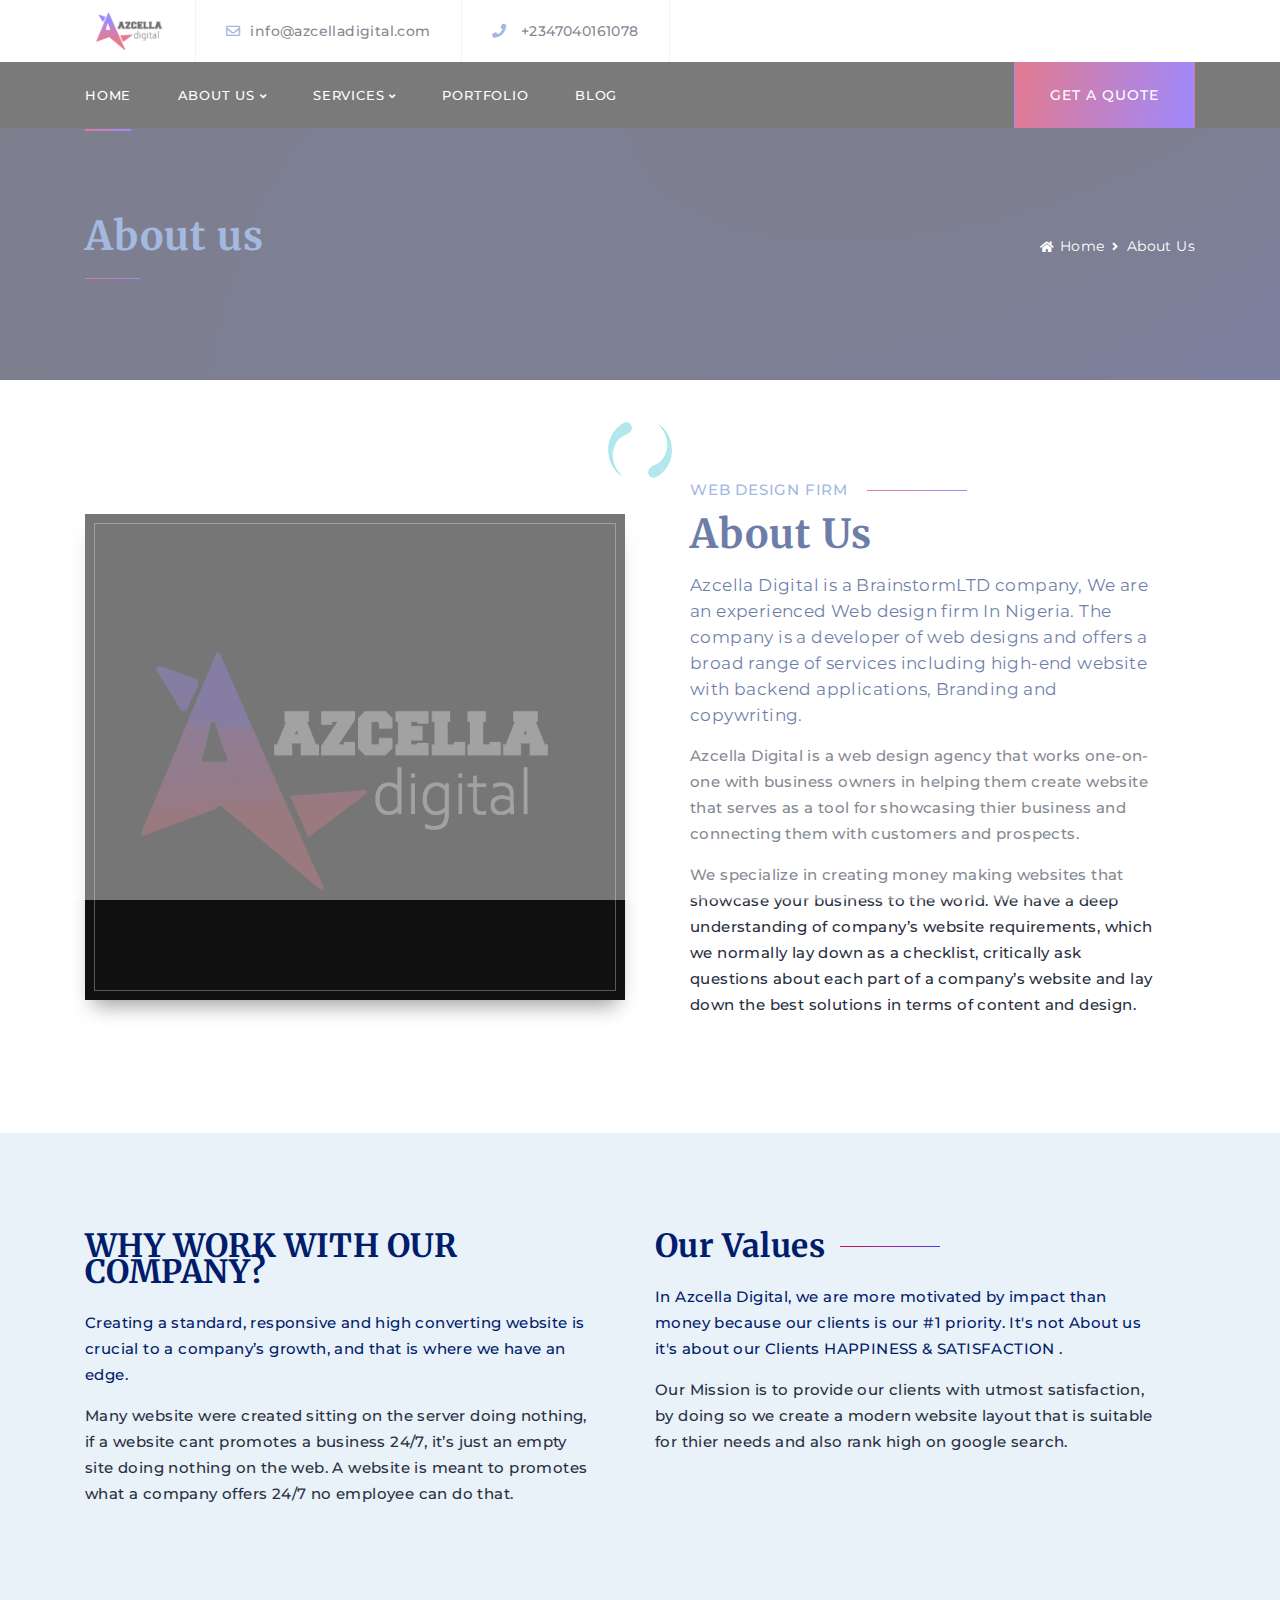
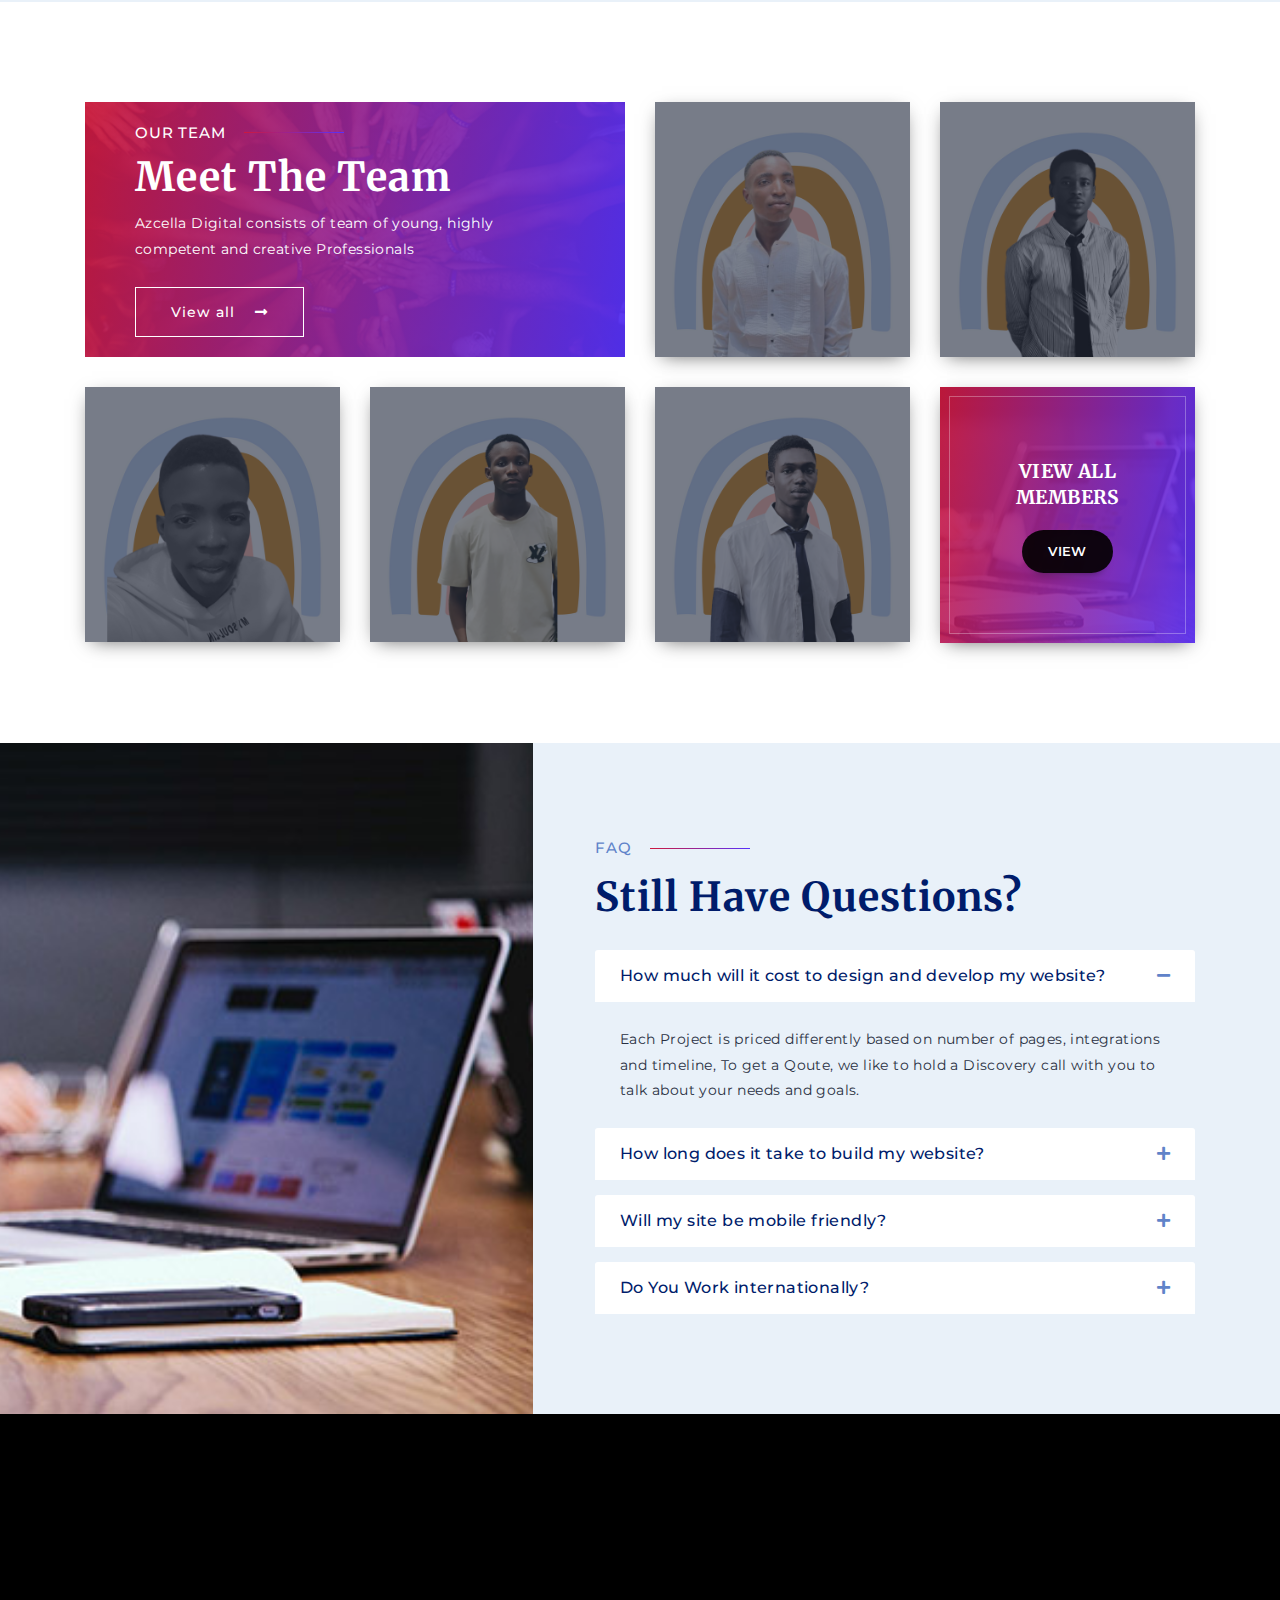
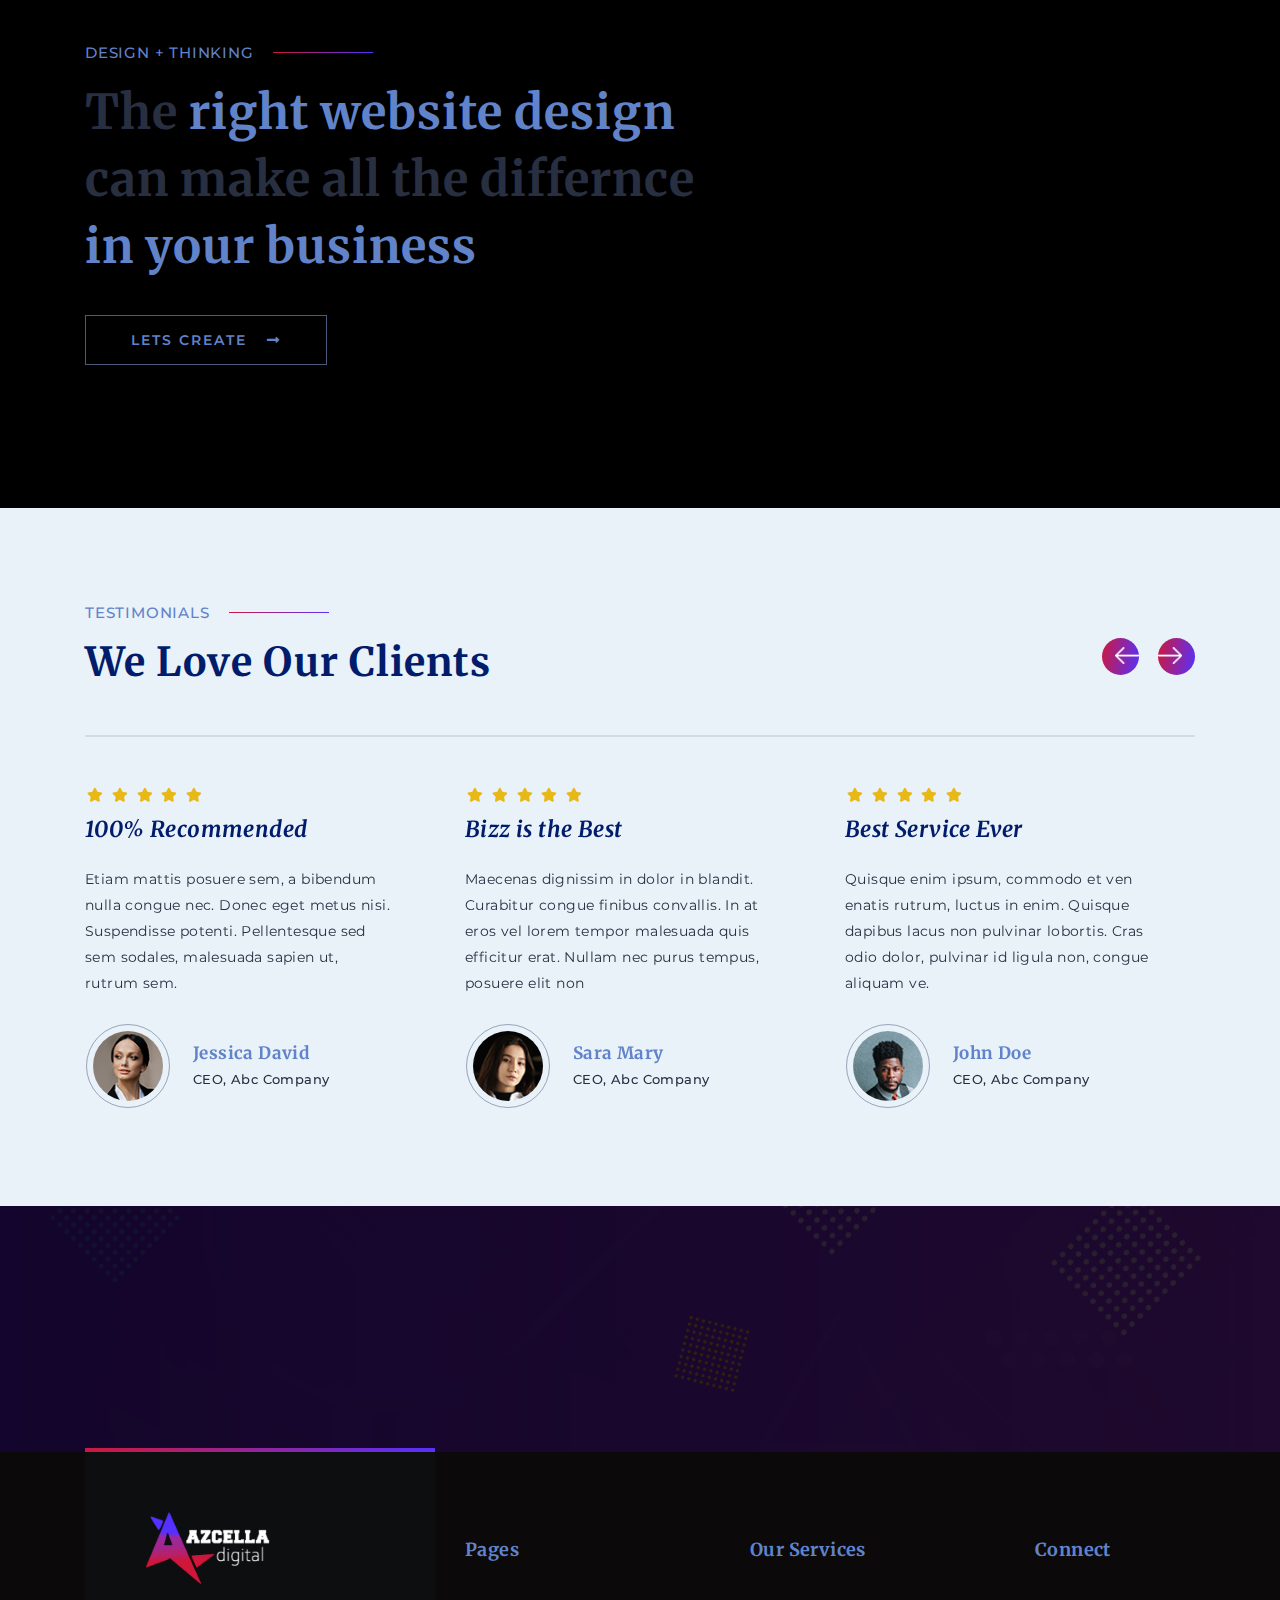
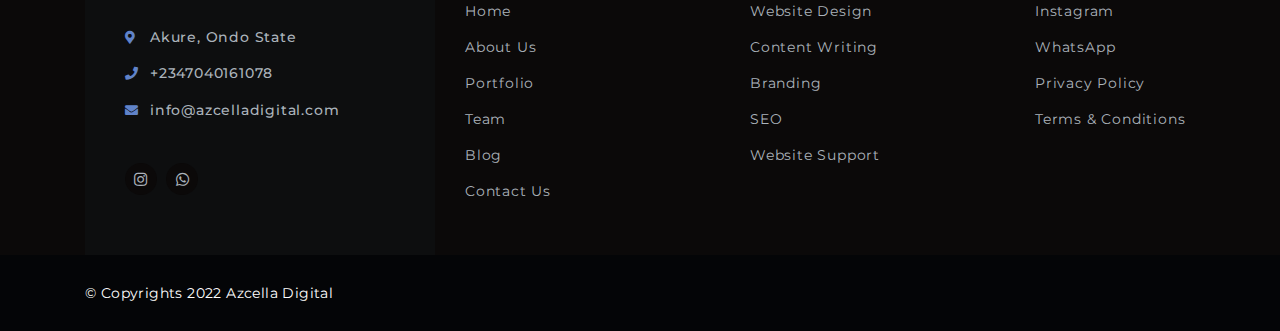
<file: about-us.html>
<!DOCTYPE html>
<html lang="en">

<head>
    <title>Website Design Agency and Development Company, based in NIGERIA </title>
    <meta charset="utf-8">
    <meta name="description" content="">
    <meta name="viewport" content="width=device-width, initial-scale=1">
    <!-- Calling Favicon -->
    <link rel="shortcut icon" type="image/x-icon" href="img/logo/icont.png">
    <!-- Calling Favicon -->
    <!-- ********************* -->
    <!-- CSS files -->
    <link rel="stylesheet" href="css/bootstrap.min.css">
    <link rel="stylesheet" href="css/animate.css">
    <link rel="stylesheet" href="css/all.min.css">
    <link rel="stylesheet" href="css/owl.carousel.min.css">
    <link rel="stylesheet" href="css/nice-select.css">
    <link rel="stylesheet" href="css/magnific-popup.css">
    <link rel="stylesheet" href="css/meanmenu.css" media="all">
    <link rel="stylesheet" href="css/default.css">
    <link rel="stylesheet" href="css/style.css">
    <link rel="stylesheet" class="color-changing" href="css/color.css">
    <link rel="stylesheet" href="css/responsive.css">
    <!-- End CSS files -->
</head>

<body>
  <!-- Preloader start -->
  <div class="loader-page flex-center">
    <img src="img/7.gif" alt="">
</div>
<!-- Preloader end -->
    <!-- Header start -->

    <header>
        <section class="top-header">
            <div class="container">
                <div class="row d-flex  align-items-center">
                    <div class="col-lg-8 col-md-7">
                        <div class="left-head-top d-flex">
                            <div class="contact-head logo-2">
                                <a href="index.html">
                                    <img src="img/logo/seclogo.png" style="width: 80px;" alt="">
                                </a>
                            </div>
                            <div class="contact-head mail flex-center d-none d-lg-flex">
                                <a class="black f-500" href="mailto:info@azcelladigital.com">
                                    <i class="far fa-envelope green mr-10"></i>info@azcelladigital.com
                                </a>
                            </div>
                            <div class="contact-head phone flex-center d-none d-sm-flex">
                                <a class="black f-500" href="tel:+2347040161078">
                                    <i class="fas fa-phone green mr-15  mr-10"></i>+2347040161078
                                </a>
                            </div>
                        </div>
                    </div>
                </div>
            </div>
        </section>
        <section class="bottom-head transition-4 bg-blue">
            <div class="container ">
                <div class="row align-items-center no-gutters">
                    <div class="col-lg-9 text-left p-md-0">
                        <div class="menu-links-2">
                            <nav class="main-menu main-menu-2 white">
                                <ul>
                                    <li class="active">
                                        <a href="index.html">Home</a>
                                    </li>
                                    <li>
                                        <a href="about-us.html">About Us <i class="fas fa-angle-down"></i></a>
                                        <ul class="submenu">
                                            <li><a href="about-us.html">About Us</a></li>
                                            <li>
                                                <a href="team.html">Our Team</a>
                                            </li>
                                        </ul>
                                    </li>
                                    <li>
                                        <a href="#">Services <i class="fas fa-angle-down"></i></a>
                                        <ul class="submenu">
                                            <li><a href="web-design-and-development.html">Website Design and Development</a></li>
                                            <li><a href="contents-wri.html">Content Writing</a></li>
                                            <li><a href="branding.html">Branding</a></li>
                                        </ul>
                                    </li>
                                    <li>
                                        <a href="portfolio-grid-3.html">Portfolio</a>
                                    </li>
                                    <li>
                                        <a href="blog-listing-grid.html">Blog</a>
                                    </li>
                                </ul>
                            </nav>
                        </div>
                        <div class="mobile-menu-2"></div>
                    </div>
                    <div class="col-lg-3 text-right d-none d-lg-block">
                        <a href="contact-us.html" class="btn btn-square-green uppercase height-btn z-5 bt-heighted blob-small">get a quote</a>
                    </div>
                </div>
            </div>
        </section>
    </header>

    

    <!-- immer banner start -->
    <section class="inner-banner pt-80 pb-95" style="background-image: url('img/bg/bg3.jpg');" data-overlay="7">
        <div class="container">
            <div class="row z-5 align-items-center">
                <div class="col-md-8 text-center text-md-left">
                    <h1 class="f-700 green">About us</h1>
                    <span class="green-line bg-green d-none d-md-inline-block"></span>
                </div>
                <div class="col-md-4 text-center text-md-right">
                    <nav aria-label="breadcrumb" class="banner-breadcump">
                        <ol class="breadcrumb justify-content-center">
                            <li class="breadcrumb-item"><a href="#"><i class="fas fa-home fs-12 mr-5"></i>Home</a></li>
                            <li class="breadcrumb-item active" aria-current="page">About Us</li>
                        </ol>
                    </nav>
                </div>
            </div>
        </div>
    </section>
    <!-- immer banner end -->

    <!-- About us start -->
    <section class="about-us pt-100 pb-100">
        <div class="container">
            <div class="row align-items-xl-center">
                <div class="col-lg-6">
                    <div class="relative img-lined bg-blue mx-auto shadow-1">
                        <img src="img/about/abb.png" alt="" class="opacity-3 w-100">
                    </div>
                </div>
                <div class="col-lg-6">
                    <div class="about-text mt-md-60 text-center text-lg-left">
                        <div class="fancy-head left-al  mb-10">
                            <h5 class="line-head mb-10">
              <span class="line before d-lg-none"></span>
              Web design firm
              <span class="line  after"></span>
            </h5>
                            <h1>About Us</h1>
                        </div>
                        <p class="big-p blue">Azcella Digital is a BrainstormLTD company, We are an experienced Web design firm In Nigeria. The company is a developer of web designs and offers a broad range of services including high-end website with backend applications, Branding and copywriting.</p>
                        <p class="f-500  fs-15">Azcella Digital is a web design agency that works one-on-one with business owners in helping them create website that serves as a tool for showcasing thier business and connecting them with customers and prospects.</p>
                        <p class="f-500  fs-15">We specialize in creating money  making websites that showcase  your  business  to  the  world. We have a deep  understanding  of  company’s  website  requirements,  which  we  normally  lay down  as  a  checklist,  critically  ask  questions  about  each  part     of  a company’s  website  and  lay  down  the  best  solutions  in  terms  of  content  and design.</p>
                    </div>
                </div>
            </div>

        </div>
    </section>
    <!-- About us end -->
    <!-- Mission and vision area start -->
    <section class="mission-vision bg-light-white pt-100 pb-80">
        <div class="container">
            <div class="row">
                <div class="col-lg-6 pr-50 pr-sm-150 mb-md-30">
                    <h2 class=" f-700 mb-25"> WHY WORK WITH OUR COMPANY?</h2>
                    <p class="f-500 blue fs-15">Creating  a  standard,  responsive  and  high  converting  website  is  crucial  to  a company’s  growth,  and  that  is  where  we  have  an  edge.</p>
                    <p class="f-500  fs-15">Many  website  were created  sitting  on  the  server  doing  nothing,  if  a  website  cant  promotes  a business  24/7,  it’s  just  an  empty  site  doing  nothing  on  the  web.  A website is meant to promotes what a company offers 24/7 no employee can do that.</p>
                </div>
                <div class="col-lg-6 pr-50 pr-sm-15">
                    <h2 class="fancy-2 f-700 mb-25"> Our Values</h2>
                    <p class="f-500 blue fs-15">In Azcella Digital, we are more motivated by impact than money because our clients is our #1 priority. It's not About us it's about our Clients HAPPINESS & SATISFACTION . </p>
                    <p class="f-500  fs-15">Our Mission is to provide our clients with utmost satisfaction, by doing so we create a modern website layout that is suitable for thier needs and also rank high on google search. </p>
                </div>
            </div>
        </div>
    </section>
    <!-- Mission and vision area end -->

    <!-- Experience Cta start 
    <section class="experience-cta pt-100 pb-100" style="background-image: url('img/bg/bg-2.jpg');" data-overlay="9">
        <div class="container">
            <div class="row align-items-center">
                <div class="col-lg-6 z-5 text-center text-lg-left wow fadeIn">
                    <div class="exp-cta pr-50 pr-lg-00">
                        <h1 class="white f-700 mb-10">
             <span class="green">25 Years</span> of Experience in the <span class="green">Industry</span>
           </h1>
                        <p class="white mb-55 mb-md-30 pr-60 pr-md-00">Quisque enim ipsum, commodo et venenatis rutrum, luctus in enim. Quisque dapibus</p>
                        <a href="#" class="btn btn-square  blob-small">Contact us
            <i class="fas fa-long-arrow-alt-right ml-20"></i>
          </a>
                    </div>
                </div>
                <div class="col-lg-6 mt-md-60">
                    <div class="row no-gutters">
                        <div class="col-sm-6 text-center">
                            <div class="each-count-up shade z-5 wow fadeIn" data-wow-delay=".2s">
                                <h2 class="fs-40 f-900 green mb-20 mt-5"><span class="counter">3000</span>+</h2>
                                <p class="uppercase white mb-0">Satisfied Customers</p>
                            </div>
                        </div>
                        <div class="col-sm-6 text-center">
                            <div class="each-count-up z-5 wow fadeIn" data-wow-delay=".4s">
                                <h2 class="fs-40 f-900 green mb-20 mt-5"><span class="counter">250</span>+</h2>
                                <p class="uppercase white mb-0">Awards Winner</p>
                            </div>
                        </div>
                        <div class="col-sm-6 text-center">
                            <div class="each-count-up z-5 wow fadeIn" data-wow-delay=".6s">
                                <h2 class="fs-40 f-900 green mb-20 mt-5"><span class="counter">350</span>+</h2>
                                <p class="uppercase white mb-0">Professionals</p>
                            </div>
                        </div>
                        <div class="col-sm-6 text-center">
                            <div class="each-count-up z-5 shade wow fadeIn" data-wow-delay=".8s">
                                <h2 class="fs-40 f-900 green mb-20 mt-5"><span class="counter">5300</span>+</h2>
                                <p class="uppercase white mb-0">Projects Completed</p>
                            </div>
                        </div>
                    </div>
                </div>
            </div>
        </div>
    </section>
    -->


 <!-- Team area start -->
 <section class="team-area pt-100 pb-70">
    <div class="container">
        <div class="row">
            <div class="col-lg-6 mb-30">
                <div class="team-green-head h-100 d-flex align-items-center pl-50 pr-50 pl-lg-30 pr-lg-30" style="background-image: url('img/bg/bg_hands.jpg');" data-overlay="9">
                    <div class="fancy-head left-al z-5 pt-md-30 pb-md-30">
                        <h5 class="line-head mb-10 white">
            Our team
          <span class="line after bg-white"></span>
        </h5>
                        <h1 class="white mb-5">Meet The Team</h1>
                        <p class="white mb-25">Azcella Digital consists of team of young, highly competent and creative Professionals </p>
                        <a href="team.html" class="btn btn-square-white">View all 
          <i class="fas fa-long-arrow-alt-right ml-15"></i>
        </a>
                    </div>
                </div>
            </div>
            <div class="col-lg-3 col-md-4 col-sm-6 mb-30" >
                <div class="team-2-each relative bg-black shadow-3">
                    <a href="#"><img src="img/team/samuel.png" alt=""></a>
                    <div class="team-hover-div transition-4">
                        <h5 class="white f-700"><a href="#">Samuel Babalola</a></h5>
                        <p class="green mb-0">Managing Director</p>
                    </div>
                </div>
            </div>
            <div class="col-lg-3 col-md-4 col-sm-6 mb-30" >
                <div class="team-2-each relative bg-black shadow-3">
                    <a href="#"><img src="img/team/Jasper.png" alt=""></a>
                    <div class="team-hover-div transition-4">
                        <h5 class="white f-700"><a href="#">Emmanuel Jasper</a></h5>
                        <p class="green mb-0">Project Manager</p>
                    </div>
                </div>
            </div>
            <div class="col-lg-3 col-md-4 col-sm-6 mb-30">
                <div class="team-2-each relative bg-black shadow-3">
                    <a href="#"> <img src="img/team/kelvin.png" alt=""></a>
                    <div class="team-hover-div transition-4">
                        <h5 class="white f-700"><a href="#">Larry Kelvin</a></h5>
                        <p class="green mb-0">Designer & Illustrator</p>
                    </div>
                </div>
            </div>
            <div class="col-lg-3 col-md-4 col-sm-6 mb-30" >
                <div class="team-2-each relative bg-black shadow-3">
                    <a href="#"><img src="img/team/tobi.png" alt=""></a>
                    <div class="team-hover-div transition-4">
                        <h5 class="white f-700"><a href="#">Tobi Akinsola</a></h5>
                        <p class="green mb-0">Web Developer/Designer</p>
                    </div>
                </div>
            </div>
            <div class="col-lg-3 col-md-4 col-sm-6 mb-30" >
                <div class="team-2-each relative bg-black shadow-3">
                    <a href="#"><img src="img/team/pelumi.png" alt=""></a>
                    <div class="team-hover-div transition-4">
                        <h5 class="white f-700"><a href="#">Odunuga Pelumi</a></h5>
                        <p class="green mb-0">Graphics Designer</p>
                    </div>
                </div>
            </div>
            <div class="col-lg-3 col-md-4 col-sm-6 mb-30 text-center" >
                <div class="career-box relative d-flex img-lined-after  shadow-3  align-items-center justify-content-center h-100" style="background-image: url('img/team/career.jpg');" data-overlay="9">
                    <div class="career-text z-5">
                        <h5 class="f-700 white mb-20">VIEW ALL MEMBERS</h5>
                        <a href="team.html" class="btn btn-round-blue">VIEW</a>
                    </div>
                </div>
            </div>
        </div>
    </div>
</section>
<!-- Team area end -->


   <!-- Faq area start -->
 <section class="faq-area relative bg-light-white">
    <div class="bg-faq-img h-100 bg-cover d-none d-lg-block col-lg-5" style="background-image: url('img/team/career.jpg');"></div>
    <div class="container-fluid p-0">
        <div class="row no-gutters faq-row">
            <div class="col-lg-7 offset-lg-5  pt-95 pb-85">
                <div class="faq-right-area">
                    <div class="row align-items-end mb-25">
                        <div class="col-lg-12  text-center text-lg-left">
                            <div class="fancy-head left-al">
                                <h5 class="line-head mb-15">
                <span class="line before d-lg-none"></span>
                  Faq
                <span class="line after"></span>
              </h5>
                                <h1>Still Have Questions?</h1>
                            </div>
                        </div>
                    </div>
                    <div class="row">
                        <div class="col-lg-12">
                            <div class="faq-box">
                                <div id="accordion">
                                    <div class="card">
                                        <div class="card-header" id="headingOne" data-toggle="collapse" data-target="#collapseOne" aria-expanded="true" aria-controls="collapseOne" role="button">
                                            <h5 class="mb-0">
                                                How much will it cost to design and develop my website?
                  </h5>
                                        </div>

                                        <div id="collapseOne" class="collapse show" aria-labelledby="headingOne" data-parent="#accordion">
                                            <div class="card-body">
                                               Each Project is priced differently based on number of pages, integrations and timeline, To get a Qoute, we like to hold a Discovery call with you to talk about your needs and goals.
                                            </div>
                                        </div>
                                    </div>
                                    <div class="card">
                                        <div class="card-header  collapsed" id="headingTwo" data-toggle="collapse" data-target="#collapseTwo" aria-expanded="false" aria-controls="collapseTwo" role="button">
                                            <h5 class="mb-0">
                                                How long does it take to build my website?
                  </h5>
                                        </div>
                                        <div id="collapseTwo" class="collapse" aria-labelledby="headingTwo" data-parent="#accordion">
                                            <div class="card-body">
                                             On average, we Aim for a two or three week turnaround, but the pace of any project is set by each client. These depends on Your availability with feedback, How soon the contents is ready - all this affects the speed of completion
                                            </div>
                                        </div>
                                    </div>
                                    <div class="card">
                                        <div class="card-header collapsed" id="headingThree" data-toggle="collapse" data-target="#collapseThree" aria-expanded="false" aria-controls="collapseThree" role="button">
                                            <h5 class="mb-0">
                                               Will my site be mobile friendly?
                  </h5>
                                        </div>
                                        <div id="collapseThree" class="collapse" aria-labelledby="headingThree" data-parent="#accordion">
                                            <div class="card-body">
                                               Absolutely! more people are accessing the web via mobile phones than ever. We will work hard to ensure your website looks great on a variety of devices
                                            </div>
                                        </div>
                                    </div>
                
                                    <div class="card">
                                        <div class="card-header collapsed" id="headingFour" data-toggle="collapse" data-target="#collapseFour" aria-expanded="false" aria-controls="collapseFour" role="button">
                                            <h5 class="mb-0">
                                                Do You Work internationally? </h5>
                                        </div>
                                        <div id="collapseFour" class="collapse" aria-labelledby="headingFour" data-parent="#accordion">
                                            <div class="card-body">
                                                Of Course! With the advent of online business tools such as skype and zoom. It makes working with businesses anywhere in the world straight forward enough.
                                            </div>
                                        </div>
                                    </div>
                                </div>
                            </div>
                        </div>
                    </div>
                </div>
            </div>
        </div>
    </div>
</section>
<!-- Faq area end -->

<div class="item">
    <div class="silder-img bg-cover" style="background-color: rgb(0, 0, 0);">
        <div class="container">
            <div class="row">
                <div class="col-xl-7 col-md-8">
                    <div class="slider-content-3 z-10">
                        <h5 class="line-head">
                            Design + Thinking
                <span class="line  after"></span>
              </h5>
              <h1 class="banner-head-2 banner-head-3 black f-700 mt-15 mb-35 mt-xs-20 mb-xs-30">The <span class="green"> right website design</span> can make all the differnce <span class="green">in your business</span></h1>
                        <a href="contact-us.html" class="btn btn-square-border">Lets Create<i class="fas fa-long-arrow-alt-right ml-20"></i></a>
                    </div>
                </div>
            </div>
        </div>
    </div>
</div>

   
    <!-- Testimonial area start -->
    <section class="testimonials-2 bg-light-white pt-95 pb-95">
        <div class="container">
            <div class="row align-items-end mb-45">
                <div class="col-lg-7 col-md-12 text-center text-lg-left">
                    <div class="fancy-head left-al">
                        <h5 class="line-head mb-15">
                  <span class="line before d-lg-none"></span>
                    Testimonials
                  <span class="line after"></span>
                </h5>
                        <h1>We Love Our Clients</h1>
                    </div>
                </div>
                <div class="col-lg-5 text-center text-lg-right">
                    <div class="arrow-navigation mb-15 mt-md-20">
                        <a href="#" class="nav-slide slide-left testi-2">
                            <img src="img/icons/ar_lt.png" alt="">
                        </a>
                        <a href="#" class="nav-slide slide-right testi-2">
                            <img src="img/icons/ar_rt.png" alt="">
                        </a>
                    </div>
                </div>
                <div class="col-12">
                    <div class="hr-2 bg-blue opacity-1 mt-45"></div>
                </div>
            </div>
            <div class="row">
                <div class="col-xl-12">
                    <div class="owl-carousel owl-theme testimonial-2-slide">

                        <div class="item">
                            <div class="each-quote-2 pr-40 pr-sm-00 ">
                                <ul class="stars-rate mb-5" data-starsactive="5">
                                    <li class="text-md-left text-center">
                                        <i class="fas fa-star"></i>
                                        <i class="fas fa-star"></i>
                                        <i class="fas fa-star"></i>
                                        <i class="fas fa-star"></i>
                                        <i class="fas fa-star"></i>
                                    </li>
                                </ul>
                                <h4 class="italic f-700 mb-20">100% Recommended</h4>
                                <p class="mb-35">Etiam mattis posuere sem, a bibendum nulla congue nec. Donec eget metus nisi. Suspendisse potenti. Pellentesque sed sem sodales, malesuada sapien ut, rutrum sem.</p>
                                <div class="client-2-img d-flex align-items-center justify-content-md-start justify-content-center">
                                    <div class="img-div mr-30 pb-10">
                                        <div class="client-image">
                                            <img src="img/testimonial/client2.jpg" class=" rounded-circle" alt="">
                                        </div>
                                    </div>
                                    <div class="client-text-2 mb-10">
                                        <h6 class="client-name green fs-17 f-700">Jessica David</h6>
                                        <p class="mb-0 fs-13 f-500">CEO, Abc Company</p>
                                    </div>
                                </div>
                            </div>
                        </div>

                        <div class="item">
                            <div class="each-quote-2 pr-40 pr-sm-00 ">
                                <ul class="stars-rate mb-5" data-starsactive="5">
                                    <li class="text-md-left text-center">
                                        <i class="fas fa-star"></i>
                                        <i class="fas fa-star"></i>
                                        <i class="fas fa-star"></i>
                                        <i class="fas fa-star"></i>
                                        <i class="fas fa-star"></i>
                                    </li>
                                </ul>
                                <h4 class="italic f-700 mb-20">Bizz is the Best</h4>
                                <p class="mb-35">Maecenas dignissim in dolor in blandit. Curabitur congue finibus convallis. In at eros vel lorem tempor malesuada quis efficitur erat. Nullam nec purus tempus, posuere elit non
                                </p>
                                <div class="client-2-img d-flex align-items-center justify-content-md-start justify-content-center">
                                    <div class="img-div mr-30 pb-10">
                                        <div class="client-image">
                                            <img src="img/testimonial/client3.jpg" class=" rounded-circle" alt="">
                                        </div>
                                    </div>
                                    <div class="client-text-2 mb-10">
                                        <h6 class="client-name green fs-17 f-700">Sara Mary</h6>
                                        <p class="mb-0 fs-13 f-500">CEO, Abc Company</p>
                                    </div>
                                </div>
                            </div>
                        </div>

                        <div class="item">
                            <div class="each-quote-2 pr-40 pr-sm-00 ">
                                <ul class="stars-rate mb-5" data-starsactive="5">
                                    <li class="text-md-left text-center">
                                        <i class="fas fa-star"></i>
                                        <i class="fas fa-star"></i>
                                        <i class="fas fa-star"></i>
                                        <i class="fas fa-star"></i>
                                        <i class="fas fa-star"></i>
                                    </li>
                                </ul>
                                <h4 class="italic f-700 mb-20">Best Service Ever</h4>
                                <p class="mb-35">Quisque enim ipsum, commodo et ven enatis rutrum, luctus in enim. Quisque dapibus lacus non pulvinar lobortis. Cras odio dolor, pulvinar id ligula non, congue aliquam ve.</p>
                                <div class="client-2-img d-flex align-items-center justify-content-md-start justify-content-center">
                                    <div class="img-div mr-30 pb-10">
                                        <div class="client-image">
                                            <img src="img/testimonial/client1.jpg" class=" rounded-circle" alt="">
                                        </div>
                                    </div>
                                    <div class="client-text-2 mb-10">
                                        <h6 class="client-name green fs-17 f-700">John Doe</h6>
                                        <p class="mb-0 fs-13 f-500">CEO, Abc Company</p>
                                    </div>
                                </div>
                            </div>
                        </div>

                       
                    </div>
                </div>
            </div>
        </div>
    </section>
    <!-- Testimonial area end -->

 

 <!-- cta area start -->
 <section class="cta pt-50 pb-50" style="background-image: url('img/bg/bg_cta.jpg')" data-overlay="9">
    <div class="container">
        <div class="row align-items-center">
            <div class="col-xl-4 col-lg-5 mb-md-20 text-center text-lg-left">
                <h3 class="z-5 white f-700 lh-18 wow fadeInLeft">Get A Website Tailored For Your Brand Today 
          <span class="green italic"><a href="contact-us.html">Let’s Create</a></span>
        </h3>
            </div>
            <div class="col-xl-8 col-lg-7 text-center text-lg-right z-5">
                <a href="mailto:info@azcelladigital.com" class="btn btn-square-white mr-20 mr-xs-00 d-block d-sm-inline-block mb-xs-15 wow fadeInUp">
                    <i class="fas fa-envelope mr-15"></i>info@azcelladigital.com
                </a>
                <a href="tel:+2347040161078" class="btn btn-square-green d-block d-sm-inline-block blob-small wow fadeInUp">
                    <i class="fas fa-phone mr-15"></i>+2347040161078
                </a>
            </div>
        </div>
    </div>
</section>
<!-- cta area end -->

<!-- Footer area start -->
<footer class="footer-area">
    <div class="container">
        <div class="row mb-sm-50 mb-xs-00">
            <div class="col-lg-4 z-5">
                <div class="contact-area relative h-100 mr-lg-20 mr-md-00">
                    <div class="footer-logo mb-35">
                        <img src="img/logo/mainlogo.png" style="width: 150px;"alt="">
                    </div>
                    <div class="contact-options mb-35">
                        <ul>
                            <li>
                                <i class="fas fa-map-marker-alt green"></i>Akure, Ondo State
                            </li>
                            <li>
                                <i class="fas fa-phone green"></i>+2347040161078
                            </li>
                            <li>
                                <i class="fas fa-envelope green"></i>info@azcelladigital.com
                            </li>
                        </ul>
                    </div>
                    <div class="social-links">
                        <ul class="social-icons">
                         <!------
                            <li>
                                <a href="#"><i class="fab fa-twitter"></i></a>
                            </li> 
                            <li>
                                <a href="#"><i class="fab fa-linkedin-in"></i></a>
                            </li>
                            ------>
                            <li>
                                <a href="https://instagram.com/azcelladigital?igshid=YmMyMTA2M2Y="><i class="fab fa-instagram"></i></a>
                            </li>
                            <li>
                                <a href="https://api.whatsapp.com/send/?phone=%2B23407040161078&text=Hello&app_absent=0"><i class="fab fa-whatsapp"></i></a>
                            </li>
                        </ul>
                    </div>
                </div>
            </div>
            <div class="col-lg-3 col-sm-4">
                <div class="footer-links pt-85 pt-md-50 mb-sm-70">
                    <h5 class="green f-700 mb-35">Pages</h5>
                    <ul class="links-list">
                        <li><a href="index.html">Home</a></li>
                        <li><a href="about-us.html">About Us</a></li>
                        <li><a href="portfolio-grid-3.html">Portfolio</a></li>
                          <li><a href="team.html">Team</a></li>
                          <li><a href="blog-listing-grid.html">Blog</a></li>
                        <li><a href="contact-us.html">Contact Us</a></li>
                    </ul>
                </div>
            </div>
            <div class="col-lg-3 col-sm-4">
                <div class="footer-links pt-85 pt-md-50 mb-sm-70">
                    <h5 class="green f-700 mb-35">Our Services</h5>
                    <ul class="links-list">
                        <li><a href="web-design-and-development.html">Website Design</a></li>
                        <li><a href="contents-wri.html">Content Writing</a></li>
                        <li><a href="branding.html">Branding</a></li>
                        <li><a href="#">SEO</a></li>
                        <li><a href="#">Website Support</a></li>
                    </ul>
                </div>
            </div>
            <div class="col-lg-2 col-sm-4">
                <div class="footer-links pt-85 pt-md-50 mb-50" >
                    <h5 class="green f-700 mb-35">Connect </h5>
                    <ul class="links-list">
                        <li><a href="https://instagram.com/azcelladigital?igshid=YmMyMTA2M2Y=">Instagram</a></li>
                        <li><a href="https://api.whatsapp.com/send/?phone=%2B23407040161078&text=Hello&app_absent=0">WhatsApp</a></li>
                        <li><a href="#">Privacy Policy</a></li>
                        <li><a href="#">Terms & Conditions</a></li>
                    </ul>
                </div>
            </div>
        </div>
    </div>
    <section class="copyright pt-25 pb-25">
        <div class="container">
            <div class="row align-items-center">
                <div class="col-xl-8">
                    <p class="mb-0 white">© Copyrights 2022 Azcella Digital</p>
                </div>
                <div class="col-xl-4 text-right">
                    <a href="#" class="btn scroll-btn f-right flex-center z-25 opacity-0">
                        <i class="fas fa-arrow-up"></i>
                    </a>
                </div>
            </div>
        </div>
    </section>
</footer>
<!-- Footer area end -->
<!-- ********************* -->
    <!-- JS Files -->
    <script src="js/modernizr-3.5.0.min.js"></script>
    <script src="js/jquery-1.12.4.min.js"></script>
    <script src="js/bootstrap.bundle.min.js"></script>
    <script src="js/owl.carousel.min.js"></script>
    <script src="js/jquery.magnific-popup.min.js"></script>
    <script src="js/jquery.nice-select.min.js"></script>
    <script src="js/jquery.waypoints.min.js"></script>
    <script src="js/jquery.counterup.min.js"></script>
    <script src="js/jquery.countdown.min.js"></script>
    <script src="js/lightslider.min.js"></script>
    <script src="js/wow.min.js"></script>
    <script src="js/isotope.pkgd.min.js"></script>
    <script src="js/jquery.meanmenu.min.js"></script>
    <script src="js/main.js"></script>
    <!-- JS Files end -->
</body>


</html>
</file>
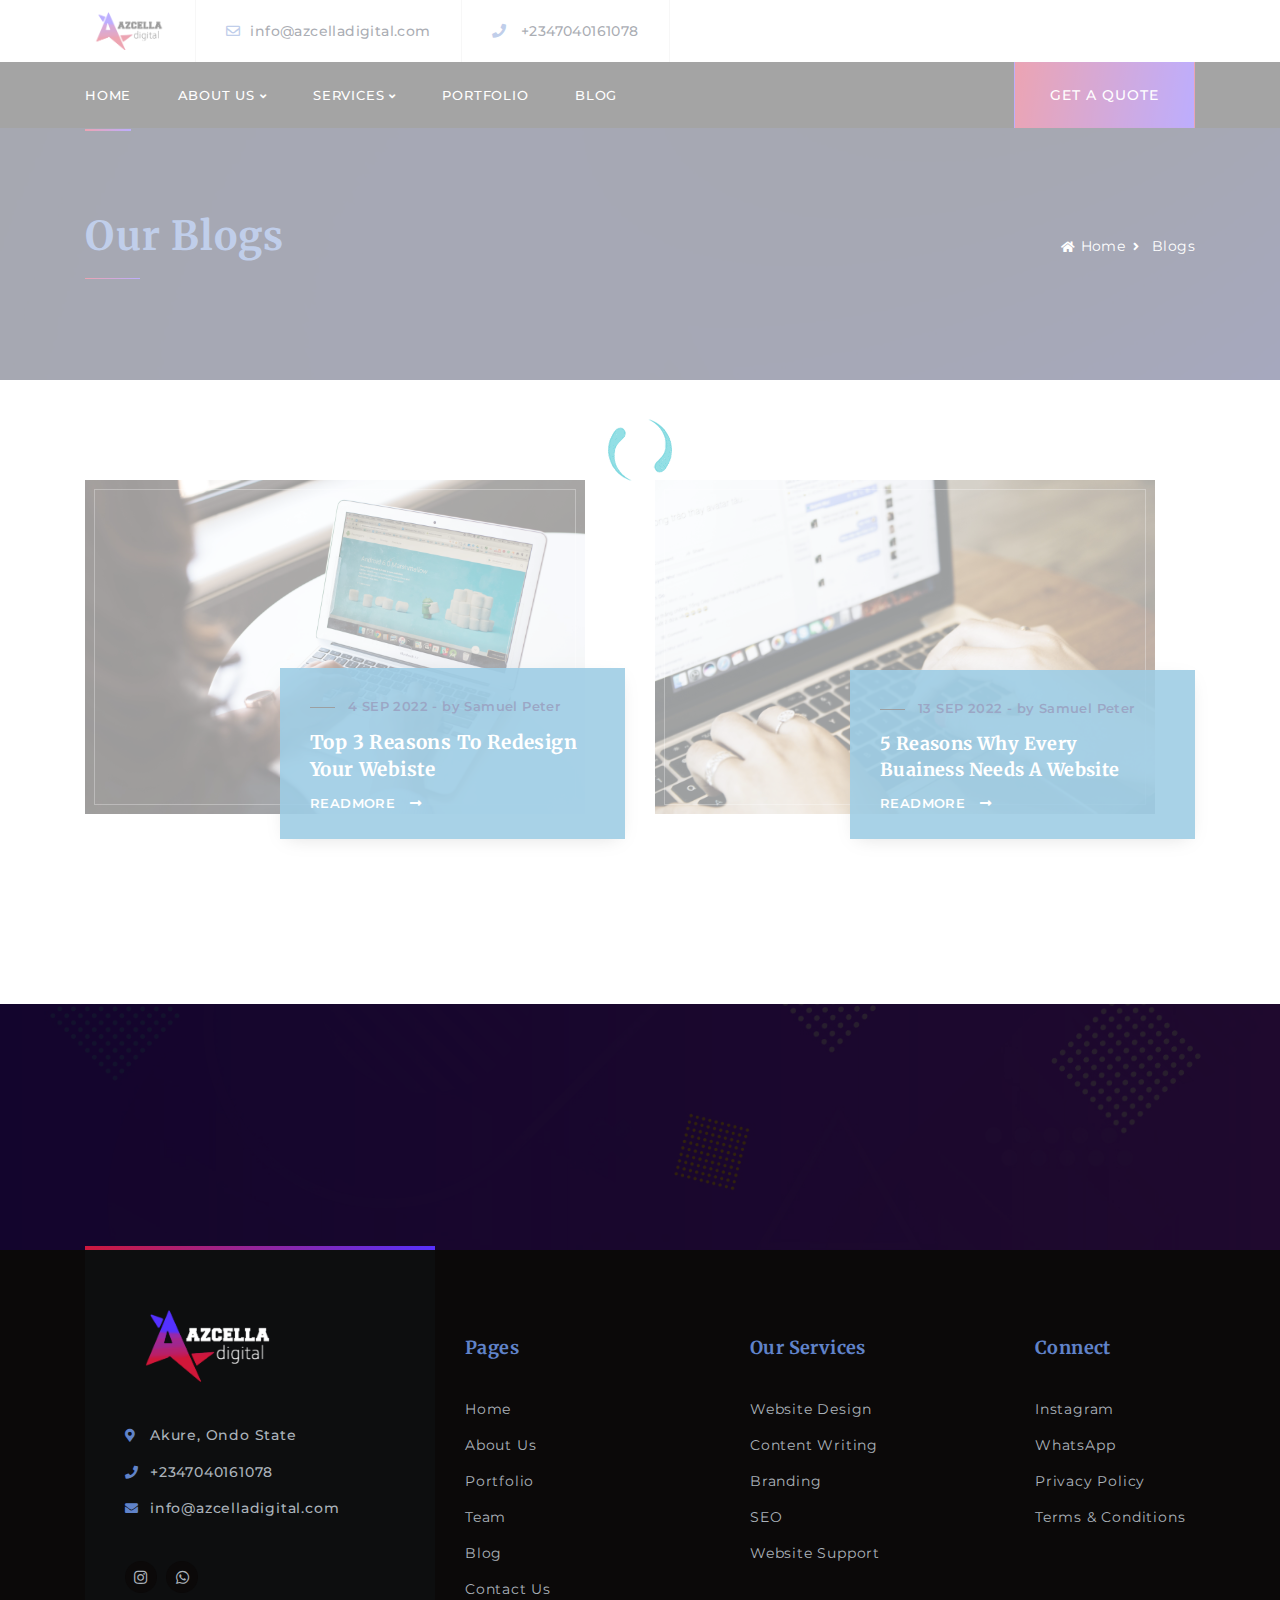
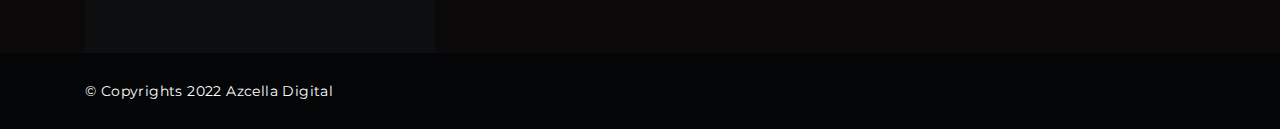
<file: blog-listing-grid.html>
<!DOCTYPE html>
<html lang="en">



<head>
    <title>Website Design Agency and Development Company, based in NIGERIA </title>
    <meta charset="utf-8">
    <meta name="description" content="">
    <meta name="viewport" content="width=device-width, initial-scale=1">
    <!-- Calling Favicon -->
    <link rel="shortcut icon" type="image/x-icon" href="img/logo/icont.png">
    <!-- Calling Favicon -->
    <!-- ********************* -->
    <!-- CSS files -->
    <link rel="stylesheet" href="css/bootstrap.min.css">
    <link rel="stylesheet" href="css/animate.css">
    <link rel="stylesheet" href="css/all.min.css">
    <link rel="stylesheet" href="css/owl.carousel.min.css">
    <link rel="stylesheet" href="css/nice-select.css">
    <link rel="stylesheet" href="css/magnific-popup.css">
    <link rel="stylesheet" href="css/meanmenu.css" media="all">
    <link rel="stylesheet" href="css/default.css">
    <link rel="stylesheet" href="css/style.css">
    <link rel="stylesheet" class="color-changing" href="css/color.css">
    <link rel="stylesheet" href="css/responsive.css">
    <!-- End CSS files -->
</head>

<body>
    <!-- Preloader start -->
    <div class="loader-page flex-center">
        <img src="img/7.gif" alt="">
    </div>
    <!-- Preloader end -->
    <!-- Header start -->

    <header>
        <section class="top-header">
            <div class="container">
                <div class="row d-flex  align-items-center">
                    <div class="col-lg-8 col-md-7">
                        <div class="left-head-top d-flex">
                            <div class="contact-head logo-2">
                                <a href="index.html">
                                    <img src="img/logo/seclogo.png" style="width: 80px;" alt="">
                                </a>
                            </div>
                            <div class="contact-head mail flex-center d-none d-lg-flex">
                                <a class="black f-500" href="mailto:info@azcelladigital.com">
                                    <i class="far fa-envelope green mr-10"></i>info@azcelladigital.com
                                </a>
                            </div>
                            <div class="contact-head phone flex-center d-none d-sm-flex">
                                <a class="black f-500" href="tel:+2347040161078">
                                    <i class="fas fa-phone green mr-15  mr-10"></i>+2347040161078
                                </a>
                            </div>
                        </div>
                    </div>
                </div>
            </div>
        </section>
        <section class="bottom-head transition-4 bg-blue">
            <div class="container ">
                <div class="row align-items-center no-gutters">
                    <div class="col-lg-9 text-left p-md-0">
                        <div class="menu-links-2">
                            <nav class="main-menu main-menu-2 white">
                                <ul>
                                    <li class="active">
                                        <a href="index.html">Home</a>
                                    </li>
                                    <li>
                                        <a href="about-us.html">About Us <i class="fas fa-angle-down"></i></a>
                                        <ul class="submenu">
                                            <li><a href="about-us.html">About Us</a></li>
                                            <li>
                                                <a href="team.html">Our Team</a>
                                            </li>
                                        </ul>
                                    </li>
                                    <li>
                                        <a href="#">Services <i class="fas fa-angle-down"></i></a>
                                        <ul class="submenu">
                                            <li><a href="web-design-and-development.html">Website Design and Development</a></li>
                                            <li><a href="contents-wri.html">Content Writing</a></li>
                                            <li><a href="branding.html">Branding</a></li>
                                        </ul>
                                    </li>
                                    <li>
                                        <a href="portfolio-grid-3.html">Portfolio</a>
                                    </li>
                                    <li>
                                        <a href="blog-listing-grid.html">Blog</a>
                                    </li>
                                </ul>
                            </nav>
                        </div>
                        <div class="mobile-menu-2"></div>
                    </div>
                    <div class="col-lg-3 text-right d-none d-lg-block">
                        <a href="#" class="btn btn-square-green uppercase height-btn z-5 bt-heighted blob-small">get a quote</a>
                    </div>
                </div>
            </div>
        </section>
    </header>
    <!-- Header end -->

    <!-- immer banner start -->
    <section class="inner-banner pt-80 pb-95" style="background-image: url('img/bg/bg3.jpg');" data-overlay="7">
        <div class="container">
            <div class="row z-5 align-items-center">
                <div class="col-md-8 text-center text-md-left">
                    <h1 class="f-700 green">Our Blogs</h1>
                    <span class="green-line bg-green d-none d-md-inline-block"></span>
                </div>
                <div class="col-md-4 text-center text-md-right">
                    <nav aria-label="breadcrumb" class="banner-breadcump">
                        <ol class="breadcrumb justify-content-center">
                            <li class="breadcrumb-item"><a href="#"><i class="fas fa-home fs-12 mr-5"></i>Home</a></li>
                            <li class="breadcrumb-item active" aria-current="page"> Blogs</li>
                        </ol>
                    </nav>
                </div>
            </div>
        </div>
    </section>


    <!-- blog listing grid area start -->
    <section class="service-details pt-100 pb-100">
        <div class="container">
            <div class="row mb-20 mb-sm-00">
                <div class="col-md-6">
                    <div class="blog-box relative mb-70">
                        <a href="blog-details.html">
                            <div class="blog-img img-lined mr-40 mr-md-00">
                                <img src="img/banner/website.jpg" alt="" class="w-100">
                            </div>
                        </a>
                        <div class="blog-box-text z-10 bg-green-op-9 shadow-4 mb-sm-30">
                            <p class="blue mb-10">
                                <span class="line-before  transition-4">4 SEP 2022  - by Samuel Peter</span>
                            </p>
                            <h5 class="white f-700 mb-10">
              <a href="blog-details.html" class="fs-19">Top 3 Reasons To Redesign Your Webiste</a>
            </h5>
                            <a href="blog-details.html" class="text-link-a white fs-13 mb-10 uppercase f-600">Readmore <i class="fas fa-long-arrow-alt-right ml-10"></i></a>
                        </div>
                    </div>
                </div>
                <div class="col-md-6">
                    <div class="blog-box relative mb-70" >
                        <a href="blog-dte.html">
                            <div class="blog-img img-lined mr-40 mr-md-00">
                                <img src="img/bg/rere.jpg" alt="" class="w-100">
                            </div>
                        </a>
                        <div class="blog-box-text z-10 bg-green-op-9 shadow-4">
                            <p class="blue mb-10">
                                <span class="line-before transition-4">13 SEP 2022 - by Samuel Peter</span>
                            </p>
                            <h5 class="white f-700 mb-10">
              <a href="blog-dte.html">5 Reasons Why Every Buainess Needs A Website</a>
            </h5>
                            <a href="blog-dte.html" class="text-link-a white fs-13 mb-10 uppercase f-600">Readmore <i class="fas fa-long-arrow-alt-right ml-10"></i></a>
                        </div>
                    </div>
                </div>
            </div>
        </div>
    </section>


  <!-- cta area start -->
  <section class="cta pt-50 pb-50" style="background-image: url('img/bg/bg_cta.jpg')" data-overlay="9">
    <div class="container">
        <div class="row align-items-center">
            <div class="col-xl-4 col-lg-5 mb-md-20 text-center text-lg-left">
                <h3 class="z-5 white f-700 lh-18 wow fadeInLeft">Get A Website Tailored For Your Brand Today 
                    <span class="green italic"><a href="contact-us.html">Let’s Create</a></span>
        </h3>
            </div>
            <div class="col-xl-8 col-lg-7 text-center text-lg-right z-5">
                <a href="mailto:info@azcelladigital.com" class="btn btn-square-white mr-20 mr-xs-00 d-block d-sm-inline-block mb-xs-15 wow fadeInUp">
                    <i class="fas fa-envelope mr-15"></i>info@azcelladigital.com
                </a>
                <a href="tel:+2347040161078" class="btn btn-square-green d-block d-sm-inline-block blob-small wow fadeInUp">
                    <i class="fas fa-phone mr-15"></i>+2347040161078
                </a>
            </div>
        </div>
    </div>
</section>
<!-- cta area end -->

<!-- Footer area start -->
<footer class="footer-area">
    <div class="container">
        <div class="row mb-sm-50 mb-xs-00">
            <div class="col-lg-4 z-5">
                <div class="contact-area relative h-100 mr-lg-20 mr-md-00">
                    <div class="footer-logo mb-35">
                        <img src="img/logo/mainlogo.png" style="width: 150px;"alt="">
                    </div>
                    <div class="contact-options mb-35">
                        <ul>
                            <li>
                                <i class="fas fa-map-marker-alt green"></i>Akure, Ondo State
                            </li>
                            <li>
                                <i class="fas fa-phone green"></i>+2347040161078
                            </li>
                            <li>
                                <i class="fas fa-envelope green"></i>info@azcelladigital.com
                            </li>
                        </ul>
                    </div>
                    <div class="social-links">
                        <ul class="social-icons">
                         <!------
                            <li>
                                <a href="#"><i class="fab fa-twitter"></i></a>
                            </li> 
                            <li>
                                <a href="#"><i class="fab fa-linkedin-in"></i></a>
                            </li>
                            ------>
                            <li>
                                <a href="https://instagram.com/azcelladigital?igshid=YmMyMTA2M2Y="><i class="fab fa-instagram"></i></a>
                            </li>
                            <li>
                                <a href="https://api.whatsapp.com/send/?phone=%2B23407040161078&text=Hello&app_absent=0"><i class="fab fa-whatsapp"></i></a>
                            </li>
                        </ul>
                    </div>
                </div>
            </div>
            <div class="col-lg-3 col-sm-4">
                <div class="footer-links pt-85 pt-md-50 mb-sm-70">
                    <h5 class="green f-700 mb-35">Pages</h5>
                    <ul class="links-list">
                        <li><a href="index.html">Home</a></li>
                        <li><a href="about-us.html">About Us</a></li>
                        <li><a href="portfolio-grid-3.html">Portfolio</a></li>
                          <li><a href="team.html">Team</a></li>
                          <li><a href="blog-listing-grid.html">Blog</a></li>
                        <li><a href="contact-us.html">Contact Us</a></li>
                    </ul>
                </div>
            </div>
            <div class="col-lg-3 col-sm-4">
                <div class="footer-links pt-85 pt-md-50 mb-sm-70">
                    <h5 class="green f-700 mb-35">Our Services</h5>
                    <ul class="links-list">
                        <li><a href="web-design-and-development.html">Website Design</a></li>
                        <li><a href="contents-wri.html">Content Writing</a></li>
                        <li><a href="branding.html">Branding</a></li>
                        <li><a href="#">SEO</a></li>
                        <li><a href="#">Website Support</a></li>
                    </ul>
                </div>
            </div>
            <div class="col-lg-2 col-sm-4">
                <div class="footer-links pt-85 pt-md-50 mb-50" >
                    <h5 class="green f-700 mb-35">Connect </h5>
                    <ul class="links-list">
                        <li><a href="https://instagram.com/azcelladigital?igshid=YmMyMTA2M2Y=">Instagram</a></li>
                        <li><a href="https://api.whatsapp.com/send/?phone=%2B23407040161078&text=Hello&app_absent=0">WhatsApp</a></li>
                        <li><a href="#">Privacy Policy</a></li>
                        <li><a href="#">Terms & Conditions</a></li>
                    </ul>
                </div>
            </div>
        </div>
    </div>
    <section class="copyright pt-25 pb-25">
        <div class="container">
            <div class="row align-items-center">
                <div class="col-xl-8">
                    <p class="mb-0 white">© Copyrights 2022 Azcella Digital</p>
                </div>
                <div class="col-xl-4 text-right">
                    <a href="#" class="btn scroll-btn f-right flex-center z-25 opacity-0">
                        <i class="fas fa-arrow-up"></i>
                    </a>
                </div>
            </div>
        </div>
    </section>
</footer>
<!-- Footer area end -->
<!-- ********************* -->
    <!-- JS Files -->
    <script src="js/modernizr-3.5.0.min.js"></script>
    <script src="js/jquery-1.12.4.min.js"></script>
    <script src="js/bootstrap.bundle.min.js"></script>
    <script src="js/owl.carousel.min.js"></script>
    <script src="js/jquery.magnific-popup.min.js"></script>
    <script src="js/jquery.nice-select.min.js"></script>
    <script src="js/jquery.waypoints.min.js"></script>
    <script src="js/jquery.counterup.min.js"></script>
    <script src="js/jquery.countdown.min.js"></script>
    <script src="js/lightslider.min.js"></script>
    <script src="js/wow.min.js"></script>
    <script src="js/isotope.pkgd.min.js"></script>
    <script src="js/jquery.meanmenu.min.js"></script>
    <script src="js/main.js"></script>
    <!-- JS Files end -->
</body>


</html>
</file>
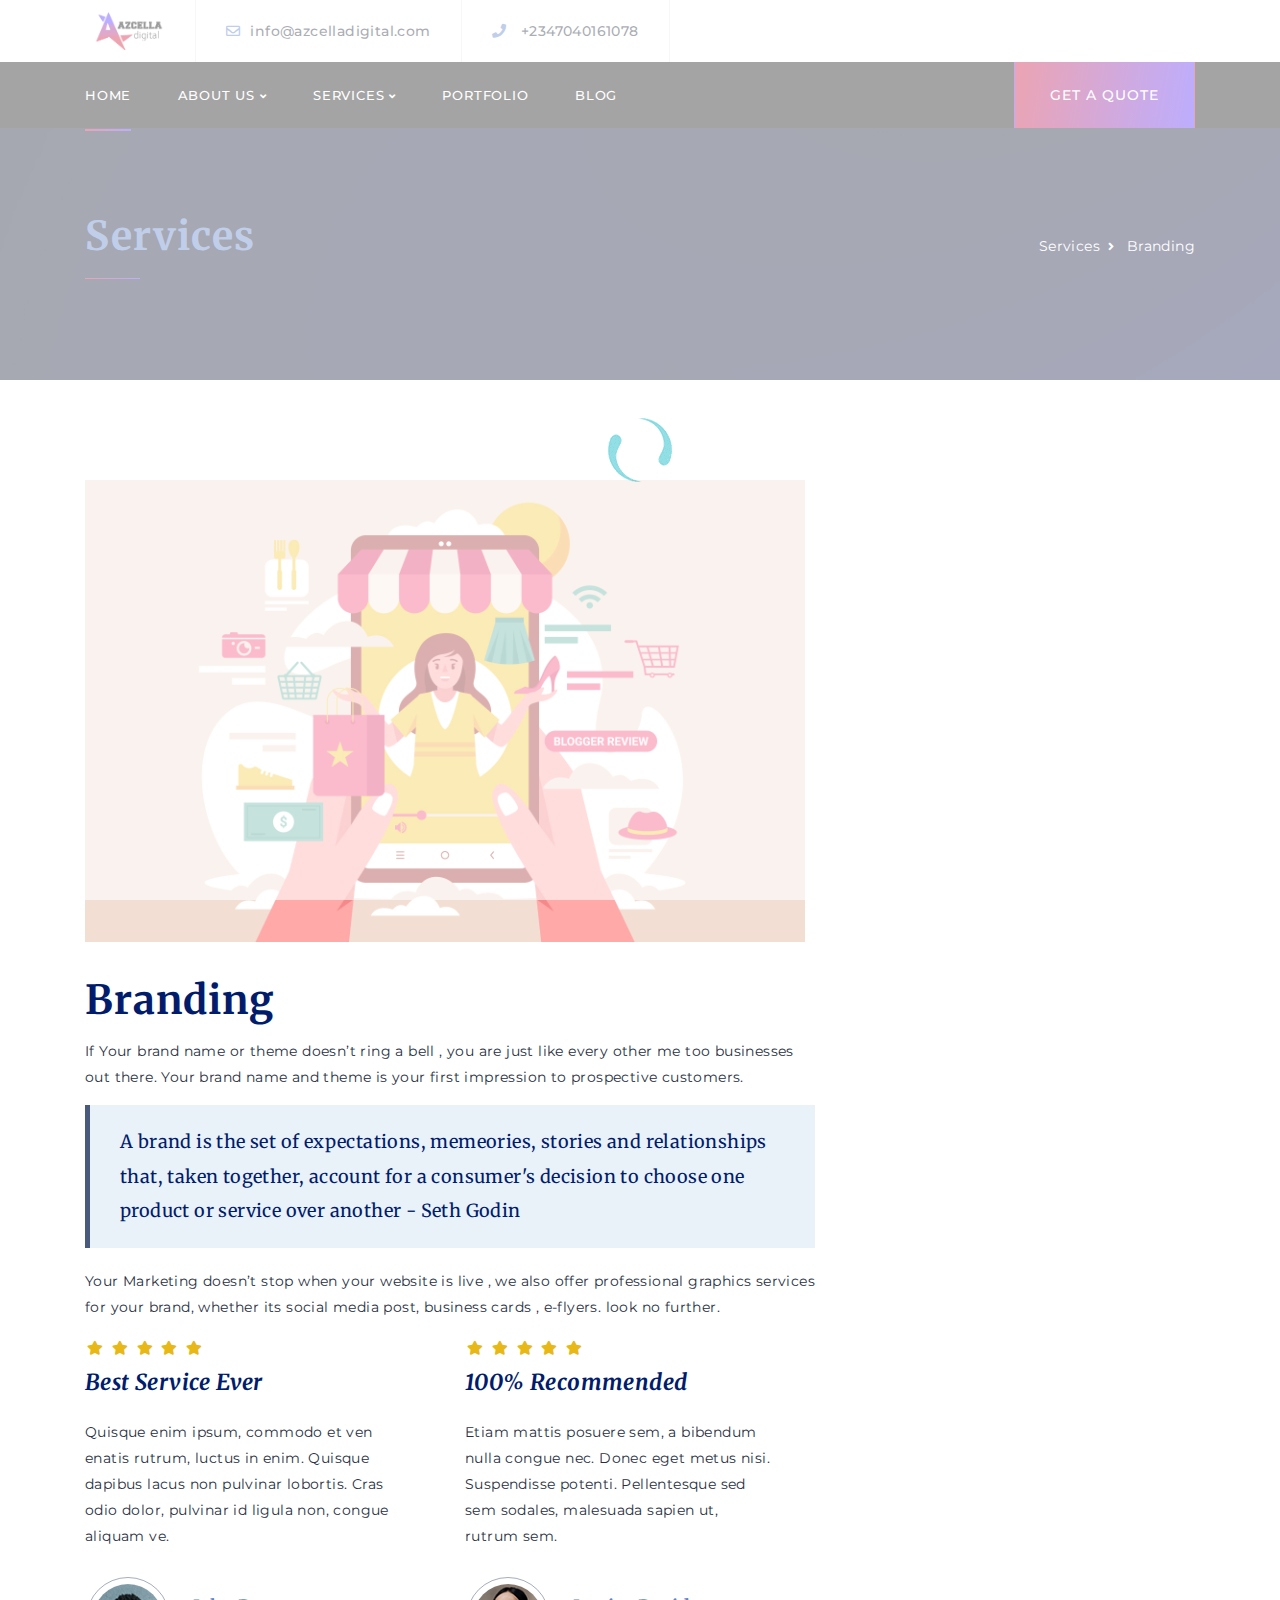
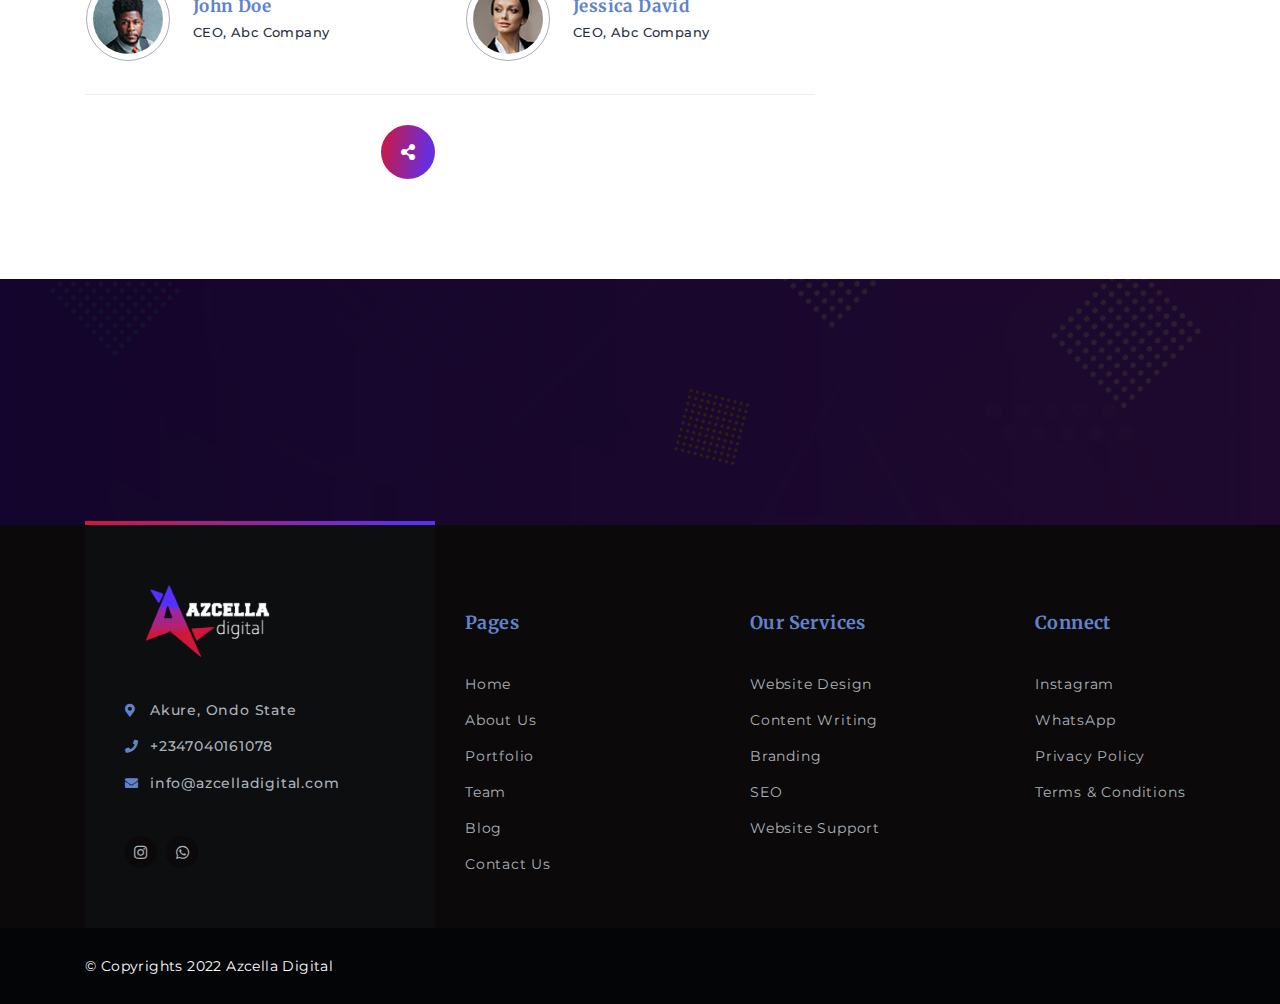
<file: branding.html>
<!DOCTYPE html>
<html lang="en">


<head>
    <title>Website Design Agency and Development Company, based in NIGERIA </title>
    <meta charset="utf-8">
    <meta name="description" content="">
    <meta name="viewport" content="width=device-width, initial-scale=1">
    <!-- Calling Favicon -->
    <link rel="shortcut icon" type="image/x-icon" href="img/logo/icont.png">
    <!-- Calling Favicon -->
    <!-- ********************* -->
    <!-- CSS files -->
    <link rel="stylesheet" href="css/bootstrap.min.css">
    <link rel="stylesheet" href="css/animate.css">
    <link rel="stylesheet" href="css/all.min.css">
    <link rel="stylesheet" href="css/owl.carousel.min.css">
    <link rel="stylesheet" href="css/nice-select.css">
    <link rel="stylesheet" href="css/magnific-popup.css">
    <link rel="stylesheet" href="css/meanmenu.css" media="all">
    <link rel="stylesheet" href="css/default.css">
    <link rel="stylesheet" href="css/style.css">
    <link rel="stylesheet" class="color-changing" href="css/color.css">
    <link rel="stylesheet" href="css/responsive.css">
    <!-- End CSS files -->
</head>

<body>
    <!-- Preloader start -->
    <div class="loader-page flex-center">
        <img src="img/7.gif" alt="">
    </div>
    <!-- Preloader end -->
    <!-- Header start -->

    <header>
        <section class="top-header">
            <div class="container">
                <div class="row d-flex  align-items-center">
                    <div class="col-lg-8 col-md-7">
                        <div class="left-head-top d-flex">
                            <div class="contact-head logo-2">
                                <a href="index.html">
                                    <img src="img/logo/seclogo.png" style="width: 80px;" alt="">
                                </a>
                            </div>
                            <div class="contact-head mail flex-center d-none d-lg-flex">
                                <a class="black f-500" href="mailto:info@azcelladigital.com">
                                    <i class="far fa-envelope green mr-10"></i>info@azcelladigital.com
                                </a>
                            </div>
                            <div class="contact-head phone flex-center d-none d-sm-flex">
                                <a class="black f-500" href="tel:+2347040161078">
                                    <i class="fas fa-phone green mr-15  mr-10"></i>+2347040161078
                                </a>
                            </div>
                        </div>
                    </div>
                </div>
            </div>
        </section>
        <section class="bottom-head transition-4 bg-blue">
            <div class="container ">
                <div class="row align-items-center no-gutters">
                    <div class="col-lg-9 text-left p-md-0">
                        <div class="menu-links-2">
                            <nav class="main-menu main-menu-2 white">
                                <ul>
                                    <li class="active">
                                        <a href="index.html">Home</a>
                                    </li>
                                    <li>
                                        <a href="about-us.html">About Us <i class="fas fa-angle-down"></i></a>
                                        <ul class="submenu">
                                            <li><a href="about-us.html">About Us</a></li>
                                            <li>
                                                <a href="team.html">Our Team</a>
                                            </li>
                                        </ul>
                                    </li>
                                    <li>
                                        <a href="#">Services <i class="fas fa-angle-down"></i></a>
                                        <ul class="submenu">
                                            <li><a href="web-design-and-development.html">Website Design and Development</a></li>
                                            <li><a href="contents-wri.html">Content Writing</a></li>
                                            <li><a href="branding.html">Branding</a></li>
                                        </ul>
                                    </li>
                                    <li>
                                        <a href="portfolio-grid-3.html">Portfolio</a>
                                    </li>
                                    <li>
                                        <a href="blog-listing-grid.html">Blog</a>
                                    </li>
                                </ul>
                            </nav>
                        </div>
                        <div class="mobile-menu-2"></div>
                    </div>
                    <div class="col-lg-3 text-right d-none d-lg-block">
                        <a href="#" class="btn btn-square-green uppercase height-btn z-5 bt-heighted blob-small">get a quote</a>
                    </div>
                </div>
            </div>
        </section>
    </header>

   <!----header end-->

    <!-- immer banner start -->
    <section class="inner-banner pt-80 pb-95" style="background-image: url('img/bg/bg3.jpg');" data-overlay="7">
        <div class="container">
            <div class="row z-5 align-items-center">
                <div class="col-md-8 text-center text-md-left">
                    <h1 class="f-700 green">Services</h1>
                    <span class="green-line bg-green d-none d-md-inline-block"></span>
                </div>
                <div class="col-md-4 text-center text-md-right">
                    <nav aria-label="breadcrumb" class="banner-breadcump">
                        <ol class="breadcrumb justify-content-center">
                            <li class="breadcrumb-item"><a href="#">Services </a></li>
                            <li class="breadcrumb-item active" aria-current="page"> Branding</li>
                        </ol>
                    </nav>
                </div>
            </div>
        </div>
    </section>
    <!-- immer banner end -->

    <!-- Service details area start -->
    <section class="service-details pt-100 pb-100">
        <div class="container">
            <div class="row">
                <div class="col-xl-8 col-lg-7">
                    <!-- left part -->
                    <div class="left-part">
                        <div class="service-img">
                            <img src="img/banner/brand.png" alt="">
                        </div>
                        <div class="sercice-content">
                            <h1 class="f-700 mt-30 mb-10">Branding</h1>
                            <p>If Your brand name or theme doesn’t ring a bell , you are just like every other me too businesses out there. Your brand name and theme is your first impression to prospective customers.</p>
                            <div class="block-quote bg-light-white mb-20">
                                <p class="blue fs-18 lh-19 mb-0">A brand is the set of expectations, memeories, stories and relationships that, taken together, account for a consumer's decision to choose one product or service over another - Seth Godin</p>
                            </div>
                            <p>Your Marketing doesn’t stop when your website is live , we also offer professional graphics services for your brand, whether its social media post, business cards , e-flyers. look no further.</p>

                            <div class="row">
                                <div class="col-xl-6 mb-lg-40">
                                    <div class="each-quote-2 pr-40 pr-sm-00">
                                        <ul class="stars-rate mb-5" data-starsactive="5">
                                            <li class="text-md-left text-center">
                                                <i class="fas fa-star"></i>
                                                <i class="fas fa-star"></i>
                                                <i class="fas fa-star"></i>
                                                <i class="fas fa-star"></i>
                                                <i class="fas fa-star"></i>
                                            </li>
                                        </ul>
                                        <h4 class="italic f-700 mb-20">Best Service Ever</h4>
                                        <p class="mb-35">Quisque enim ipsum, commodo et ven enatis rutrum, luctus in enim. Quisque dapibus lacus non pulvinar lobortis. Cras odio dolor, pulvinar id ligula non, congue aliquam ve.</p>
                                        <div class="client-2-img d-flex align-items-center justify-content-md-start justify-content-center">
                                            <div class="img-div mr-30 pb-10">
                                                <div class="client-image">
                                                    <img src="img/testimonial/client1.jpg" class=" rounded-circle" alt="">
                                                </div>
                                            </div>
                                            <div class="client-text-2 mb-10">
                                                <h6 class="client-name green fs-17 f-700">John Doe</h6>
                                                <p class="mb-0 fs-13 f-500">CEO, Abc Company</p>
                                            </div>
                                        </div>
                                    </div>
                                </div>
                                <div class="col-xl-6">
                                    <div class="each-quote-2 pr-40 pr-sm-00 ">
                                        <ul class="stars-rate mb-5" data-starsactive="5">
                                            <li class="text-md-left text-center">
                                                <i class="fas fa-star"></i>
                                                <i class="fas fa-star"></i>
                                                <i class="fas fa-star"></i>
                                                <i class="fas fa-star"></i>
                                                <i class="fas fa-star"></i>
                                            </li>
                                        </ul>
                                        <h4 class="italic f-700 mb-20">100% Recommended</h4>
                                        <p class="mb-35">Etiam mattis posuere sem, a bibendum nulla congue nec. Donec eget metus nisi. Suspendisse potenti. Pellentesque sed sem sodales, malesuada sapien ut, rutrum sem.</p>
                                        <div class="client-2-img d-flex align-items-center justify-content-md-start justify-content-center">
                                            <div class="img-div mr-30 pb-10">
                                                <div class="client-image">
                                                    <img src="img/testimonial/client2.jpg" class=" rounded-circle" alt="">
                                                </div>
                                            </div>
                                            <div class="client-text-2 mb-10">
                                                <h6 class="client-name green fs-17 f-700">Jessica David</h6>
                                                <p class="mb-0 fs-13 f-500">CEO, Abc Company</p>
                                            </div>
                                        </div>
                                    </div>
                                </div>
                            </div>

                            <div class="hr-1 bg-light-white mt-30 mb-30"></div>

                            <div class="row align-items-center">
                                <div class="col-xl-6 text-center text-md-left text-xl-right">
                                    <div class="share-btn">
                                        <ul class="social-icons round-border transition-4 mb-md-60">
                                            <li>
                                                <a href="#"><i class="fab fa-instagram"></i></a>
                                            </li>
                                            <li>
                                                <a href="#"><i class="fab fa-whatsapp"></i></a>
                                            </li>
                                        </ul>
                                        <a href="#" class="btn circle-btn bg-green z-5"><i class="fas fa-share-alt"></i></a>
                                    </div>
                                </div>
                            </div>

                        </div>
                    </div>
                </div>
            </div>
        </div>
    </section>
    <!-- Service details area end -->

  <!-- cta area start -->
  <section class="cta pt-50 pb-50" style="background-image: url('img/bg/bg_cta.jpg')" data-overlay="9">
    <div class="container">
        <div class="row align-items-center">
            <div class="col-xl-4 col-lg-5 mb-md-20 text-center text-lg-left">
                <h3 class="z-5 white f-700 lh-18 wow fadeInLeft">Get A Website Tailored For Your Brand Today 
                    <span class="green italic"><a href="contact-us.html">Let’s Create</a></span>
        </h3>
            </div>
            <div class="col-xl-8 col-lg-7 text-center text-lg-right z-5">
                <a href="mailto:info@azcelladigital.com" class="btn btn-square-white mr-20 mr-xs-00 d-block d-sm-inline-block mb-xs-15 wow fadeInUp">
                    <i class="fas fa-envelope mr-15"></i>info@azcelladigital.com
                </a>
                <a href="tel:+2347040161078" class="btn btn-square-green d-block d-sm-inline-block blob-small wow fadeInUp">
                    <i class="fas fa-phone mr-15"></i>+2347040161078
                </a>
            </div>
        </div>
    </div>
</section>
<!-- cta area end -->

<!-- Footer area start -->
<footer class="footer-area">
    <div class="container">
        <div class="row mb-sm-50 mb-xs-00">
            <div class="col-lg-4 z-5">
                <div class="contact-area relative h-100 mr-lg-20 mr-md-00">
                    <div class="footer-logo mb-35">
                        <img src="img/logo/mainlogo.png" style="width: 150px;"alt="">
                    </div>
                    <div class="contact-options mb-35">
                        <ul>
                            <li>
                                <i class="fas fa-map-marker-alt green"></i>Akure, Ondo State
                            </li>
                            <li>
                                <i class="fas fa-phone green"></i>+2347040161078
                            </li>
                            <li>
                                <i class="fas fa-envelope green"></i>info@azcelladigital.com
                            </li>
                        </ul>
                    </div>
                    <div class="social-links">
                        <ul class="social-icons">
                         <!------
                            <li>
                                <a href="#"><i class="fab fa-twitter"></i></a>
                            </li> 
                            <li>
                                <a href="#"><i class="fab fa-linkedin-in"></i></a>
                            </li>
                            ------>
                            <li>
                                <a href="https://instagram.com/azcelladigital?igshid=YmMyMTA2M2Y="><i class="fab fa-instagram"></i></a>
                            </li>
                            <li>
                                <a href="https://api.whatsapp.com/send/?phone=%2B23407040161078&text=Hello&app_absent=0"><i class="fab fa-whatsapp"></i></a>
                            </li>
                        </ul>
                    </div>
                </div>
            </div>
            <div class="col-lg-3 col-sm-4">
                <div class="footer-links pt-85 pt-md-50 mb-sm-70">
                    <h5 class="green f-700 mb-35">Pages</h5>
                    <ul class="links-list">
                        <li><a href="index.html">Home</a></li>
                        <li><a href="about-us.html">About Us</a></li>
                        <li><a href="portfolio-grid-3.html">Portfolio</a></li>
                          <li><a href="team.html">Team</a></li>
                          <li><a href="blog-listing-grid.html">Blog</a></li>
                        <li><a href="contact-us.html">Contact Us</a></li>
                    </ul>
                </div>
            </div>
            <div class="col-lg-3 col-sm-4">
                <div class="footer-links pt-85 pt-md-50 mb-sm-70">
                    <h5 class="green f-700 mb-35">Our Services</h5>
                    <ul class="links-list">
                        <li><a href="web-design-and-development.html">Website Design</a></li>
                        <li><a href="contents-wri.html">Content Writing</a></li>
                        <li><a href="branding.html">Branding</a></li>
                        <li><a href="#">SEO</a></li>
                        <li><a href="#">Website Support</a></li>
                    </ul>
                </div>
            </div>
            <div class="col-lg-2 col-sm-4">
                <div class="footer-links pt-85 pt-md-50 mb-50" >
                    <h5 class="green f-700 mb-35">Connect </h5>
                    <ul class="links-list">
                        <li><a href="https://instagram.com/azcelladigital?igshid=YmMyMTA2M2Y=">Instagram</a></li>
                        <li><a href="https://api.whatsapp.com/send/?phone=%2B23407040161078&text=Hello&app_absent=0">WhatsApp</a></li>
                        <li><a href="#">Privacy Policy</a></li>
                        <li><a href="#">Terms & Conditions</a></li>
                    </ul>
                </div>
            </div>
        </div>
    </div>
    <section class="copyright pt-25 pb-25">
        <div class="container">
            <div class="row align-items-center">
                <div class="col-xl-8">
                    <p class="mb-0 white">© Copyrights 2022 Azcella Digital</p>
                </div>
                <div class="col-xl-4 text-right">
                    <a href="#" class="btn scroll-btn f-right flex-center z-25 opacity-0">
                        <i class="fas fa-arrow-up"></i>
                    </a>
                </div>
            </div>
        </div>
    </section>
</footer>
<!-- Footer area end -->
<!-- ********************* -->

    <!-- JS Files -->
    <script src="js/modernizr-3.5.0.min.js"></script>
    <script src="js/jquery-1.12.4.min.js"></script>
    <script src="js/bootstrap.bundle.min.js"></script>
    <script src="js/owl.carousel.min.js"></script>
    <script src="js/jquery.magnific-popup.min.js"></script>
    <script src="js/jquery.nice-select.min.js"></script>
    <script src="js/jquery.waypoints.min.js"></script>
    <script src="js/jquery.counterup.min.js"></script>
    <script src="js/jquery.countdown.min.js"></script>
    <script src="js/lightslider.min.js"></script>
    <script src="js/wow.min.js"></script>
    <script src="js/isotope.pkgd.min.js"></script>
    <script src="js/jquery.meanmenu.min.js"></script>
    <script src="js/main.js"></script>
    <!-- JS Files end -->
</body>


</html>
</file>
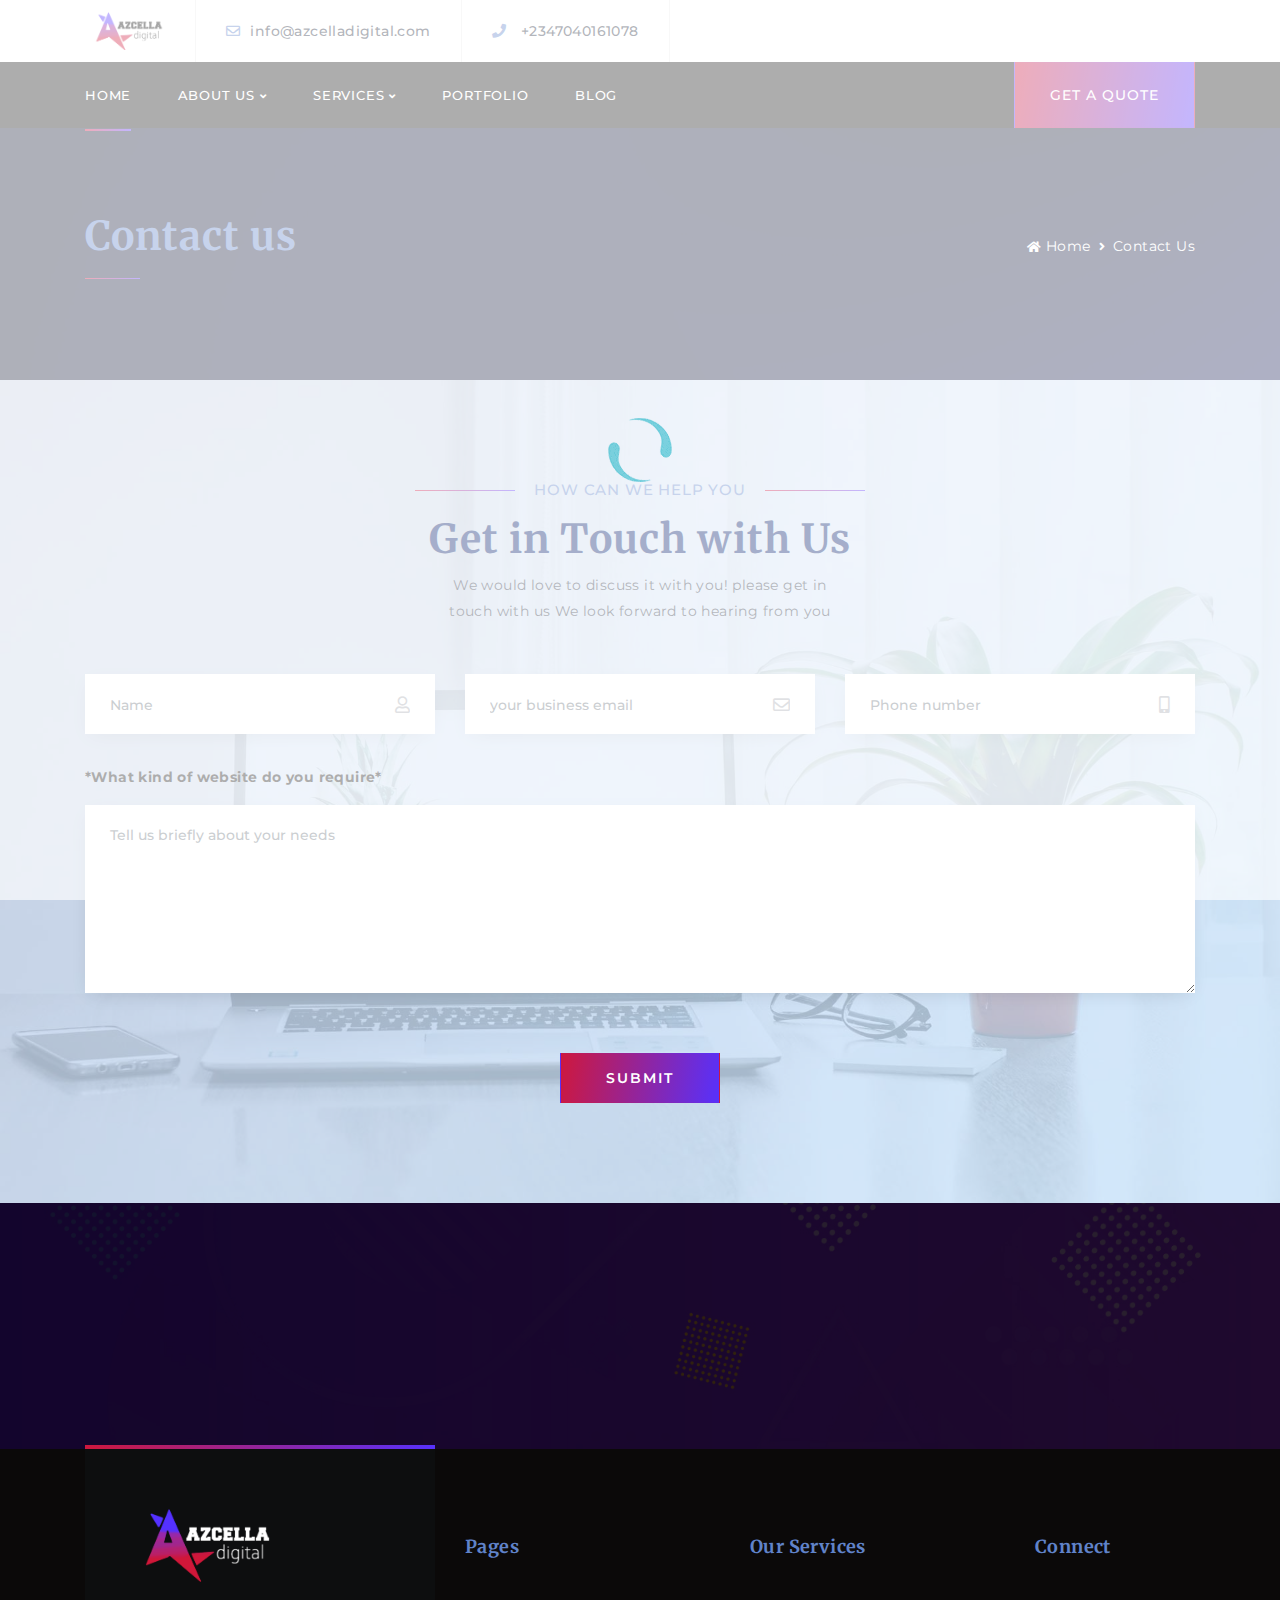
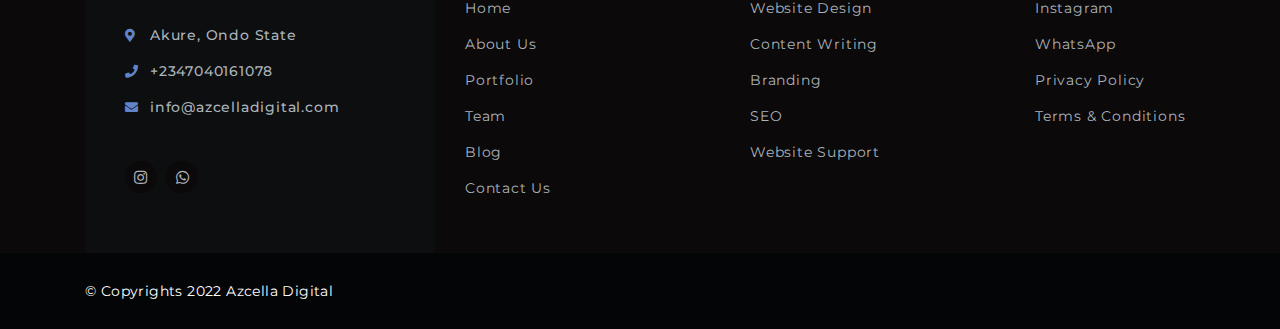
<file: contact-us.html>
<!DOCTYPE html>
<html lang="en">

<head>
    <title>Website Design Agency and Development Company, based in NIGERIA </title>
    <meta charset="utf-8">
    <meta name="description" content="">
    <meta name="viewport" content="width=device-width, initial-scale=1">
    <!-- Calling Favicon -->
    <link rel="shortcut icon" type="image/x-icon" href="img/logo/icont.png">
    <!-- Calling Favicon -->
    <!-- ********************* -->
    <!-- CSS files -->
    <link rel="stylesheet" href="css/bootstrap.min.css">
    <link rel="stylesheet" href="css/animate.css">
    <link rel="stylesheet" href="css/all.min.css">
    <link rel="stylesheet" href="css/owl.carousel.min.css">
    <link rel="stylesheet" href="css/nice-select.css">
    <link rel="stylesheet" href="css/magnific-popup.css">
    <link rel="stylesheet" href="css/meanmenu.css" media="all">
    <link rel="stylesheet" href="css/default.css">
    <link rel="stylesheet" href="css/style.css">
    <link rel="stylesheet" class="color-changing" href="css/color.css">
    <link rel="stylesheet" href="css/responsive.css">
    <!-- End CSS files -->
</head>

<body>
  <!-- Preloader start -->
  <div class="loader-page flex-center">
    <img src="img/7.gif" alt="">
</div>
<!-- Preloader end -->
    <!-- Header start -->

    <header>
        <section class="top-header">
            <div class="container">
                <div class="row d-flex  align-items-center">
                    <div class="col-lg-8 col-md-7">
                        <div class="left-head-top d-flex">
                            <div class="contact-head logo-2">
                                <a href="index.html">
                                    <img src="img/logo/seclogo.png" style="width: 80px;" alt="">
                                </a>
                            </div>
                            <div class="contact-head mail flex-center d-none d-lg-flex">
                                <a class="black f-500" href="mailto:info@azcelladigital.com">
                                    <i class="far fa-envelope green mr-10"></i>info@azcelladigital.com
                                </a>
                            </div>
                            <div class="contact-head phone flex-center d-none d-sm-flex">
                                <a class="black f-500" href="tel:+2347040161078">
                                    <i class="fas fa-phone green mr-15  mr-10"></i>+2347040161078
                                </a>
                            </div>
                        </div>
                    </div>
                </div>
            </div>
        </section>
        <section class="bottom-head transition-4 bg-blue">
            <div class="container ">
                <div class="row align-items-center no-gutters">
                    <div class="col-lg-9 text-left p-md-0">
                        <div class="menu-links-2">
                            <nav class="main-menu main-menu-2 white">
                                <ul>
                                    <li class="active">
                                        <a href="index.html">Home</a>
                                    </li>
                                    <li>
                                        <a href="about-us.html">About Us <i class="fas fa-angle-down"></i></a>
                                        <ul class="submenu">
                                            <li><a href="about-us.html">About Us</a></li>
                                            <li>
                                                <a href="team.html">Our Team</a>
                                            </li>
                                        </ul>
                                    </li>
                                    <li>
                                        <a href="#">Services <i class="fas fa-angle-down"></i></a>
                                        <ul class="submenu">
                                            <li><a href="web-design-and-development.html">Website Design and Development</a></li>
                                            <li><a href="contents-wri.html">Content Writing</a></li>
                                            <li><a href="branding.html">Branding</a></li>
                                        </ul>
                                    </li>
                                    <li>
                                        <a href="portfolio-grid-3.html">Portfolio</a>
                                    </li>
                                    <li>
                                        <a href="blog-listing-grid.html">Blog</a>
                                    </li>
                                </ul>
                            </nav>
                        </div>
                        <div class="mobile-menu-2"></div>
                    </div>
                    <div class="col-lg-3 text-right d-none d-lg-block">
                        <a href="#" class="btn btn-square-green uppercase height-btn z-5 bt-heighted blob-small">get a quote</a>
                    </div>
                </div>
            </div>
        </section>
    </header>

    

    <!-- immer banner start -->
    <section class="inner-banner pt-80 pb-95" style="background-image: url('img/bg/bg3.jpg');" data-overlay="7">
        <div class="container">
            <div class="row z-5 align-items-center">
                <div class="col-md-8 text-center text-md-left">
                    <h1 class="f-700 green">Contact us</h1>
                    <span class="green-line bg-green d-none d-md-inline-block"></span>
                </div>
                <div class="col-md-4 text-center text-md-right">
                    <nav aria-label="breadcrumb" class="banner-breadcump">
                        <ol class="breadcrumb justify-content-center">
                            <li class="breadcrumb-item"><a href="#"><i class="fas fa-home fs-12 mr-5"></i>Home</a></li>
                            <li class="breadcrumb-item active" aria-current="page">Contact Us</li>
                        </ol>
                    </nav>
                </div>
            </div>
        </div>
    </section>
    <!-- immer banner end -->
 

    <!-- Contact form area end -->
    <section class="contact-form  bg-light-white pt-100 pb-100" style="background-image: url('img/bg/quote-bg2.jpg');" data-overlay="7">
        <div class="container">
            <div class="row">
                <div class="col-xl-12">
                    <div class="fancy-head text-center relative z-5 mb-40">
                        <h5 class="line-head mb-15 ">
          <span class="line before "></span>
           How can we help you
          <span class="line after"></span>
        </h5>
                        <h1 class="mb-5">Get in Touch with Us</h1>
                        <p class="small-p">We would love to discuss it with you! please get in touch with us We look forward to hearing from you</p>
                    </div>
                </div>
            </div>
            <div class="row">
                <div class="col-lg-12">
                    <form action="formhandler.php" class="relative z-5 mt-10">
                        <div class="row">
                            <div class="col-md-4">
                                <div class="form-group relative mb-30 mb-sm-20">
                                    <input type="text" class="form-control input-lg input-white shadow-5" name="name" placeholder="Name" required>
                                    <i class="far fa-user transform-v-center"></i>
                                </div>
                            </div>
                            <div class="col-md-4">
                                <div class="form-group relative mb-30 mb-sm-20">
                                    <input type="email" class="form-control input-lg input-white shadow-5" name="email" placeholder="your business email" required>
                                    <i class="far fa-envelope transform-v-center"></i>
                                </div>
                            </div>
                            <div class="col-md-4">
                                <div class="form-group relative mb-30 mb-sm-20">
                                    <input type="text" class="form-control input-lg input-white shadow-5" name="phone" placeholder="Phone number" required>
                                    <i class="fas fa-mobile-alt transform-v-center"></i>
                                </div>
                            </div>
                            <div class="col-md-12">
                                <div class="form-group relative mb-30 mb-sm-20">
                                    <p style="color:rgb(24, 23, 23) !important;font-weight: bold;">*What kind of website do you require*</p>
                                    <textarea class="form-control input-white shadow-5" name="message" id="message" cols="30" rows="7" placeholder="Tell us briefly about your needs" required></textarea>
                                </div>
                            </div>
                            <div class="col-lg-12 text-center mt-30">
                               <button class="btn btn-square  blob-small" type="submit">submit</button>
                            </div>
                        </div>
                    </form>
                </div>
            </div>
        </div>
    </section>
    <!-- Contact form area end -->

   
 <!-- cta area start -->
 <section class="cta pt-50 pb-50" style="background-image: url('img/bg/bg_cta.jpg')" data-overlay="9">
    <div class="container">
        <div class="row align-items-center">
            <div class="col-xl-4 col-lg-5 mb-md-20 text-center text-lg-left">
                <h3 class="z-5 white f-700 lh-18 wow fadeInLeft">Get A Website Tailored For Your Brand Today 
          <span class="green italic"><a href="contact-us.html">Let’s Create</a></span>
        </h3>
            </div>
            <div class="col-xl-8 col-lg-7 text-center text-lg-right z-5">
                <a href="mailto:info@azcelladigital.com" class="btn btn-square-white mr-20 mr-xs-00 d-block d-sm-inline-block mb-xs-15 wow fadeInUp">
                    <i class="fas fa-envelope mr-15"></i>info@azcelladigital.com
                </a>
                <a href="tel:+2347040161078" class="btn btn-square-green d-block d-sm-inline-block blob-small wow fadeInUp">
                    <i class="fas fa-phone mr-15"></i>+2347040161078
                </a>
            </div>
        </div>
    </div>
</section>
<!-- cta area end -->

<!-- Footer area start -->
<footer class="footer-area">
    <div class="container">
        <div class="row mb-sm-50 mb-xs-00">
            <div class="col-lg-4 z-5">
                <div class="contact-area relative h-100 mr-lg-20 mr-md-00">
                    <div class="footer-logo mb-35">
                        <img src="img/logo/mainlogo.png" style="width: 150px;"alt="">
                    </div>
                    <div class="contact-options mb-35">
                        <ul>
                            <li>
                                <i class="fas fa-map-marker-alt green"></i>Akure, Ondo State
                            </li>
                            <li>
                                <i class="fas fa-phone green"></i>+2347040161078
                            </li>
                            <li>
                                <i class="fas fa-envelope green"></i>info@azcelladigital.com
                            </li>
                        </ul>
                    </div>
                    <div class="social-links">
                        <ul class="social-icons">
                         <!------
                            <li>
                                <a href="#"><i class="fab fa-twitter"></i></a>
                            </li> 
                            <li>
                                <a href="#"><i class="fab fa-linkedin-in"></i></a>
                            </li>
                            ------>
                            <li>
                                <a href="https://instagram.com/azcelladigital?igshid=YmMyMTA2M2Y="><i class="fab fa-instagram"></i></a>
                            </li>
                            <li>
                                <a href="https://api.whatsapp.com/send/?phone=%2B23407040161078&text=Hello&app_absent=0"><i class="fab fa-whatsapp"></i></a>
                            </li>
                        </ul>
                    </div>
                </div>
            </div>
            <div class="col-lg-3 col-sm-4">
                <div class="footer-links pt-85 pt-md-50 mb-sm-70">
                    <h5 class="green f-700 mb-35">Pages</h5>
                    <ul class="links-list">
                        <li><a href="index.html">Home</a></li>
                        <li><a href="about-us.html">About Us</a></li>
                        <li><a href="portfolio-grid-3.html">Portfolio</a></li>
                          <li><a href="team.html">Team</a></li>
                          <li><a href="blog-listing-grid.html">Blog</a></li>
                        <li><a href="contact-us.html">Contact Us</a></li>
                    </ul>
                </div>
            </div>
            <div class="col-lg-3 col-sm-4">
                <div class="footer-links pt-85 pt-md-50 mb-sm-70">
                    <h5 class="green f-700 mb-35">Our Services</h5>
                    <ul class="links-list">
                        <li><a href="web-design-and-development.html">Website Design</a></li>
                        <li><a href="contents-wri.html">Content Writing</a></li>
                        <li><a href="branding.html">Branding</a></li>
                        <li><a href="#">SEO</a></li>
                        <li><a href="#">Website Support</a></li>
                    </ul>
                </div>
            </div>
            <div class="col-lg-2 col-sm-4">
                <div class="footer-links pt-85 pt-md-50 mb-50" >
                    <h5 class="green f-700 mb-35">Connect </h5>
                    <ul class="links-list">
                        <li><a href="https://instagram.com/azcelladigital?igshid=YmMyMTA2M2Y=">Instagram</a></li>
                        <li><a href="https://api.whatsapp.com/send/?phone=%2B23407040161078&text=Hello&app_absent=0">WhatsApp</a></li>
                        <li><a href="#">Privacy Policy</a></li>
                        <li><a href="#">Terms & Conditions</a></li>
                    </ul>
                </div>
            </div>
        </div>
    </div>
    <section class="copyright pt-25 pb-25">
        <div class="container">
            <div class="row align-items-center">
                <div class="col-xl-8">
                    <p class="mb-0 white">© Copyrights 2022 Azcella Digital</p>
                </div>
                <div class="col-xl-4 text-right">
                    <a href="#" class="btn scroll-btn f-right flex-center z-25 opacity-0">
                        <i class="fas fa-arrow-up"></i>
                    </a>
                </div>
            </div>
        </div>
    </section>
</footer>
<!-- Footer area end -->
<!-- ********************* -->
    <!-- Theme skins -->
  
    <!-- JS Files -->
    <script src="js/modernizr-3.5.0.min.js"></script>
    <script src="js/jquery-1.12.4.min.js"></script>
    <script src="js/bootstrap.bundle.min.js"></script>
    <script src="js/owl.carousel.min.js"></script>
    <script src="js/jquery.magnific-popup.min.js"></script>
    <script src="js/jquery.nice-select.min.js"></script>
    <script src="js/jquery.waypoints.min.js"></script>
    <script src="js/jquery.counterup.min.js"></script>
    <script src="js/jquery.countdown.min.js"></script>
    <script src="js/lightslider.min.js"></script>
    <script src="js/wow.min.js"></script>
    <script src="js/isotope.pkgd.min.js"></script>
    <script src="js/jquery.meanmenu.min.js"></script>
    <script src="js/main.js"></script>
    <!-- JS Files end -->
</body>

</html>
</file>
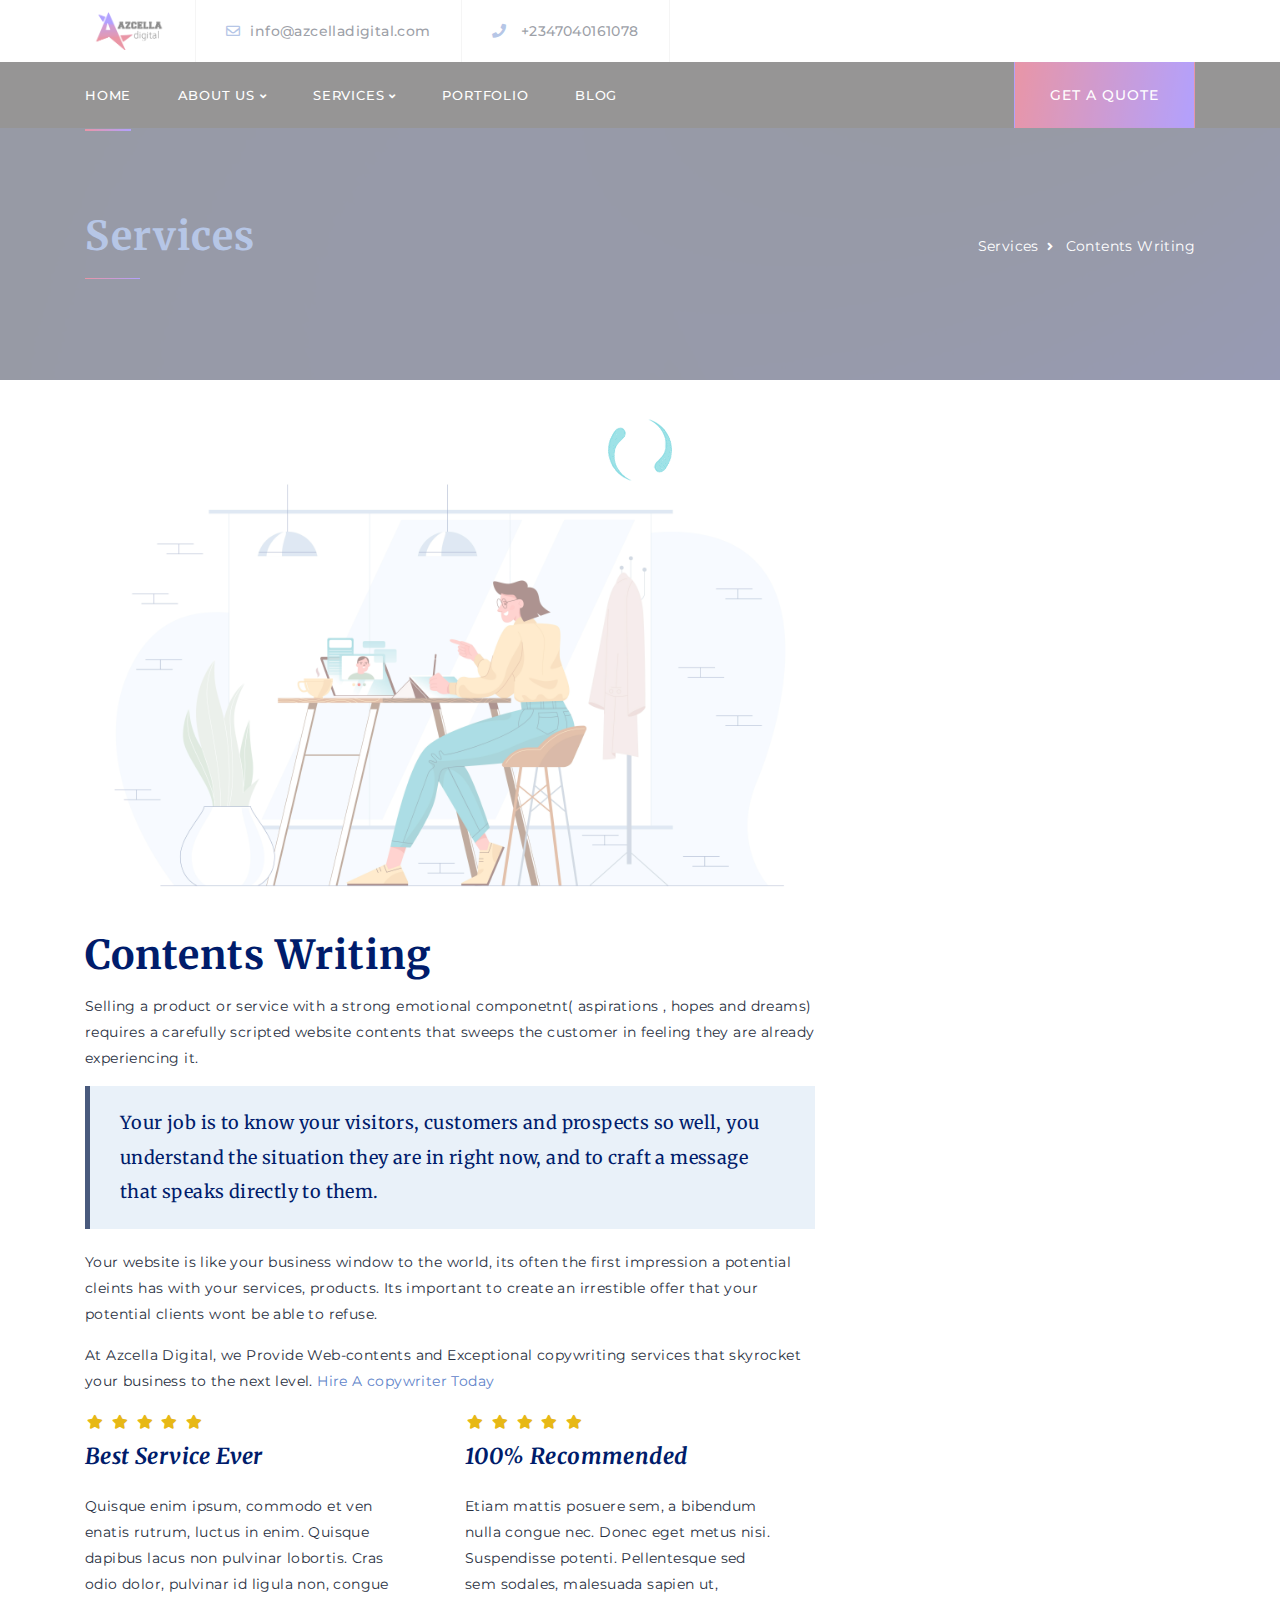
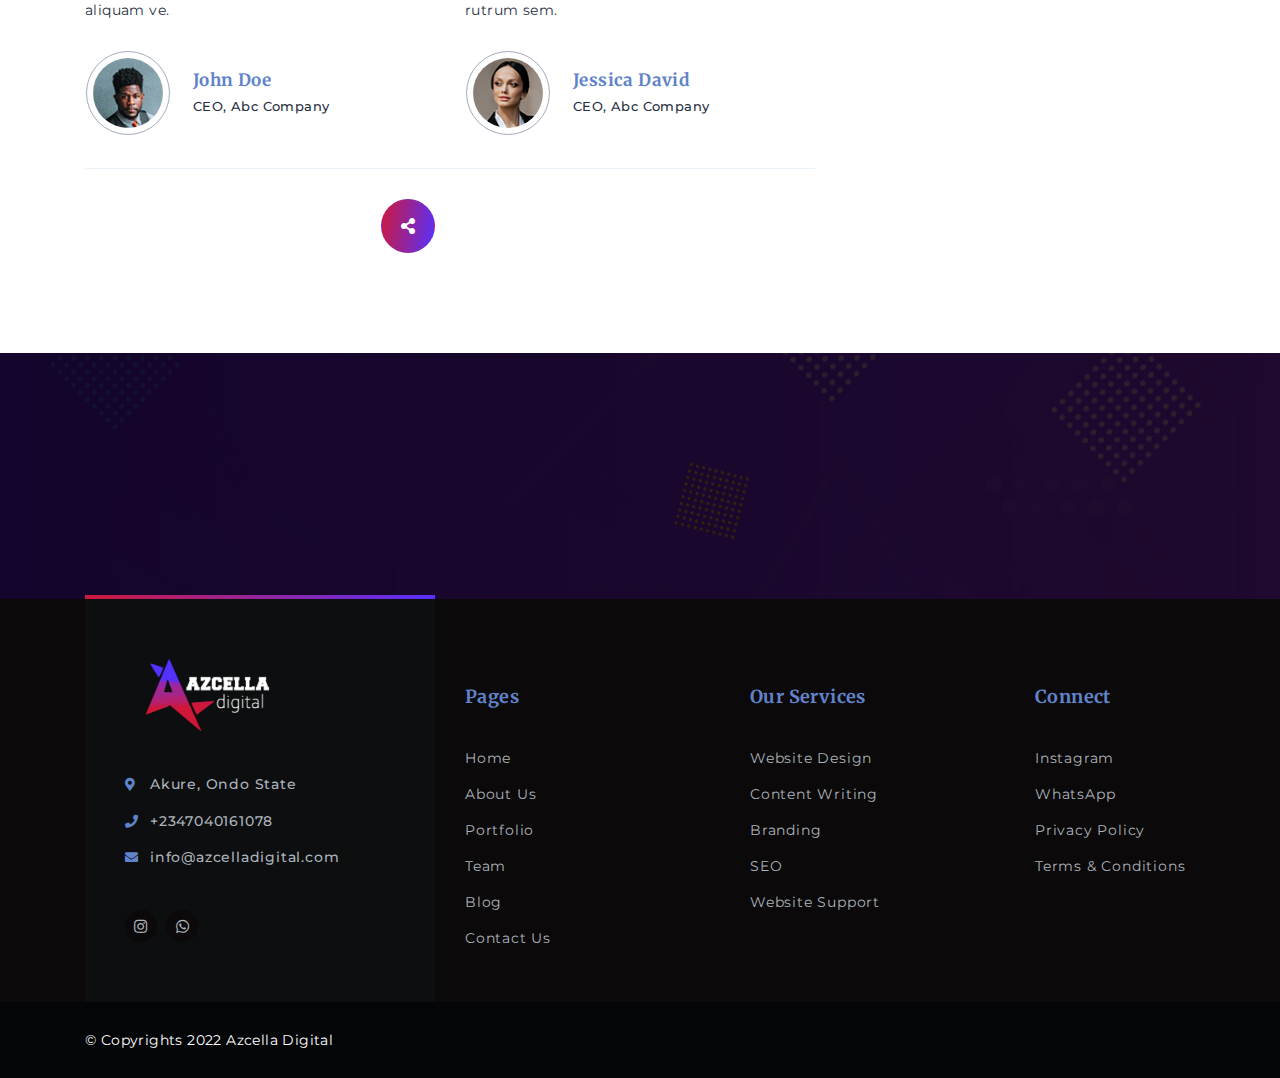
<file: contents-wri.html>
<!DOCTYPE html>
<html lang="en">


<head>
    <title>Website Design Agency and Development Company, based in NIGERIA </title>
    <meta charset="utf-8">
    <meta name="description" content="">
    <meta name="viewport" content="width=device-width, initial-scale=1">
    <!-- Calling Favicon -->
    <link rel="shortcut icon" type="image/x-icon" href="img/logo/icont.png">
    <!-- Calling Favicon -->
    <!-- ********************* -->
    <!-- CSS files -->
    <link rel="stylesheet" href="css/bootstrap.min.css">
    <link rel="stylesheet" href="css/animate.css">
    <link rel="stylesheet" href="css/all.min.css">
    <link rel="stylesheet" href="css/owl.carousel.min.css">
    <link rel="stylesheet" href="css/nice-select.css">
    <link rel="stylesheet" href="css/magnific-popup.css">
    <link rel="stylesheet" href="css/meanmenu.css" media="all">
    <link rel="stylesheet" href="css/default.css">
    <link rel="stylesheet" href="css/style.css">
    <link rel="stylesheet" class="color-changing" href="css/color.css">
    <link rel="stylesheet" href="css/responsive.css">
    <!-- End CSS files -->
</head>

<body>
    <!-- Preloader start -->
    <div class="loader-page flex-center">
        <img src="img/7.gif" alt="">
    </div>
    <!-- Preloader end -->
    <!-- Header start -->

    <header>
        <section class="top-header">
            <div class="container">
                <div class="row d-flex  align-items-center">
                    <div class="col-lg-8 col-md-7">
                        <div class="left-head-top d-flex">
                            <div class="contact-head logo-2">
                                <a href="index.html">
                                    <img src="img/logo/seclogo.png" style="width: 80px;" alt="">
                                </a>
                            </div>
                            <div class="contact-head mail flex-center d-none d-lg-flex">
                                <a class="black f-500" href="mailto:info@azcelladigital.com">
                                    <i class="far fa-envelope green mr-10"></i>info@azcelladigital.com
                                </a>
                            </div>
                            <div class="contact-head phone flex-center d-none d-sm-flex">
                                <a class="black f-500" href="tel:2347040161078">
                                    <i class="fas fa-phone green mr-15  mr-10"></i>+2347040161078
                                </a>
                            </div>
                        </div>
                    </div>
                </div>
            </div>
        </section>
        <section class="bottom-head transition-4 bg-blue">
            <div class="container ">
                <div class="row align-items-center no-gutters">
                    <div class="col-lg-9 text-left p-md-0">
                        <div class="menu-links-2">
                            <nav class="main-menu main-menu-2 white">
                                <ul>
                                    <li class="active">
                                        <a href="index.html">Home</a>
                                    </li>
                                    <li>
                                        <a href="about-us.html">About Us <i class="fas fa-angle-down"></i></a>
                                        <ul class="submenu">
                                            <li><a href="about-us.html">About Us</a></li>
                                            <li>
                                                <a href="team.html">Our Team</a>
                                            </li>
                                        </ul>
                                    </li>
                                    <li>
                                        <a href="#">Services <i class="fas fa-angle-down"></i></a>
                                        <ul class="submenu">
                                            <li><a href="web-design-and-development.html">Website Design and Development</a></li>
                                            <li><a href="contents-wri.html">Content Writing</a></li>
                                            <li><a href="branding.html">Branding</a></li>
                                        </ul>
                                    </li>
                                    <li>
                                        <a href="portfolio-grid-3.html">Portfolio</a>
                                    </li>
                                    <li>
                                        <a href="blog-listing-grid.html">Blog</a>
                                    </li>
                                </ul>
                            </nav>
                        </div>
                        <div class="mobile-menu-2"></div>
                    </div>
                    <div class="col-lg-3 text-right d-none d-lg-block">
                        <a href="#" class="btn btn-square-green uppercase height-btn z-5 bt-heighted blob-small">get a quote</a>
                    </div>
                </div>
            </div>
        </section>
    </header>

   <!----header end-->

    <!-- immer banner start -->
    <section class="inner-banner pt-80 pb-95" style="background-image: url('img/bg/bg3.jpg');" data-overlay="7">
        <div class="container">
            <div class="row z-5 align-items-center">
                <div class="col-md-8 text-center text-md-left">
                    <h1 class="f-700 green">Services</h1>
                    <span class="green-line bg-green d-none d-md-inline-block"></span>
                </div>
                <div class="col-md-4 text-center text-md-right">
                    <nav aria-label="breadcrumb" class="banner-breadcump">
                        <ol class="breadcrumb justify-content-center">
                            <li class="breadcrumb-item"><a href="#">Services </a></li>
                            <li class="breadcrumb-item active" aria-current="page"> Contents Writing</li>
                        </ol>
                    </nav>
                </div>
            </div>
        </div>
    </section>
    <!-- immer banner end -->

    <!-- Service details area start -->
    <section class="service-details pt-100 pb-100">
        <div class="container">
            <div class="row">
                <div class="col-xl-8 col-lg-7">
                    <!-- left part -->
                    <div class="left-part">
                        <div class="service-img">
                            <img src="img/banner/contents.jpg" alt="">
                        </div>
                        <div class="sercice-content">
                            <h1 class="f-700 mt-30 mb-10" >Contents Writing</h1>
                            <p>Selling a product or service with a strong emotional componetnt( aspirations , hopes and dreams) requires a carefully scripted website contents that sweeps the customer in feeling they are already experiencing it.</p>
                            <div class="block-quote bg-light-white mb-20">
                                <p class="blue fs-18 lh-19 mb-0">Your job is to know your visitors, customers and prospects so well, you understand the situation they are in right now, and to craft a message that speaks directly to them.</p>
                            </div>
                            <p>Your website is like your business window to the world, its often the first impression a potential cleints has with your services, products. Its important to create an irrestible offer that your potential clients wont be able to refuse.</p>
                            <p>At Azcella Digital, we Provide Web-contents and Exceptional copywriting services that skyrocket your business to the next level. <a href="">Hire A copywriter Today</a>
                            </p>
                            <div class="row">
                                <div class="col-xl-6 mb-lg-40">
                                    <div class="each-quote-2 pr-40 pr-sm-00">
                                        <ul class="stars-rate mb-5" data-starsactive="5">
                                            <li class="text-md-left text-center">
                                                <i class="fas fa-star"></i>
                                                <i class="fas fa-star"></i>
                                                <i class="fas fa-star"></i>
                                                <i class="fas fa-star"></i>
                                                <i class="fas fa-star"></i>
                                            </li>
                                        </ul>
                                        <h4 class="italic f-700 mb-20">Best Service Ever</h4>
                                        <p class="mb-35">Quisque enim ipsum, commodo et ven enatis rutrum, luctus in enim. Quisque dapibus lacus non pulvinar lobortis. Cras odio dolor, pulvinar id ligula non, congue aliquam ve.</p>
                                        <div class="client-2-img d-flex align-items-center justify-content-md-start justify-content-center">
                                            <div class="img-div mr-30 pb-10">
                                                <div class="client-image">
                                                    <img src="img/testimonial/client1.jpg" class=" rounded-circle" alt="">
                                                </div>
                                            </div>
                                            <div class="client-text-2 mb-10">
                                                <h6 class="client-name green fs-17 f-700">John Doe</h6>
                                                <p class="mb-0 fs-13 f-500">CEO, Abc Company</p>
                                            </div>
                                        </div>
                                    </div>
                                </div>
                                <div class="col-xl-6">
                                    <div class="each-quote-2 pr-40 pr-sm-00 ">
                                        <ul class="stars-rate mb-5" data-starsactive="5">
                                            <li class="text-md-left text-center">
                                                <i class="fas fa-star"></i>
                                                <i class="fas fa-star"></i>
                                                <i class="fas fa-star"></i>
                                                <i class="fas fa-star"></i>
                                                <i class="fas fa-star"></i>
                                            </li>
                                        </ul>
                                        <h4 class="italic f-700 mb-20">100% Recommended</h4>
                                        <p class="mb-35">Etiam mattis posuere sem, a bibendum nulla congue nec. Donec eget metus nisi. Suspendisse potenti. Pellentesque sed sem sodales, malesuada sapien ut, rutrum sem.</p>
                                        <div class="client-2-img d-flex align-items-center justify-content-md-start justify-content-center">
                                            <div class="img-div mr-30 pb-10">
                                                <div class="client-image">
                                                    <img src="img/testimonial/client2.jpg" class=" rounded-circle" alt="">
                                                </div>
                                            </div>
                                            <div class="client-text-2 mb-10">
                                                <h6 class="client-name green fs-17 f-700">Jessica David</h6>
                                                <p class="mb-0 fs-13 f-500">CEO, Abc Company</p>
                                            </div>
                                        </div>
                                    </div>
                                </div>
                            </div>

                            <div class="hr-1 bg-light-white mt-30 mb-30"></div>

                            <div class="row align-items-center">
                                <div class="col-xl-6 text-center text-md-left text-xl-right">
                                    <div class="share-btn">
                                        <ul class="social-icons round-border transition-4 mb-md-60">
                                            <li>
                                                <a href="#"><i class="fab fa-instagram"></i></a>
                                            </li>
                                            <li>
                                                <a href="#"><i class="fab fa-whatsapp"></i></a>
                                            </li>
                                        </ul>
                                        <a href="#" class="btn circle-btn bg-green z-5"><i class="fas fa-share-alt"></i></a>
                                    </div>
                                </div>
                            </div>

                        </div>
                    </div>
                </div>
            </div>
        </div>
    </section>
    <!-- Service details area end -->

    <!-- cta area start -->
    <section class="cta pt-50 pb-50" style="background-image: url('img/bg/bg_cta.jpg')" data-overlay="9">
        <div class="container">
            <div class="row align-items-center">
                <div class="col-xl-4 col-lg-5 mb-md-20 text-center text-lg-left">
                    <h3 class="z-5 white f-700 lh-18 wow fadeInLeft">Get A Website Tailored For Your Brand Today 
                        <span class="green italic"><a href="contact-us.html">Let’s Create</a></span>
            </h3>
                </div>
                <div class="col-xl-8 col-lg-7 text-center text-lg-right z-5">
                    <a href="mailto:info@azcelladigital.com" class="btn btn-square-white mr-20 mr-xs-00 d-block d-sm-inline-block mb-xs-15 wow fadeInUp">
                        <i class="fas fa-envelope mr-15"></i>info@azcelladigital.com
                    </a>
                    <a href="tel:+2347040161078" class="btn btn-square-green d-block d-sm-inline-block blob-small wow fadeInUp">
                        <i class="fas fa-phone mr-15"></i>+2347040161078
                    </a>
                </div>
            </div>
        </div>
    </section>
    <!-- cta area end -->

    <!-- Footer area start -->
    <footer class="footer-area">
        <div class="container">
            <div class="row mb-sm-50 mb-xs-00">
                <div class="col-lg-4 z-5">
                    <div class="contact-area relative h-100 mr-lg-20 mr-md-00">
                        <div class="footer-logo mb-35">
                            <img src="img/logo/mainlogo.png" style="width: 150px;"alt="">
                        </div>
                        <div class="contact-options mb-35">
                            <ul>
                                <li>
                                    <i class="fas fa-map-marker-alt green"></i>Akure, Ondo State
                                </li>
                                <li>
                                    <i class="fas fa-phone green"></i>+2347040161078
                                </li>
                                <li>
                                    <i class="fas fa-envelope green"></i>info@azcelladigital.com
                                </li>
                            </ul>
                        </div>
                        <div class="social-links">
                            <ul class="social-icons">
                             <!------
                                <li>
                                    <a href="#"><i class="fab fa-twitter"></i></a>
                                </li> 
                                <li>
                                    <a href="#"><i class="fab fa-linkedin-in"></i></a>
                                </li>
                                ------>
                                <li>
                                    <a href="https://instagram.com/azcelladigital?igshid=YmMyMTA2M2Y="><i class="fab fa-instagram"></i></a>
                                </li>
                                <li>
                                    <a href="https://api.whatsapp.com/send/?phone=%2B23407040161078&text=Hello&app_absent=0"><i class="fab fa-whatsapp"></i></a>
                                </li>
                            </ul>
                        </div>
                    </div>
                </div>
                <div class="col-lg-3 col-sm-4">
                    <div class="footer-links pt-85 pt-md-50 mb-sm-70">
                        <h5 class="green f-700 mb-35">Pages</h5>
                        <ul class="links-list">
                            <li><a href="index.html">Home</a></li>
                            <li><a href="about-us.html">About Us</a></li>
                            <li><a href="portfolio-grid-3.html">Portfolio</a></li>
                              <li><a href="team.html">Team</a></li>
                              <li><a href="blog-listing-grid.html">Blog</a></li>
                            <li><a href="contact-us.html">Contact Us</a></li>
                        </ul>
                    </div>
                </div>
                <div class="col-lg-3 col-sm-4">
                    <div class="footer-links pt-85 pt-md-50 mb-sm-70">
                        <h5 class="green f-700 mb-35">Our Services</h5>
                        <ul class="links-list">
                            <li><a href="web-design-and-development.html">Website Design</a></li>
                            <li><a href="contents-wri.html">Content Writing</a></li>
                            <li><a href="branding.html">Branding</a></li>
                            <li><a href="#">SEO</a></li>
                            <li><a href="#">Website Support</a></li>
                        </ul>
                    </div>
                </div>
                <div class="col-lg-2 col-sm-4">
                    <div class="footer-links pt-85 pt-md-50 mb-50" >
                        <h5 class="green f-700 mb-35">Connect </h5>
                        <ul class="links-list">
                            <li><a href="https://instagram.com/azcelladigital?igshid=YmMyMTA2M2Y=">Instagram</a></li>
                            <li><a href="https://api.whatsapp.com/send/?phone=%2B23407040161078&text=Hello&app_absent=0">WhatsApp</a></li>
                            <li><a href="#">Privacy Policy</a></li>
                            <li><a href="#">Terms & Conditions</a></li>
                        </ul>
                    </div>
                </div>
            </div>
        </div>
        <section class="copyright pt-25 pb-25">
            <div class="container">
                <div class="row align-items-center">
                    <div class="col-xl-8">
                        <p class="mb-0 white">© Copyrights 2022 Azcella Digital</p>
                    </div>
                    <div class="col-xl-4 text-right">
                        <a href="#" class="btn scroll-btn f-right flex-center z-25 opacity-0">
                            <i class="fas fa-arrow-up"></i>
                        </a>
                    </div>
                </div>
            </div>
        </section>
    </footer>
    <!-- Footer area end -->
    <!-- ********************* -->
    <!-- Footer area end -->
    <!-- ********************* -->
    
    <!-- JS Files -->
    <script src="js/modernizr-3.5.0.min.js"></script>
    <script src="js/jquery-1.12.4.min.js"></script>
    <script src="js/bootstrap.bundle.min.js"></script>
    <script src="js/owl.carousel.min.js"></script>
    <script src="js/jquery.magnific-popup.min.js"></script>
    <script src="js/jquery.nice-select.min.js"></script>
    <script src="js/jquery.waypoints.min.js"></script>
    <script src="js/jquery.counterup.min.js"></script>
    <script src="js/jquery.countdown.min.js"></script>
    <script src="js/lightslider.min.js"></script>
    <script src="js/wow.min.js"></script>
    <script src="js/isotope.pkgd.min.js"></script>
    <script src="js/jquery.meanmenu.min.js"></script>
    <script src="js/main.js"></script>
    <!-- JS Files end -->
</body>


</html>
</file>
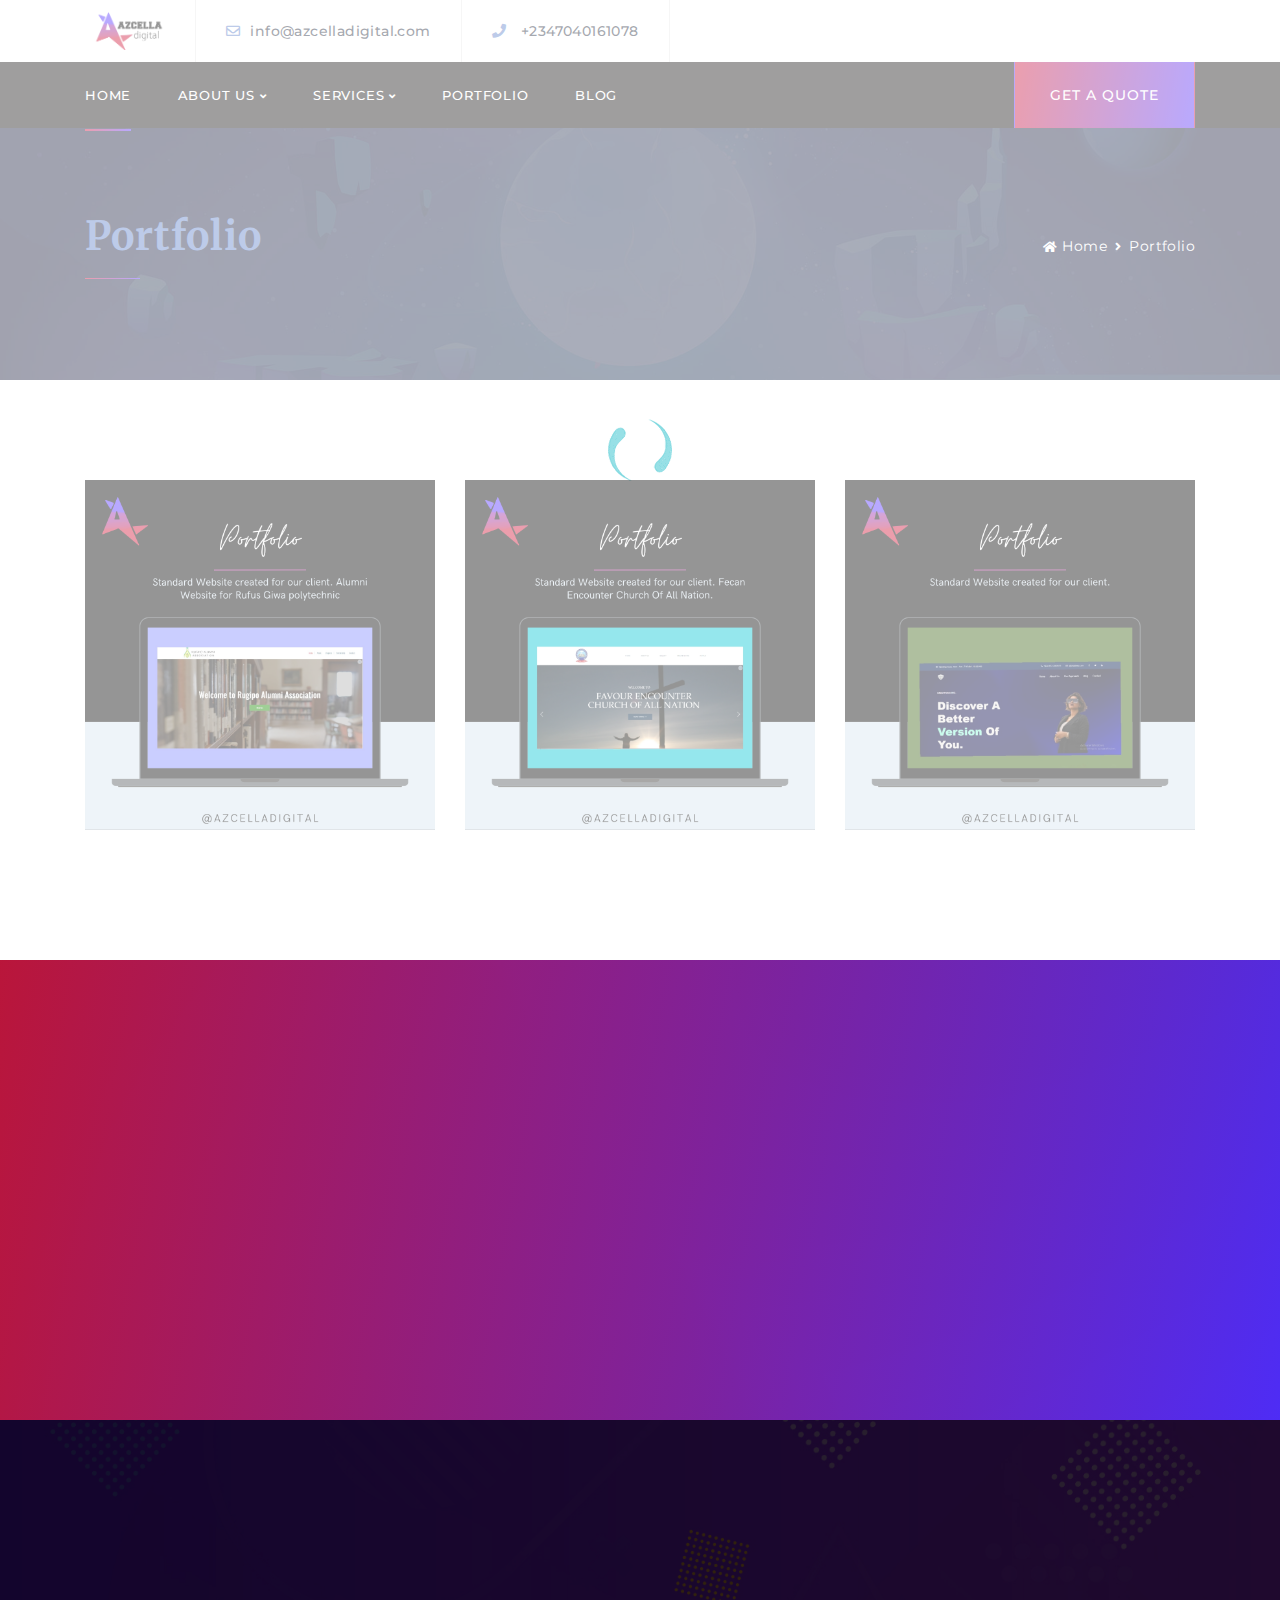
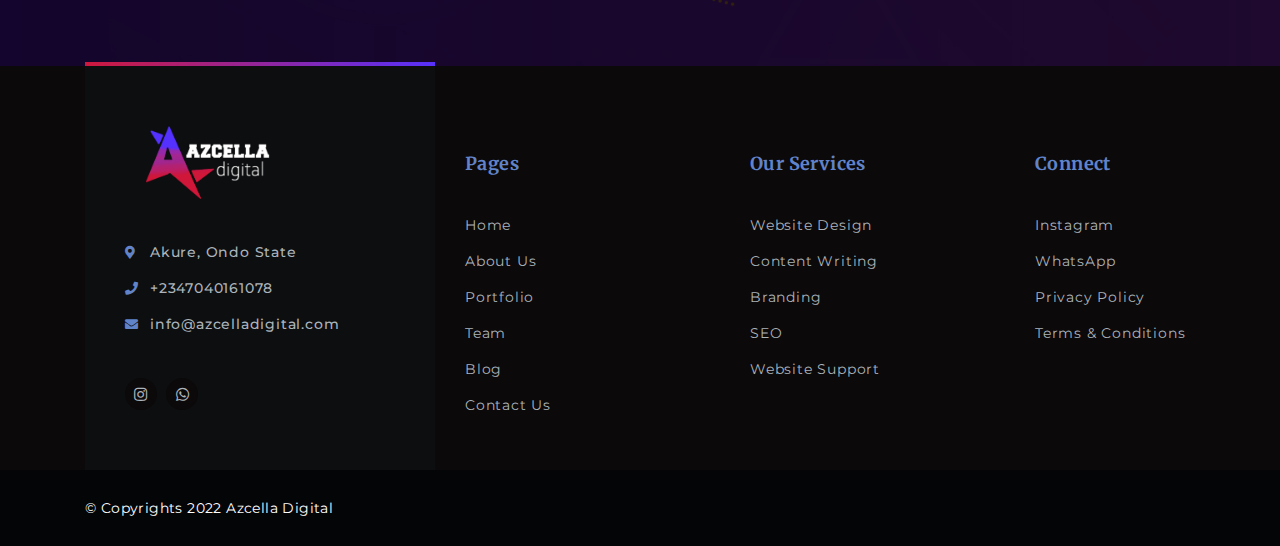
<file: portfolio-grid-3.html>
<!DOCTYPE html>
<html lang="en">

<head>
    <title>Website Design Agency and Development Company, based in NIGERIA</title>
    <meta charset="utf-8">
    <meta name="description" content="">
    <meta name="viewport" content="width=device-width, initial-scale=1">
    <!-- Calling Favicon -->
    <link rel="shortcut icon" type="image/x-icon" href="img/logo/icont.png">
    <!-- Calling Favicon -->
    <!-- ********************* -->
    <!-- CSS files -->
    <link rel="stylesheet" href="css/bootstrap.min.css">
    <link rel="stylesheet" href="css/animate.css">
    <link rel="stylesheet" href="css/all.min.css">
    <link rel="stylesheet" href="css/owl.carousel.min.css">
    <link rel="stylesheet" href="css/nice-select.css">
    <link rel="stylesheet" href="css/magnific-popup.css">
    <link rel="stylesheet" href="css/meanmenu.css" media="all">
    <link rel="stylesheet" href="css/default.css">
    <link rel="stylesheet" href="css/style.css">
    <link rel="stylesheet" class="color-changing" href="css/color.css">
    <link rel="stylesheet" href="css/responsive.css">
    <!-- End CSS files -->
</head>

<body>
  <!-- Preloader start -->
  <div class="loader-page flex-center">
    <img src="img/7.gif" alt="">
</div>
<!-- Preloader end -->
    <!-- Header start -->

    <header>
        <section class="top-header">
            <div class="container">
                <div class="row d-flex  align-items-center">
                    <div class="col-lg-8 col-md-7">
                        <div class="left-head-top d-flex">
                            <div class="contact-head logo-2">
                                <a href="index.html">
                                    <img src="img/logo/seclogo.png" style="width: 80px;" alt="">
                                </a>
                            </div>
                            <div class="contact-head mail flex-center d-none d-lg-flex">
                                <a class="black f-500" href="mailto:info@azcelladigital.com">
                                    <i class="far fa-envelope green mr-10"></i>info@azcelladigital.com
                                </a>
                            </div>
                            <div class="contact-head phone flex-center d-none d-sm-flex">
                                <a class="black f-500" href="tel:+2347040161078">
                                    <i class="fas fa-phone green mr-15  mr-10"></i>+2347040161078
                                </a>
                            </div>
                        </div>
                    </div>
                </div>
            </div>
        </section>
        </section>
        <section class="bottom-head transition-4 bg-blue">
            <div class="container ">
                <div class="row align-items-center no-gutters">
                    <div class="col-lg-9 text-left p-md-0">
                        <div class="menu-links-2">
                            <nav class="main-menu main-menu-2 white">
                                <ul>
                                    <li class="active">
                                        <a href="index.html">Home</a>
                                    </li>
                                    <li>
                                        <a href="about-us.html">About Us <i class="fas fa-angle-down"></i></a>
                                        <ul class="submenu">
                                            <li><a href="about-us.html">About Us</a></li>
                                            <li>
                                                <a href="team.html">Our Team</a>
                                            </li>
                                        </ul>
                                    </li>
                                    <li>
                                        <a href="#">Services <i class="fas fa-angle-down"></i></a>
                                        <ul class="submenu">
                                            <li><a href="web-design-and-development.html">Website Design and Development</a></li>
                                            <li><a href="contents-wri.html">Content Writing</a></li>
                                            <li><a href="branding.html">Branding</a></li>
                                        </ul>
                                    </li>
                                    <li>
                                        <a href="portfolio-grid-3.html">Portfolio</a>
                                    </li>
                                    <li>
                                        <a href="blog-listing-grid.html">Blog</a>
                                    </li>
                                </ul>
                            </nav>
                        </div>
                        <div class="mobile-menu-2"></div>
                    </div>
                    <div class="col-lg-3 text-right d-none d-lg-block">
                        <a href="#" class="btn btn-square-green uppercase height-btn z-5 bt-heighted blob-small">get a quote</a>
                    </div>
                </div>
            </div>
        </section>
    </header>

 
    <!-- Header end -->

    <!-- immer banner start -->
    <section class="inner-banner pt-80 pb-95" style="background-image: url('img/banner/banner-bg-02.jpg');" data-overlay="7">
        <div class="container">
            <div class="row z-5 align-items-center">
                <div class="col-md-8 text-center text-md-left">
                    <h1 class="f-700 green">Portfolio</h1>
                    <span class="green-line bg-green d-none d-md-inline-block"></span>
                </div>
                <div class="col-md-4 text-center text-md-right">
                    <nav aria-label="breadcrumb" class="banner-breadcump">
                        <ol class="breadcrumb justify-content-center">
                            <li class="breadcrumb-item"><a href="#"><i class="fas fa-home fs-12 mr-5"></i>Home</a></li>
                            <li class="breadcrumb-item active" aria-current="page">Portfolio</li>
                        </ol>
                    </nav>
                </div>
            </div>
        </div>
    </section>

    <!-- Portfolio area start -->
    <section class="portfolio pt-100 pb-100">
        <div class="container">
            <div class="row">
                <div class="col-lg-4">
                    <div class="portfolio-item mar-0">
                        <div class="portfolio-item-img">
                            <img src="img/bg/insta1.png" alt="">
                            <div class="portfolio-overlay transition-4">
                                <div class="portfolio-item-detail z-10">
                                    <h5 class="white f-700 fs-19 mb-5"><a href="https://rugipoalumni.org" target="_blank">Rugipo Alumni</a></h5>
                                    <span class="filtered-name uppercase fs-13 f-500">
                 NGO Website
                </span>
                                    <a href="#" class="plus-line-link transform-v-center">
    
                                    </a>
                                </div>
                            </div>
                        </div>
                    </div>
                </div>
    
                <div class="col-lg-4">
                    <div class="portfolio-item mar-0">
                        <div class="portfolio-item-img">
                            <img src="img/bg/insta2.png" alt="">
                            <div class="portfolio-overlay transition-4">
                                <div class="portfolio-item-detail z-10">
                                    <h5 class="white f-700 fs-19 mb-5"><a href="https://fecan.org" target="_blank">FECAN</a></h5>
                                    <span class="filtered-name uppercase fs-13 f-500">
                 Religious Website
                </span>
                                    <a href="#" class="plus-line-link transform-v-center">
    
                                    </a>
                                </div>
                            </div>
                        </div>
                    </div>
                </div>
    
                <div class="col-lg-4">
                    <div class="portfolio-item mar-0">
                        <div class="portfolio-item-img">
                            <img src="img/bg/insta3.png" alt="">
                            <div class="portfolio-overlay transition-4">
                                <div class="portfolio-item-detail z-10">
                                    <h5 class="white f-700 fs-19 mb-5"><a href="https://sammybabz.github.io/creatives" target="_blank">Creative Consult</a></h5>
                                    <span class="filtered-name uppercase fs-13 f-500">
                  Corporate Website
                </span>
                                    <a href="#" class="plus-line-link transform-v-center">
    
                                    </a>
                                </div>
                            </div>
                        </div>
                    </div>
                    </div>
           
        </div>
        </div>
    </section>
    <!-- Portfolio area end -->


    <!-- Request callback start -->
  <section class="callback-area pt-100 pb-95" style="background-image: url('img/bg/bg3.jpg');" data-overlay="9">
    <div class="container">
        <div class="row align-items-center">
            <div class="col-lg-7 ">
                <div class="z-5 wow fadeInLeft">
                    <h1 class="white f-700 mb-10 mb-sm-30">Our web designer would love to discuss your requirments.</h1>
                    <ul class="check-list white mb-md-30">
                        <li class="mb-10">
                            <i class="far fa-check-square fs-17 mr-15"></i> We Discuss Your webiste Functionality,
                        </li>
                        <li class="mb-10">
                            <i class="far fa-check-square fs-17 mr-15"></i> We Discuss  Your Business goals,
                        </li>
                        <li class="mb-10">
                            <i class="far fa-check-square fs-17 mr-15"></i> We Discuss  Your Content Strategy, 
                        </li>
                        <li>
                            <i class="far fa-check-square fs-17 mr-15"></i>and many more, Book A strategy Call Today.
                        </li>
                    </ul>
                </div>
            </div>
            <div class="col-lg-4 offset-lg-1">
                <form action="#" class="relative z-5  wow fadeInRight">
                    <div class="form-group relative mb-20">
                        <input type="text" class="form-control input-white shadow-2" id="name" placeholder="Name">
                        <i class="far fa-user transform-v-center"></i>
                    </div>
                    <div class="form-group relative mb-20">
                        <input type="email" class="form-control input-white shadow-2" id="email" placeholder="Email">
                        <i class="far fa-envelope transform-v-center"></i>
                    </div>
                    <div class="form-group relative mb-20">
                        <input type="text" class="form-control input-white shadow-2" id="phone" placeholder="Phone number">
                        <i class="fas fa-mobile-alt transform-v-center"></i>
                    </div>
                    <button class="btn btn-blue btn-block mt-25 uppercase shadow-2">submit</button>
                </form>
            </div>
        </div>
    </div>
</section>
<!-- Request callback end -->
  

  <!-- cta area start -->
  <section class="cta pt-50 pb-50" style="background-image: url('img/bg/bg_cta.jpg')" data-overlay="9">
    <div class="container">
        <div class="row align-items-center">
            <div class="col-xl-4 col-lg-5 mb-md-20 text-center text-lg-left">
                <h3 class="z-5 white f-700 lh-18 wow fadeInLeft">Get A Website Tailored For Your Brand Today 
                    <span class="green italic"><a href="contact-us.html">Let’s Create</a></span>
        </h3>
            </div>
            <div class="col-xl-8 col-lg-7 text-center text-lg-right z-5">
                <a href="mailto:info@azcelladigital.com" class="btn btn-square-white mr-20 mr-xs-00 d-block d-sm-inline-block mb-xs-15 wow fadeInUp">
                    <i class="fas fa-envelope mr-15"></i>info@azcelladigital.com
                </a>
                <a href="tel:+2347040161078" class="btn btn-square-green d-block d-sm-inline-block blob-small wow fadeInUp">
                    <i class="fas fa-phone mr-15"></i>+2347040161078
                </a>
            </div>
        </div>
    </div>
</section>
<!-- cta area end -->

<!-- Footer area start -->
<footer class="footer-area">
    <div class="container">
        <div class="row mb-sm-50 mb-xs-00">
            <div class="col-lg-4 z-5">
                <div class="contact-area relative h-100 mr-lg-20 mr-md-00">
                    <div class="footer-logo mb-35">
                        <img src="img/logo/mainlogo.png" style="width: 150px;"alt="">
                    </div>
                    <div class="contact-options mb-35">
                        <ul>
                            <li>
                                <i class="fas fa-map-marker-alt green"></i>Akure, Ondo State
                            </li>
                            <li>
                                <i class="fas fa-phone green"></i>+2347040161078
                            </li>
                            <li>
                                <i class="fas fa-envelope green"></i>info@azcelladigital.com
                            </li>
                        </ul>
                    </div>
                    <div class="social-links">
                        <ul class="social-icons">
                         <!------
                            <li>
                                <a href="#"><i class="fab fa-twitter"></i></a>
                            </li> 
                            <li>
                                <a href="#"><i class="fab fa-linkedin-in"></i></a>
                            </li>
                            ------>
                            <li>
                                <a href="https://instagram.com/azcelladigital?igshid=YmMyMTA2M2Y="><i class="fab fa-instagram"></i></a>
                            </li>
                            <li>
                                <a href="https://api.whatsapp.com/send/?phone=%2B23407040161078&text=Hello&app_absent=0"><i class="fab fa-whatsapp"></i></a>
                            </li>
                        </ul>
                    </div>
                </div>
            </div>
            <div class="col-lg-3 col-sm-4">
                <div class="footer-links pt-85 pt-md-50 mb-sm-70">
                    <h5 class="green f-700 mb-35">Pages</h5>
                    <ul class="links-list">
                        <li><a href="index.html">Home</a></li>
                        <li><a href="about-us.html">About Us</a></li>
                        <li><a href="portfolio-grid-3.html">Portfolio</a></li>
                          <li><a href="team.html">Team</a></li>
                          <li><a href="blog-listing-grid.html">Blog</a></li>
                        <li><a href="contact-us.html">Contact Us</a></li>
                    </ul>
                </div>
            </div>
            <div class="col-lg-3 col-sm-4">
                <div class="footer-links pt-85 pt-md-50 mb-sm-70">
                    <h5 class="green f-700 mb-35">Our Services</h5>
                    <ul class="links-list">
                        <li><a href="web-design-and-development.html">Website Design</a></li>
                        <li><a href="contents-wri.html">Content Writing</a></li>
                        <li><a href="branding.html">Branding</a></li>
                        <li><a href="#">SEO</a></li>
                        <li><a href="#">Website Support</a></li>
                    </ul>
                </div>
            </div>
            <div class="col-lg-2 col-sm-4">
                <div class="footer-links pt-85 pt-md-50 mb-50" >
                    <h5 class="green f-700 mb-35">Connect </h5>
                    <ul class="links-list">
                        <li><a href="https://instagram.com/azcelladigital?igshid=YmMyMTA2M2Y=">Instagram</a></li>
                        <li><a href="https://api.whatsapp.com/send/?phone=%2B23407040161078&text=Hello&app_absent=0">WhatsApp</a></li>
                        <li><a href="#">Privacy Policy</a></li>
                        <li><a href="#">Terms & Conditions</a></li>
                    </ul>
                </div>
            </div>
        </div>
    </div>
    <section class="copyright pt-25 pb-25">
        <div class="container">
            <div class="row align-items-center">
                <div class="col-xl-8">
                    <p class="mb-0 white">© Copyrights 2022 Azcella Digital</p>
                </div>
                <div class="col-xl-4 text-right">
                    <a href="#" class="btn scroll-btn f-right flex-center z-25 opacity-0">
                        <i class="fas fa-arrow-up"></i>
                    </a>
                </div>
            </div>
        </div>
    </section>
</footer>
<!-- Footer area end -->
<!-- ********************* -->
    

    <!-- JS Files -->
    <script src="js/modernizr-3.5.0.min.js"></script>
    <script src="js/jquery-1.12.4.min.js"></script>
    <script src="js/bootstrap.bundle.min.js"></script>
    <script src="js/owl.carousel.min.js"></script>
    <script src="js/jquery.magnific-popup.min.js"></script>
    <script src="js/jquery.nice-select.min.js"></script>
    <script src="js/jquery.waypoints.min.js"></script>
    <script src="js/jquery.counterup.min.js"></script>
    <script src="js/jquery.countdown.min.js"></script>
    <script src="js/lightslider.min.js"></script>
    <script src="js/wow.min.js"></script>
    <script src="js/isotope.pkgd.min.js"></script>
    <script src="js/jquery.meanmenu.min.js"></script>
    <script src="js/main.js"></script>
    <!-- JS Files end -->
</body>


</html>
</file>
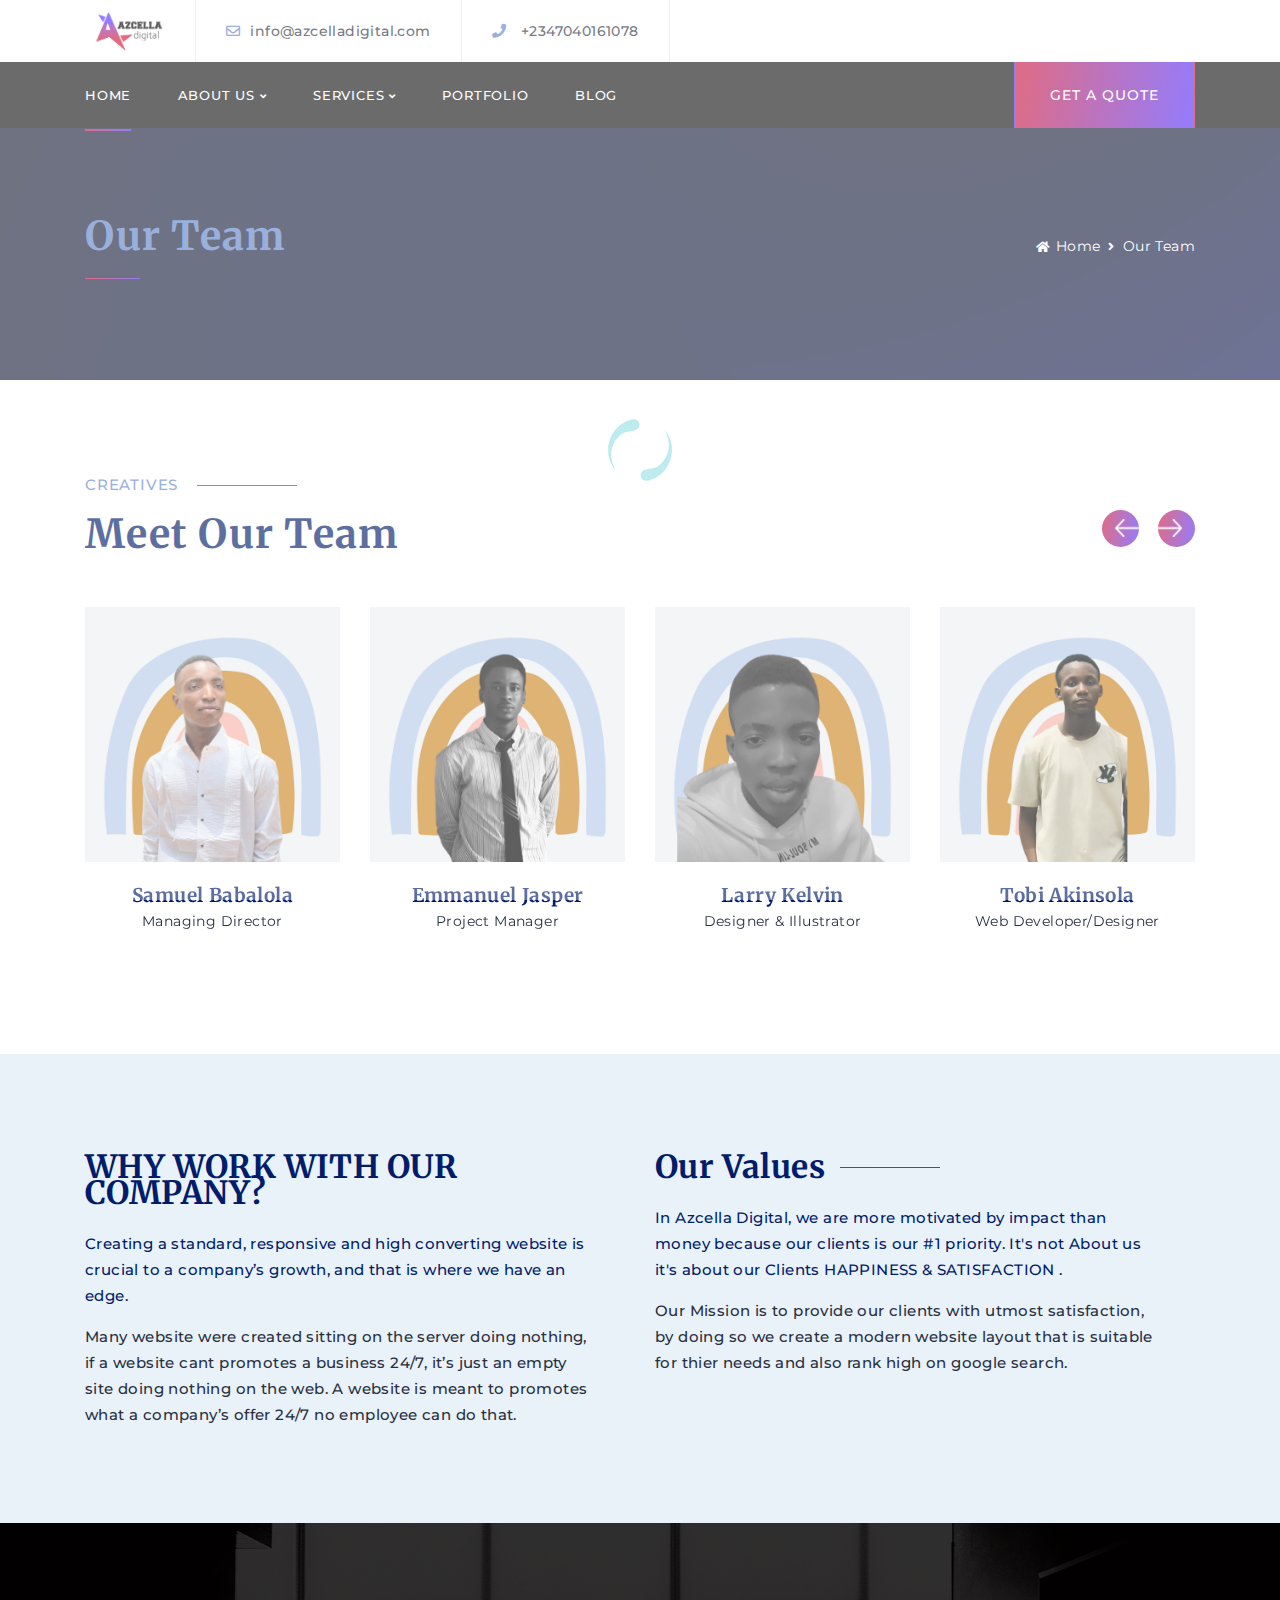
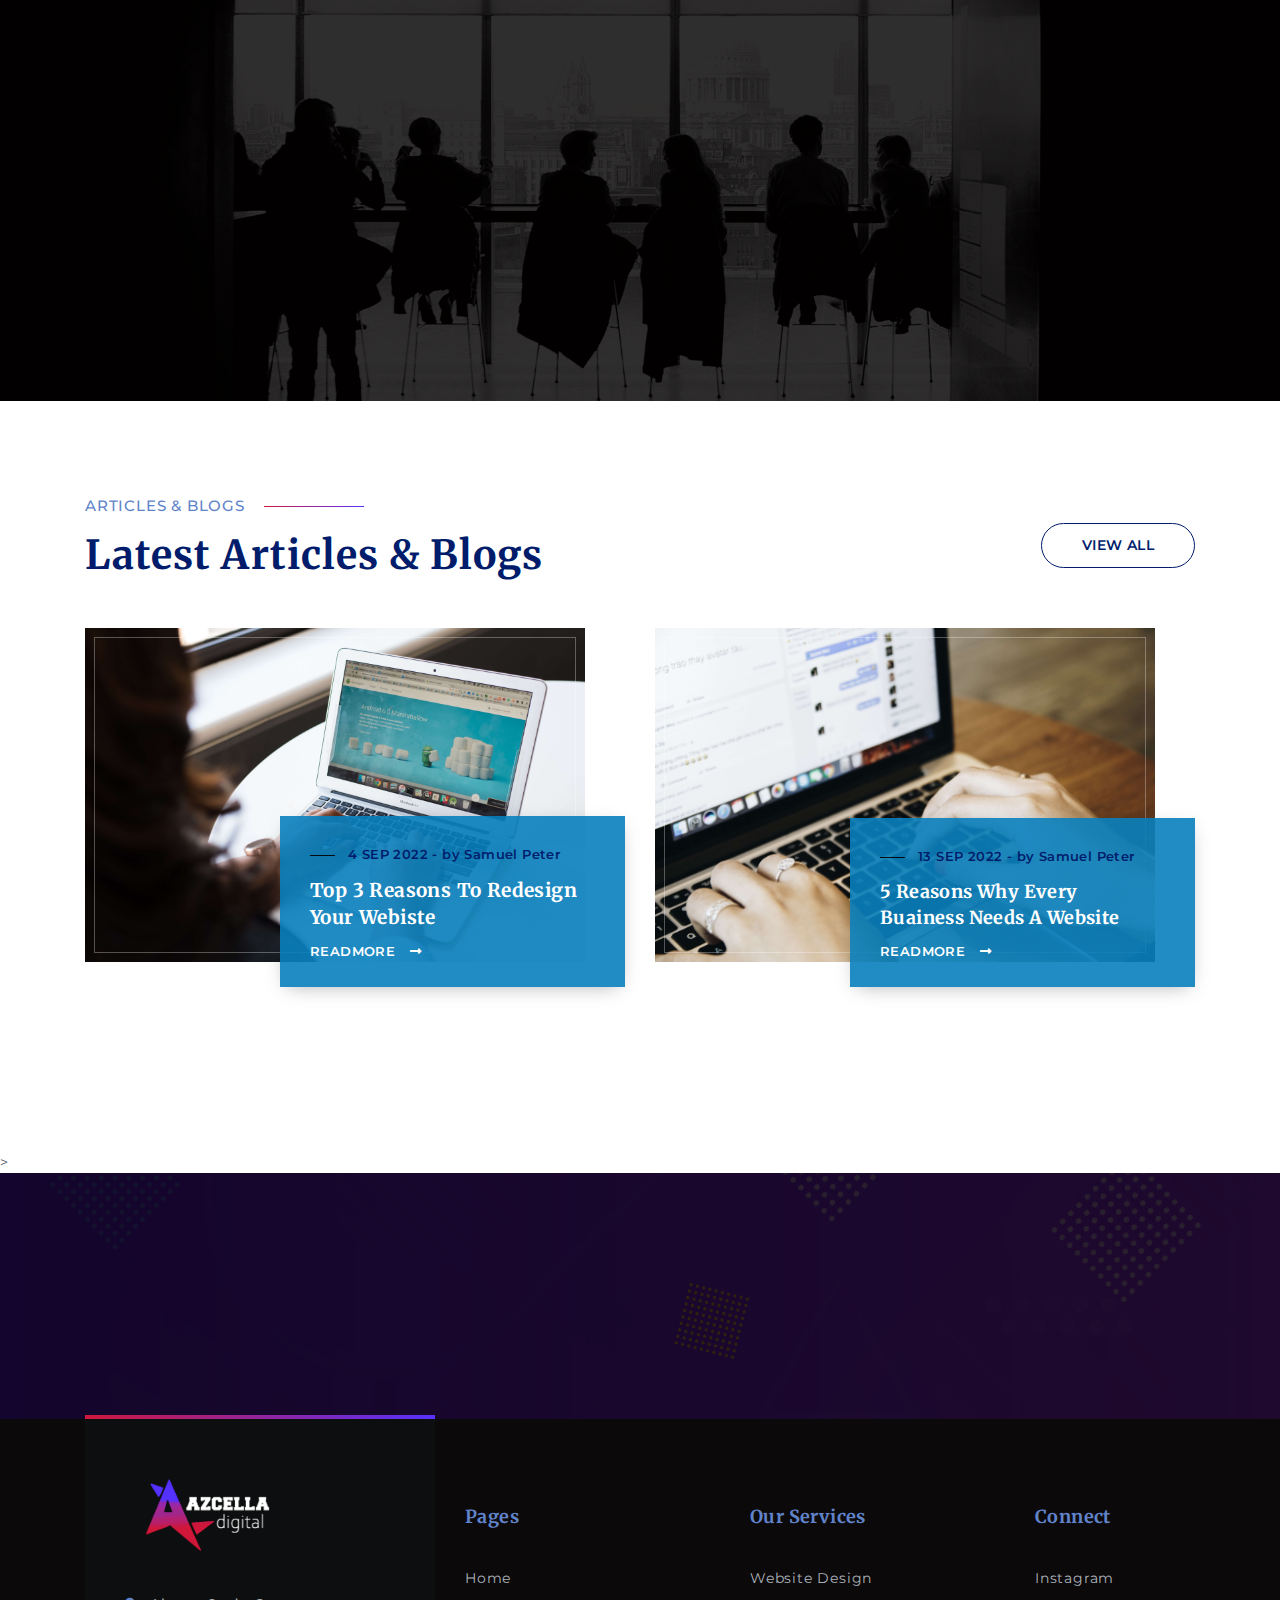
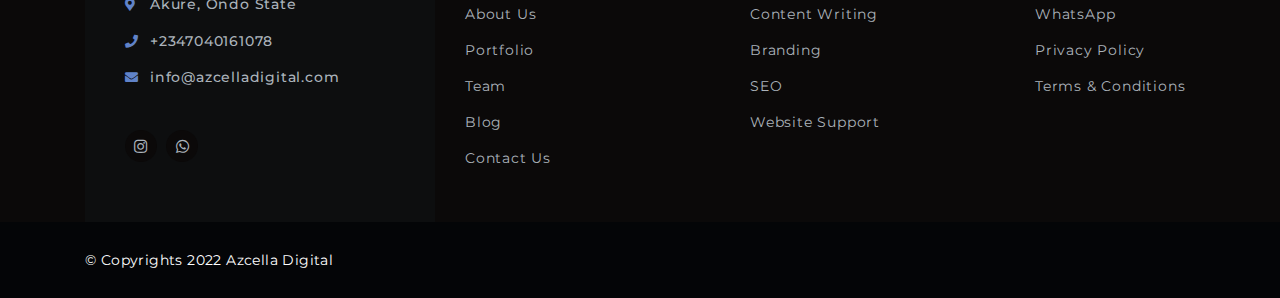
<file: team.html>
<!DOCTYPE html>
<html lang="en">



<head>
    <title>Website Design Agency and Development Company, based in NIGERIA </title>
    <meta charset="utf-8">
    <meta name="description" content="">
    <meta name="viewport" content="width=device-width, initial-scale=1">
    <!-- Calling Favicon -->
    <link rel="shortcut icon" type="image/x-icon" href="img/logo/icont.png">
    <!-- Calling Favicon -->
    <!-- ********************* -->
    <!-- CSS files -->
    <link rel="stylesheet" href="css/bootstrap.min.css">
    <link rel="stylesheet" href="css/animate.css">
    <link rel="stylesheet" href="css/all.min.css">
    <link rel="stylesheet" href="css/owl.carousel.min.css">
    <link rel="stylesheet" href="css/nice-select.css">
    <link rel="stylesheet" href="css/magnific-popup.css">
    <link rel="stylesheet" href="css/meanmenu.css" media="all">
    <link rel="stylesheet" href="css/default.css">
    <link rel="stylesheet" href="css/style.css">
    <link rel="stylesheet" class="color-changing" href="css/color.css">
    <link rel="stylesheet" href="css/responsive.css">
    <!-- End CSS files -->
</head>

<body>
    <!-- Preloader start -->
    <div class="loader-page flex-center">
        <img src="img/7.gif" alt="">
    </div>
    <!-- Preloader end -->
    <!-- Header start -->

    <header>
        <section class="top-header">
            <div class="container">
                <div class="row d-flex  align-items-center">
                    <div class="col-lg-8 col-md-7">
                        <div class="left-head-top d-flex">
                            <div class="contact-head logo-2">
                                <a href="index.html">
                                    <img src="img/logo/seclogo.png" style="width: 80px;" alt="">
                                </a>
                            </div>
                            <div class="contact-head mail flex-center d-none d-lg-flex">
                                <a class="black f-500" href="mailto:info@azcelladigital.com">
                                    <i class="far fa-envelope green mr-10"></i>info@azcelladigital.com
                                </a>
                            </div>
                            <div class="contact-head phone flex-center d-none d-sm-flex">
                                <a class="black f-500" href="tel:+2347040161078">
                                    <i class="fas fa-phone green mr-15  mr-10"></i>+2347040161078
                                </a>
                            </div>
                        </div>
                    </div>
                </div>
            </div>
        </section>
        <section class="bottom-head transition-4 bg-blue">
            <div class="container ">
                <div class="row align-items-center no-gutters">
                    <div class="col-lg-9 text-left p-md-0">
                        <div class="menu-links-2">
                            <nav class="main-menu main-menu-2 white">
                                <ul>
                                    <li class="active">
                                        <a href="index.html">Home</a>
                                    </li>
                                    <li>
                                        <a href="about-us.html">About Us <i class="fas fa-angle-down"></i></a>
                                        <ul class="submenu">
                                            <li><a href="about-us.html">About Us</a></li>
                                            <li>
                                                <a href="team.html">Our Team</a>
                                            </li>
                                        </ul>
                                    </li>
                                    <li>
                                        <a href="#">Services <i class="fas fa-angle-down"></i></a>
                                        <ul class="submenu">
                                            <li><a href="web-design-and-development.html">Website Design and Development</a></li>
                                            <li><a href="contents-wri.html">Content Writing</a></li>
                                            <li><a href="branding.html">Branding</a></li>
                                        </ul>
                                    </li>
                                    <li>
                                        <a href="portfolio-grid-3.html">Portfolio</a>
                                    </li>
                                    <li>
                                        <a href="blog-listing-grid.html">Blog</a>
                                    </li>
                                </ul>
                            </nav>
                        </div>
                        <div class="mobile-menu-2"></div>
                    </div>
                    <div class="col-lg-3 text-right d-none d-lg-block">
                        <a href="#" class="btn btn-square-green uppercase height-btn z-5 bt-heighted blob-small">get a quote</a>
                    </div>
                </div>
            </div>
        </section>
    </header>
    <!-- Header end -->

    <!-- immer banner start -->
    <section class="inner-banner pt-80 pb-95" style="background-image: url('img/bg/bg3.jpg');" data-overlay="7">
        <div class="container">
            <div class="row z-5 align-items-center">
                <div class="col-md-8 text-center text-md-left">
                    <h1 class="f-700 green">Our Team</h1>
                    <span class="green-line bg-green d-none d-md-inline-block"></span>
                </div>
                <div class="col-md-4 text-center text-md-right">
                    <nav aria-label="breadcrumb" class="banner-breadcump">
                        <ol class="breadcrumb justify-content-center">
                            <li class="breadcrumb-item"><a href="#"><i class="fas fa-home fs-12 mr-5"></i>Home</a></li>
                            <li class="breadcrumb-item active" aria-current="page">Our Team</li>
                        </ol>
                    </nav>
                </div>
            </div>
        </div>
    </section>

 <!-- Team area start -->
 <section class="team-area pt-95 pb-100">
    <div class="container">
        <div class="row align-items-end text-center text-lg-left  mb-45">
            <div class="col-lg-7">
                <div class="fancy-head left-al">
                    <h5 class="line-head mb-15">
              <span class="line before d-lg-none"></span>
               Creatives
              <span class="line after"></span>
            </h5>
                    <h1>Meet Our Team</h1>
                </div>
            </div>
            <div class="col-lg-5 text-lg-right">
                <div class="arrow-navigation mb-15 mt-md-20">
                    <a href="#" class="nav-slide slide-left">
                        <img src="img/icons/ar_lt.png" alt="">
                    </a>
                    <a href="#" class="nav-slide slide-right">
                        <img src="img/icons/ar_rt.png" alt="">
                    </a>
                </div>
            </div>
        </div>
        <div class="row">
            <div class="col-xl-12">
                <div class="owl-carousel team-slider">
                    <div class="item">
                        <div class="team-each">
                            <div class="team-image relative">
                                <img src="img/team/samuel.png" alt="">
                            </div>
                            <div class="team-info text-center transition-4">
                                <h5>
              <a href="#" class="f-700">Samuel Babalola</a>
            </h5>
                                <p class="mb-0">Managing Director</p>
                            </div>
                        </div>
                    </div>

                    <div class="item">
                        <div class="team-each">
                            <div class="team-image relative ">
                                <img src="img/team/Jasper.png" alt="">
                            </div>
                            <div class="team-info text-center transition-4">
                                <h5>
              <a href="#" class="f-700">Emmanuel Jasper</a>
            </h5>
                                <p class="mb-0">Project Manager</p>
                            </div>
                        </div>
                    </div>

                    <div class="item">
                        <div class="team-each">
                            <div class="team-image relative">
                                <img src="img/team/kelvin.png" alt="">
                            </div>
                            <div class="team-info text-center transition-4">
                                <h5>
              <a href="#" class="f-700">Larry Kelvin</a>
            </h5>
                                <p class="mb-0">Designer & Illustrator</p>
                            </div>
                        </div>
                    </div>

                    <div class="item">
                        <div class="team-each">
                            <div class="team-image relative">
                                <img src="img/team/tobi.png" alt="">
                            </div>
                            <div class="team-info text-center transition-4">
                                <h5>
              <a href="#" class="f-700">Tobi Akinsola</a>
            </h5>
                                <p class="mb-0">Web Developer/Designer</p>
                            </div>
                        </div>
                    </div>

                    <div class="item">
                        <div class="team-each">
                            <div class="team-image relative">
                                <img src="img/team/peter.png" alt="">
                            </div>
                            <div class="team-info text-center transition-4">
                                <h5>
              <a href="#" class="f-700">Samuel Peter</a>
            </h5>
                                <p class="mb-0">Blog Writer</p>
                            </div>
                        </div>
                    </div>

                    <div class="item">
                        <div class="team-each">
                            <div class="team-image relative">
                                <img src="img/team/pelumi.png" alt="">
                            </div>
                            <div class="team-info text-center transition-4">
                                <h5>
              <a href="#" class="f-700">Odunuga Pelumi</a>
            </h5>
                                <p class="mb-0">Graphics Designer</p>
                            </div>
                        </div>
                    </div>
                </div>
            </div>
        </div>
    </div>
</section>
<!-- Team area end -->
    <!-- Mission and vision area start -->
    <section class="mission-vision bg-light-white pt-100 pb-80">
        <div class="container">
            <div class="row">
                <div class="col-lg-6 pr-50 pr-sm-150 mb-md-30">
                    <h2 class=" f-700 mb-25"> WHY WORK WITH OUR COMPANY?</h2>
                    <p class="f-500 blue fs-15">Creating  a  standard,  responsive  and  high  converting  website  is  crucial  to  a company’s  growth,  and  that  is  where  we  have  an  edge.</p>
                    <p class="f-500  fs-15">Many  website  were created  sitting  on  the  server  doing  nothing,  if  a  website  cant  promotes  a business  24/7,  it’s  just  an  empty  site  doing  nothing  on  the  web.  A website is meant to promotes what a company’s offer 24/7 no employee can do that.</p>
                </div>
                <div class="col-lg-6 pr-50 pr-sm-15">
                    <h2 class="fancy-2 f-700 mb-25"> Our Values</h2>
                    <p class="f-500 blue fs-15">In Azcella Digital, we are more motivated by impact than money because our clients is our #1 priority. It's not About us it's about our Clients HAPPINESS & SATISFACTION . </p>
                    <p class="f-500  fs-15">Our Mission is to provide our clients with utmost satisfaction, by doing so we create a modern website layout that is suitable for thier needs and also rank high on google search. </p>
                </div>
            </div>
        </div>
    </section>
    <!-- Mission and vision area end -->
    <!-- how it works area start -->
    <section class="how-it-works pt-100 pb-100 pt-sm-30 pb-sm-30" style="background-image: url('img/bg/bg-1.jpg');" data-overlay="9">
        <div class="container">
            <div class="row">
                <div class="col-lg-6 offset-lg-3 text-center">
                    <div class="how-it-content z-5 mt-5">
                        <h1 class="white f-700 mt-35 wow fadeInDown">Have a Question?</h1>
                        <p class="white mt-10 mb-40 wow fadeInDown">want further information, Not sure where to start ? we would love to discuss it with you ...Get In touch with us today</p>
                        <a href="contact-us.html" class="btn btn-square blob-small mb-35 wow fadeInUp">LET'S CREATE<i class="fas fa-long-arrow-alt-right ml-20"></i></a>
                    </div>
                </div>
            </div>
        </div>
    </section>
    <!-- how it works area end -->

   <!-- Blog area start -->
   <section class="blog-type-2 pt-95 pb-100">
    <div class="container">
        <div class="row align-items-end  mb-45">
            <div class="col-lg-7 col-md-12 text-center text-lg-left">
                <div class="fancy-head left-al">
                    <h5 class="line-head mb-15">
              <span class="line before d-lg-none"></span>
              Articles & blogs
              <span class="line after"></span>
            </h5>
                    <h1>Latest Articles & Blogs</h1>
                </div>
            </div>
            <div class="col-lg-5 col-md-12 text-center text-lg-right">
                <a href="blog-listing-standared-2.html" class="btn btn-round-border mb-15 mt-md-20">View All</a>
            </div>
        </div>
        <div class="row mb-20 mb-sm-00">
            <div class="col-md-6">
                <div class="blog-box relative mb-70">
                    <a href="blog-details.html">
                        <div class="blog-img img-lined mr-40 mr-md-00">
                            <img src="img/banner/website.jpg" alt="" class="w-100">
                        </div>
                    </a>
                    <div class="blog-box-text z-10 bg-green-op-9 shadow-4 mb-sm-30">
                        <p class="blue mb-10">
                            <span class="line-before  transition-4">4 SEP 2022  - by Samuel Peter</span>
                        </p>
                        <h5 class="white f-700 mb-10">
          <a href="blog-details.html" class="fs-19">Top 3 Reasons To Redesign Your Webiste</a>
        </h5>
                        <a href="blog-details.html" class="text-link-a white fs-13 mb-10 uppercase f-600">Readmore <i class="fas fa-long-arrow-alt-right ml-10"></i></a>
                    </div>
                </div>
            </div>
            <div class="col-md-6">
                <div class="blog-box relative mb-70" >
                    <a href="blog-dte.html">
                        <div class="blog-img img-lined mr-40 mr-md-00">
                            <img src="img/bg/rere.jpg" alt="" class="w-100">
                        </div>
                    </a>
                    <div class="blog-box-text z-10 bg-green-op-9 shadow-4">
                        <p class="blue mb-10">
                            <span class="line-before transition-4">13 SEP 2022 - by Samuel Peter</span>
                        </p>
                        <h5 class="white f-700 mb-10">
          <a href="blog-dte.html">5 Reasons Why Every Buainess Needs A Website</a>
        </h5>
                        <a href="blog-dte.html" class="text-link-a white fs-13 mb-10 uppercase f-600">Readmore <i class="fas fa-long-arrow-alt-right ml-10"></i></a>
                    </div>
                </div>
            </div>
        </div>
    </div>
</section>
<!-- End blog area start -->>

   <!-- cta area start -->
   <section class="cta pt-50 pb-50" style="background-image: url('img/bg/bg_cta.jpg')" data-overlay="9">
    <div class="container">
        <div class="row align-items-center">
            <div class="col-xl-4 col-lg-5 mb-md-20 text-center text-lg-left">
                <h3 class="z-5 white f-700 lh-18 wow fadeInLeft">Get A Website Tailored For Your Brand Today 
                    <span class="green italic"><a href="contact-us.html">Let’s Create</a></span>
        </h3>
            </div>
            <div class="col-xl-8 col-lg-7 text-center text-lg-right z-5">
                <a href="mailto:info@azcelladigital.com" class="btn btn-square-white mr-20 mr-xs-00 d-block d-sm-inline-block mb-xs-15 wow fadeInUp">
                    <i class="fas fa-envelope mr-15"></i>info@azcelladigital.com
                </a>
                <a href="tel:+2347040161078" class="btn btn-square-green d-block d-sm-inline-block blob-small wow fadeInUp">
                    <i class="fas fa-phone mr-15"></i>+2347040161078
                </a>
            </div>
        </div>
    </div>
</section>
<!-- cta area end -->

<!-- Footer area start -->
<footer class="footer-area">
    <div class="container">
        <div class="row mb-sm-50 mb-xs-00">
            <div class="col-lg-4 z-5">
                <div class="contact-area relative h-100 mr-lg-20 mr-md-00">
                    <div class="footer-logo mb-35">
                        <img src="img/logo/mainlogo.png" style="width: 150px;"alt="">
                    </div>
                    <div class="contact-options mb-35">
                        <ul>
                            <li>
                                <i class="fas fa-map-marker-alt green"></i>Akure, Ondo State
                            </li>
                            <li>
                                <i class="fas fa-phone green"></i>+2347040161078
                            </li>
                            <li>
                                <i class="fas fa-envelope green"></i>info@azcelladigital.com
                            </li>
                        </ul>
                    </div>
                    <div class="social-links">
                        <ul class="social-icons">
                         <!------
                            <li>
                                <a href="#"><i class="fab fa-twitter"></i></a>
                            </li> 
                            <li>
                                <a href="#"><i class="fab fa-linkedin-in"></i></a>
                            </li>
                            ------>
                            <li>
                                <a href="https://instagram.com/azcelladigital?igshid=YmMyMTA2M2Y="><i class="fab fa-instagram"></i></a>
                            </li>
                            <li>
                                <a href="https://api.whatsapp.com/send/?phone=%2B23407040161078&text=Hello&app_absent=0"><i class="fab fa-whatsapp"></i></a>
                            </li>
                        </ul>
                    </div>
                </div>
            </div>
            <div class="col-lg-3 col-sm-4">
                <div class="footer-links pt-85 pt-md-50 mb-sm-70">
                    <h5 class="green f-700 mb-35">Pages</h5>
                    <ul class="links-list">
                        <li><a href="index.html">Home</a></li>
                        <li><a href="about-us.html">About Us</a></li>
                        <li><a href="portfolio-grid-3.html">Portfolio</a></li>
                          <li><a href="team.html">Team</a></li>
                          <li><a href="blog-listing-grid.html">Blog</a></li>
                        <li><a href="contact-us.html">Contact Us</a></li>
                    </ul>
                </div>
            </div>
            <div class="col-lg-3 col-sm-4">
                <div class="footer-links pt-85 pt-md-50 mb-sm-70">
                    <h5 class="green f-700 mb-35">Our Services</h5>
                    <ul class="links-list">
                        <li><a href="web-design-and-development.html">Website Design</a></li>
                        <li><a href="contents-wri.html">Content Writing</a></li>
                        <li><a href="branding.html">Branding</a></li>
                        <li><a href="#">SEO</a></li>
                        <li><a href="#">Website Support</a></li>
                    </ul>
                </div>
            </div>
            <div class="col-lg-2 col-sm-4">
                <div class="footer-links pt-85 pt-md-50 mb-50" >
                    <h5 class="green f-700 mb-35">Connect </h5>
                    <ul class="links-list">
                        <li><a href="https://instagram.com/azcelladigital?igshid=YmMyMTA2M2Y=">Instagram</a></li>
                        <li><a href="https://api.whatsapp.com/send/?phone=%2B23407040161078&text=Hello&app_absent=0">WhatsApp</a></li>
                        <li><a href="#">Privacy Policy</a></li>
                        <li><a href="#">Terms & Conditions</a></li>
                    </ul>
                </div>
            </div>
        </div>
    </div>
    <section class="copyright pt-25 pb-25">
        <div class="container">
            <div class="row align-items-center">
                <div class="col-xl-8">
                    <p class="mb-0 white">© Copyrights 2022 Azcella Digital</p>
                </div>
                <div class="col-xl-4 text-right">
                    <a href="#" class="btn scroll-btn f-right flex-center z-25 opacity-0">
                        <i class="fas fa-arrow-up"></i>
                    </a>
                </div>
            </div>
        </div>
    </section>
</footer>
<!-- Footer area end -->
<!-- ********************* -->

    <!-- JS Files -->
    <script src="js/modernizr-3.5.0.min.js"></script>
    <script src="js/jquery-1.12.4.min.js"></script>
    <script src="js/bootstrap.bundle.min.js"></script>
    <script src="js/owl.carousel.min.js"></script>
    <script src="js/jquery.magnific-popup.min.js"></script>
    <script src="js/jquery.nice-select.min.js"></script>
    <script src="js/jquery.waypoints.min.js"></script>
    <script src="js/jquery.counterup.min.js"></script>
    <script src="js/jquery.countdown.min.js"></script>
    <script src="js/lightslider.min.js"></script>
    <script src="js/wow.min.js"></script>
    <script src="js/isotope.pkgd.min.js"></script>
    <script src="js/jquery.meanmenu.min.js"></script>
    <script src="js/main.js"></script>
    <!-- JS Files end -->
</body>

</html>
</file>
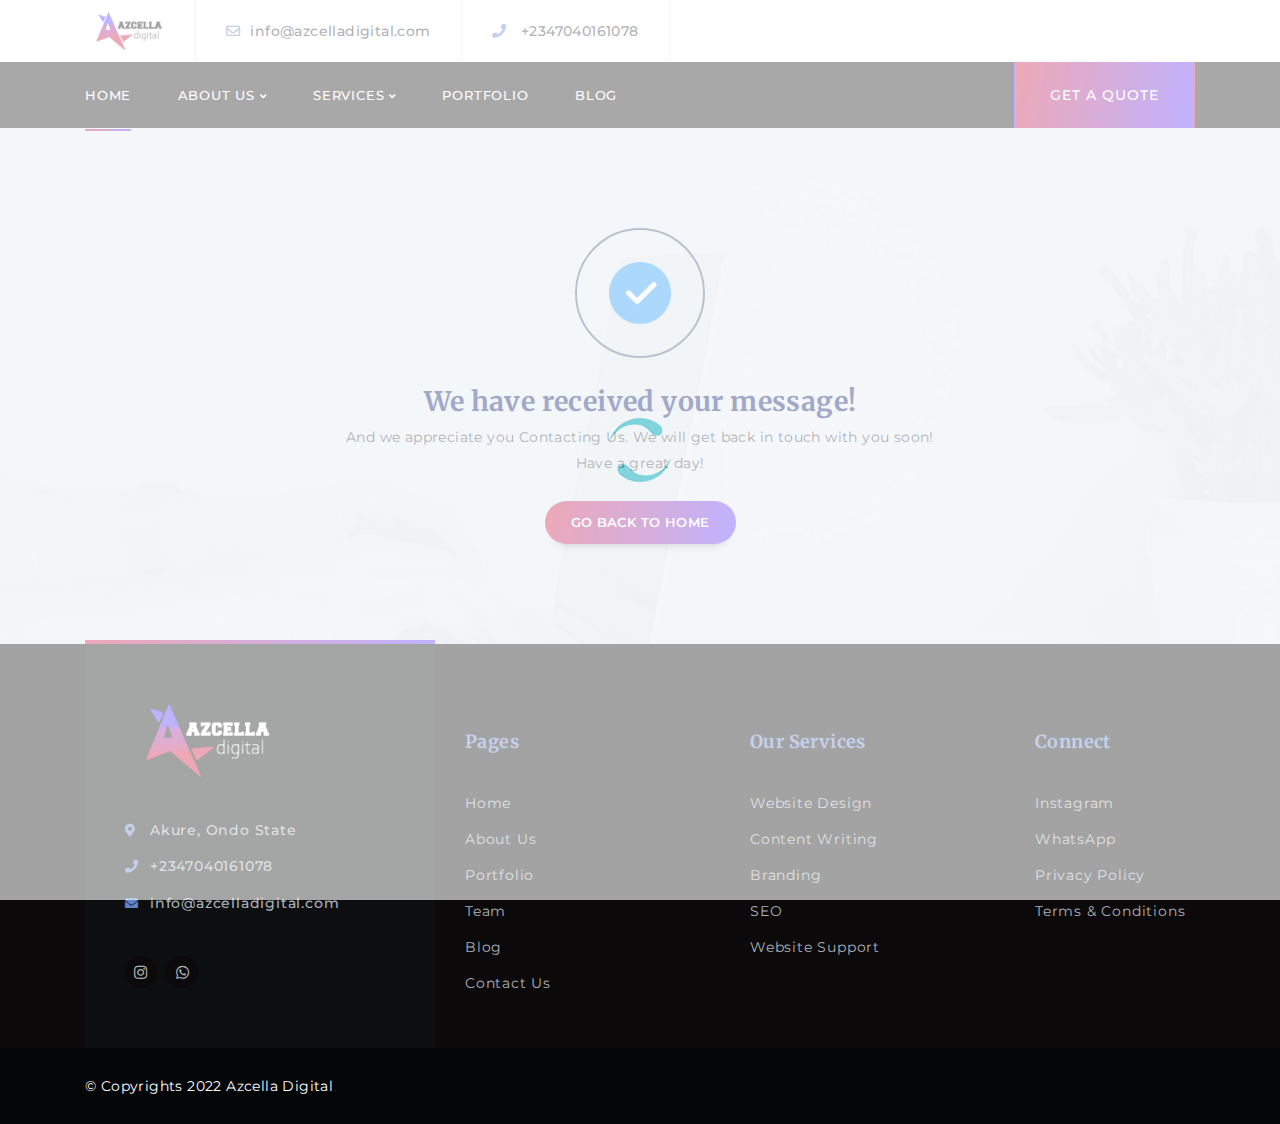
<file: thank-you.html>
<!DOCTYPE html>
<html lang="en">

<head>
    <title>Website Design Agency and Development Company, based in NIGERIA </title>
    <meta charset="utf-8">
    <meta name="description" content="">
    <meta name="viewport" content="width=device-width, initial-scale=1">
    <!-- Calling Favicon -->
    <link rel="shortcut icon" type="image/x-icon" href="img/logo/icont.png">
    <!-- Calling Favicon -->
    <!-- ********************* -->
    <!-- CSS files -->
    <link rel="stylesheet" href="css/bootstrap.min.css">
    <link rel="stylesheet" href="css/animate.css">
    <link rel="stylesheet" href="css/all.min.css">
    <link rel="stylesheet" href="css/owl.carousel.min.css">
    <link rel="stylesheet" href="css/nice-select.css">
    <link rel="stylesheet" href="css/magnific-popup.css">
    <link rel="stylesheet" href="css/meanmenu.css" media="all">
    <link rel="stylesheet" href="css/default.css">
    <link rel="stylesheet" href="css/style.css">
    <link rel="stylesheet" class="color-changing" href="css/color.css">
    <link rel="stylesheet" href="css/responsive.css">
    <!-- End CSS files -->
</head>

<body>
  <!-- Preloader start -->
  <div class="loader-page flex-center">
    <img src="img/7.gif" alt="">
</div>
<!-- Preloader end -->
    <!-- Header start -->

    <header>
        <section class="top-header">
            <div class="container">
                <div class="row d-flex  align-items-center">
                    <div class="col-lg-8 col-md-7">
                        <div class="left-head-top d-flex">
                            <div class="contact-head logo-2">
                                <a href="index.html">
                                    <img src="img/logo/seclogo.png" style="width: 80px;" alt="">
                                </a>
                            </div>
                            <div class="contact-head mail flex-center d-none d-lg-flex">
                                <a class="black f-500" href="mailto:info@azcelladigital.com">
                                    <i class="far fa-envelope green mr-10"></i>info@azcelladigital.com
                                </a>
                            </div>
                            <div class="contact-head phone flex-center d-none d-sm-flex">
                                <a class="black f-500" href="tel:+2347040161078">
                                    <i class="fas fa-phone green mr-15  mr-10"></i>+2347040161078
                                </a>
                            </div>
                        </div>
                    </div>
                </div>
            </div>
        </section>
        <section class="bottom-head transition-4 bg-blue">
            <div class="container ">
                <div class="row align-items-center no-gutters">
                    <div class="col-lg-9 text-left p-md-0">
                        <div class="menu-links-2">
                            <nav class="main-menu main-menu-2 white">
                                <ul>
                                    <li class="active">
                                        <a href="index.html">Home</a>
                                    </li>
                                    <li>
                                        <a href="about-us.html">About Us <i class="fas fa-angle-down"></i></a>
                                        <ul class="submenu">
                                            <li><a href="about-us.html">About Us</a></li>
                                            <li>
                                                <a href="team.html">Our Team</a>
                                            </li>
                                        </ul>
                                    </li>
                                    <li>
                                        <a href="#">Services <i class="fas fa-angle-down"></i></a>
                                        <ul class="submenu">
                                            <li><a href="web-design-and-development.html">Website Design and Development</a></li>
                                            <li><a href="contents-wri.html">Content Writing</a></li>
                                            <li><a href="branding.html">Branding</a></li>
                                        </ul>
                                    </li>
                                    <li>
                                        <a href="portfolio-grid-3.html">Portfolio</a>
                                    </li>
                                    <li>
                                        <a href="blog-listing-grid.html">Blog</a>
                                    </li>
                                </ul>
                            </nav>
                        </div>
                        <div class="mobile-menu-2"></div>
                    </div>
                    <div class="col-lg-3 text-right d-none d-lg-block">
                        <a href="#" class="btn btn-square-green uppercase height-btn z-5 bt-heighted blob-small">get a quote</a>
                    </div>
                </div>
            </div>
        </section>
    </header>
    <!---header end-->

    <!-- Thank you start -->
    <section class="thanks pt-100 pb-100" style="background-image: url('img/bg/project2.jpg')" data-overlay="9">
        <div class="container">
            <div class="row">
                <div class="col-lg-12 text-center">
                    <div class="thank-outer z-5">
                        <div class="thank-icon flex-center">
                            <img src="img/icons/blue.png" alt="">
                        </div>
                        <h3 class="f-700">We have received your message!</h3>
                        <p>And we appreciate you Contacting Us. We will get back in touch with you soon! Have a great day!</p>
                        <a href="index.html" class="btn btn-round mt-10">Go Back to Home</a>
                    </div>
                </div>
            </div>
        </div>
    </section>
    <!-- Thank you end -->
    <!-- cta area start -->

 <!-- Footer area start -->
<footer class="footer-area">
    <div class="container">
        <div class="row mb-sm-50 mb-xs-00">
            <div class="col-lg-4 z-5">
                <div class="contact-area relative h-100 mr-lg-20 mr-md-00">
                    <div class="footer-logo mb-35">
                        <img src="img/logo/mainlogo.png" style="width: 150px;"alt="">
                    </div>
                    <div class="contact-options mb-35">
                        <ul>
                            <li>
                                <i class="fas fa-map-marker-alt green"></i>Akure, Ondo State
                            </li>
                            <li>
                                <i class="fas fa-phone green"></i>+2347040161078
                            </li>
                            <li>
                                <i class="fas fa-envelope green"></i>info@azcelladigital.com
                            </li>
                        </ul>
                    </div>
                    <div class="social-links">
                        <ul class="social-icons">
                         <!------
                            <li>
                                <a href="#"><i class="fab fa-twitter"></i></a>
                            </li> 
                            <li>
                                <a href="#"><i class="fab fa-linkedin-in"></i></a>
                            </li>
                            ------>
                            <li>
                                <a href="https://instagram.com/azcelladigital?igshid=YmMyMTA2M2Y="><i class="fab fa-instagram"></i></a>
                            </li>
                            <li>
                                <a href="https://api.whatsapp.com/send/?phone=%2B23407040161078&text=Hello&app_absent=0"><i class="fab fa-whatsapp"></i></a>
                            </li>
                        </ul>
                    </div>
                </div>
            </div>
            <div class="col-lg-3 col-sm-4">
                <div class="footer-links pt-85 pt-md-50 mb-sm-70">
                    <h5 class="green f-700 mb-35">Pages</h5>
                    <ul class="links-list">
                        <li><a href="index.html">Home</a></li>
                        <li><a href="about-us.html">About Us</a></li>
                        <li><a href="portfolio-grid-3.html">Portfolio</a></li>
                          <li><a href="team.html">Team</a></li>
                          <li><a href="blog-listing-grid.html">Blog</a></li>
                        <li><a href="contact-us.html">Contact Us</a></li>
                    </ul>
                </div>
            </div>
            <div class="col-lg-3 col-sm-4">
                <div class="footer-links pt-85 pt-md-50 mb-sm-70">
                    <h5 class="green f-700 mb-35">Our Services</h5>
                    <ul class="links-list">
                        <li><a href="web-design-and-development.html">Website Design</a></li>
                        <li><a href="contents-wri.html">Content Writing</a></li>
                        <li><a href="branding.html">Branding</a></li>
                        <li><a href="#">SEO</a></li>
                        <li><a href="#">Website Support</a></li>
                    </ul>
                </div>
            </div>
            <div class="col-lg-2 col-sm-4">
                <div class="footer-links pt-85 pt-md-50 mb-50" >
                    <h5 class="green f-700 mb-35">Connect </h5>
                    <ul class="links-list">
                        <li><a href="https://instagram.com/azcelladigital?igshid=YmMyMTA2M2Y=">Instagram</a></li>
                        <li><a href="https://api.whatsapp.com/send/?phone=%2B23407040161078&text=Hello&app_absent=0">WhatsApp</a></li>
                        <li><a href="#">Privacy Policy</a></li>
                        <li><a href="#">Terms & Conditions</a></li>
                    </ul>
                </div>
            </div>
        </div>
    </div>
    <section class="copyright pt-25 pb-25">
        <div class="container">
            <div class="row align-items-center">
                <div class="col-xl-8">
                    <p class="mb-0 white">© Copyrights 2022 Azcella Digital</p>
                </div>
                <div class="col-xl-4 text-right">
                    <a href="#" class="btn scroll-btn f-right flex-center z-25 opacity-0">
                        <i class="fas fa-arrow-up"></i>
                    </a>
                </div>
            </div>
        </div>
    </section>
</footer>
<!-- Footer area end -->
<!-- ********************* -->
    <!-- ********************* -->
    <!-- JS Files -->
    <script src="js/modernizr-3.5.0.min.js"></script>
    <script src="js/jquery-1.12.4.min.js"></script>
    <script src="js/bootstrap.bundle.min.js"></script>
    <script src="js/owl.carousel.min.js"></script>
    <script src="js/jquery.magnific-popup.min.js"></script>
    <script src="js/jquery.nice-select.min.js"></script>
    <script src="js/jquery.waypoints.min.js"></script>
    <script src="js/jquery.counterup.min.js"></script>
    <script src="js/jquery.countdown.min.js"></script>
    <script src="js/lightslider.min.js"></script>
    <script src="js/wow.min.js"></script>
    <script src="js/isotope.pkgd.min.js"></script>
    <script src="js/jquery.meanmenu.min.js"></script>
    <script src="js/main.js"></script>
    <!-- JS Files end -->
</body>


</html>
</file>
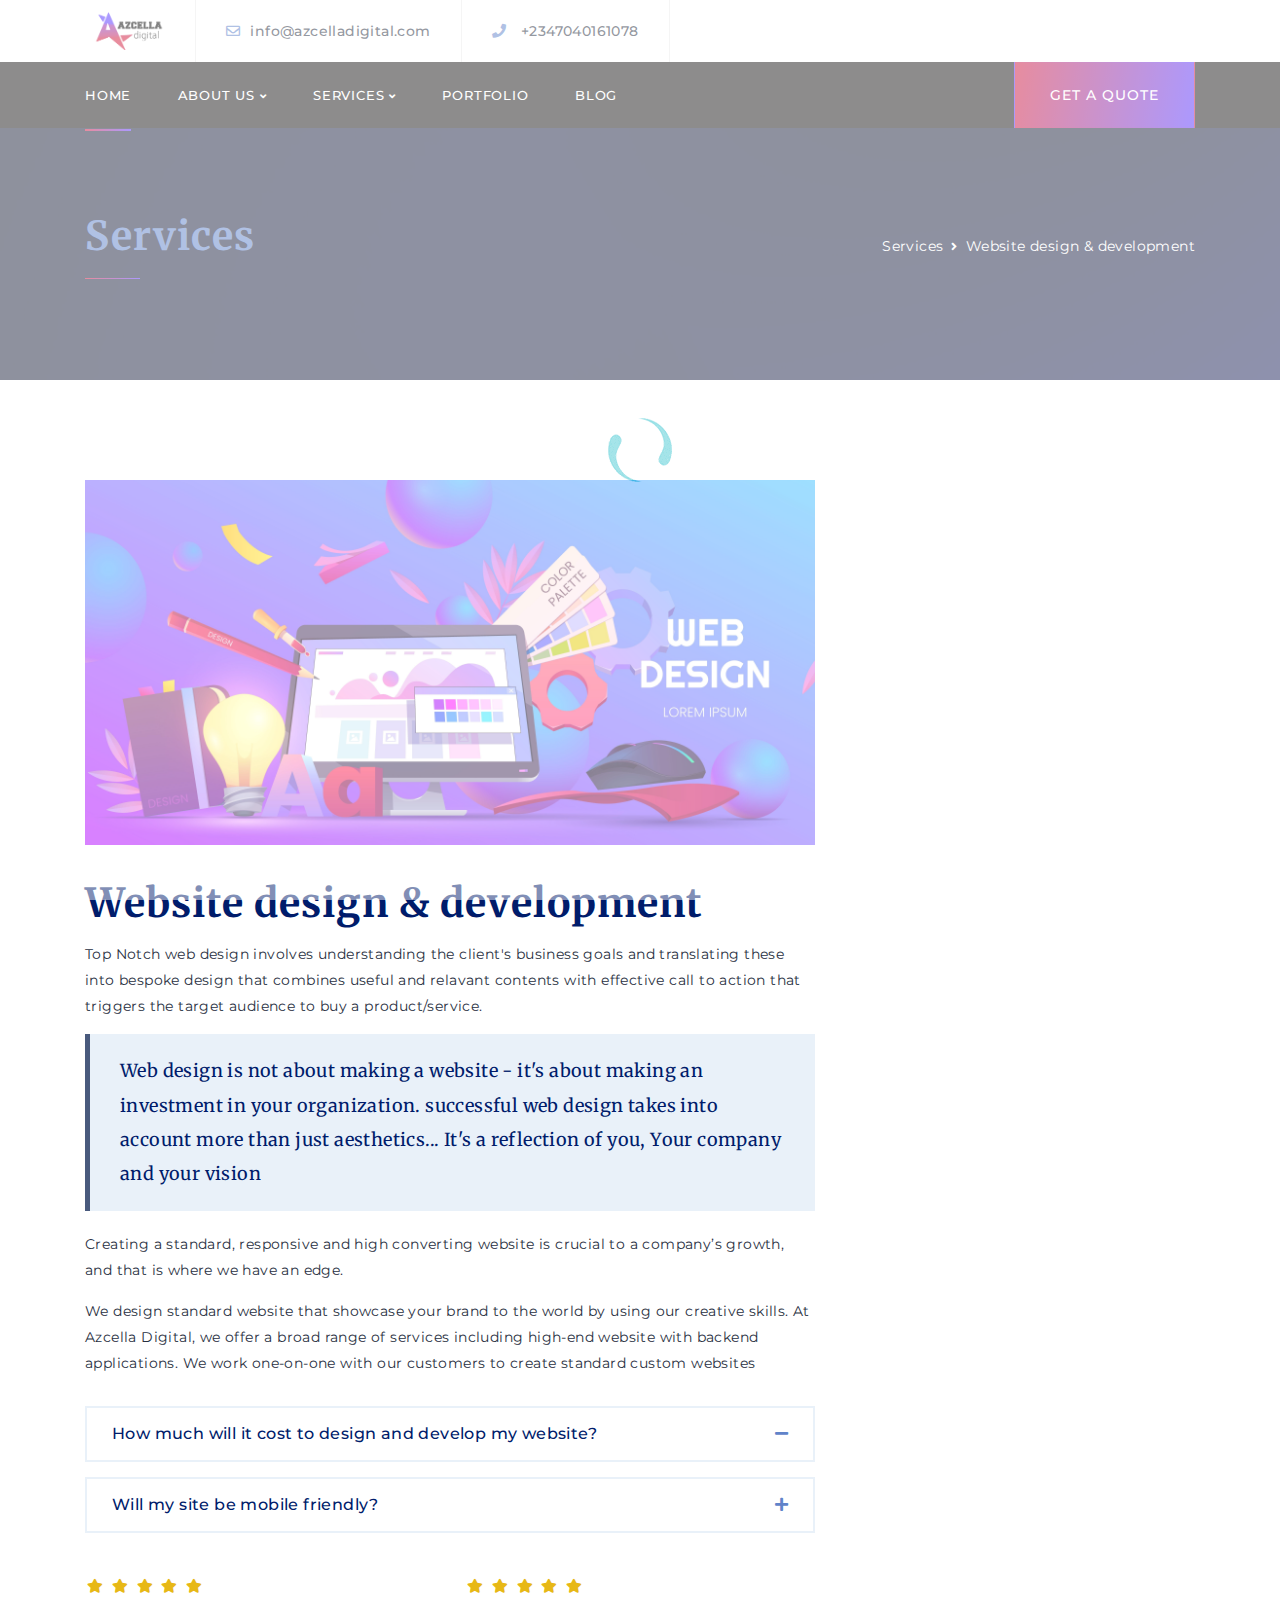
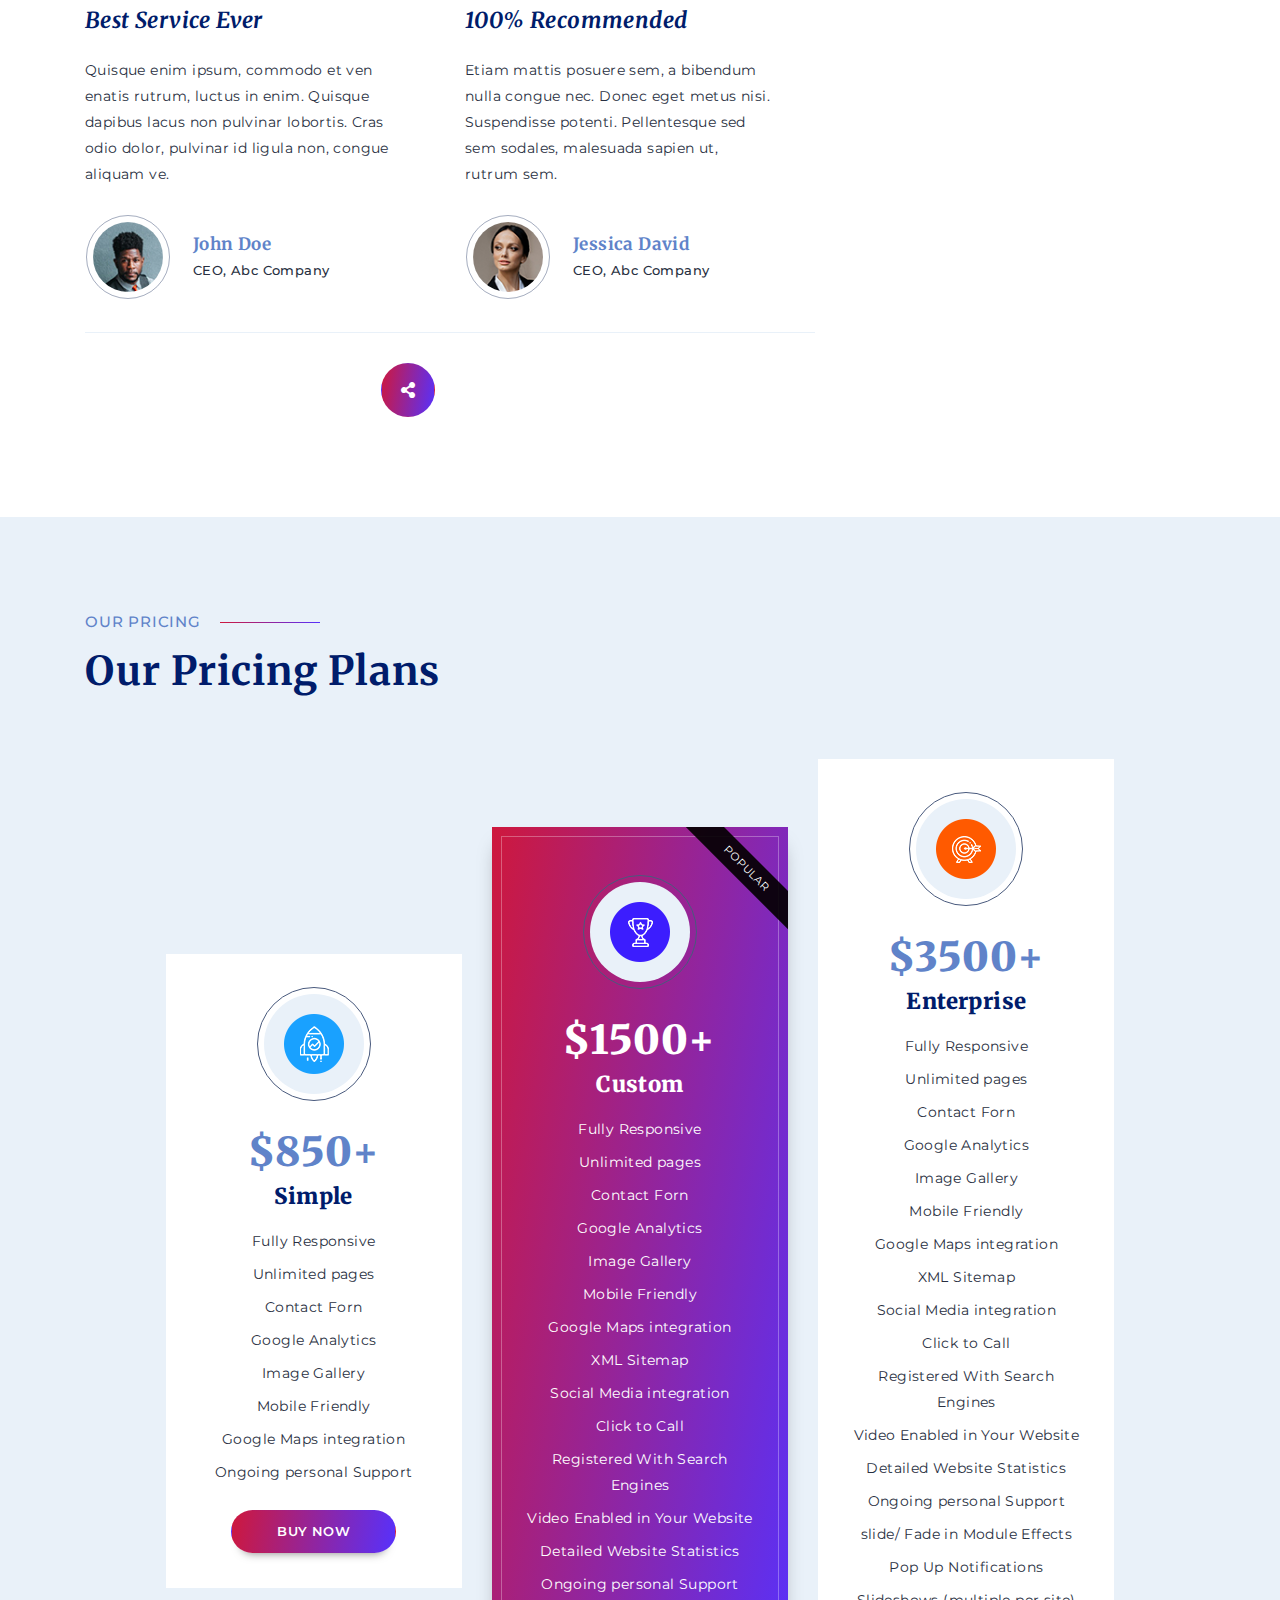
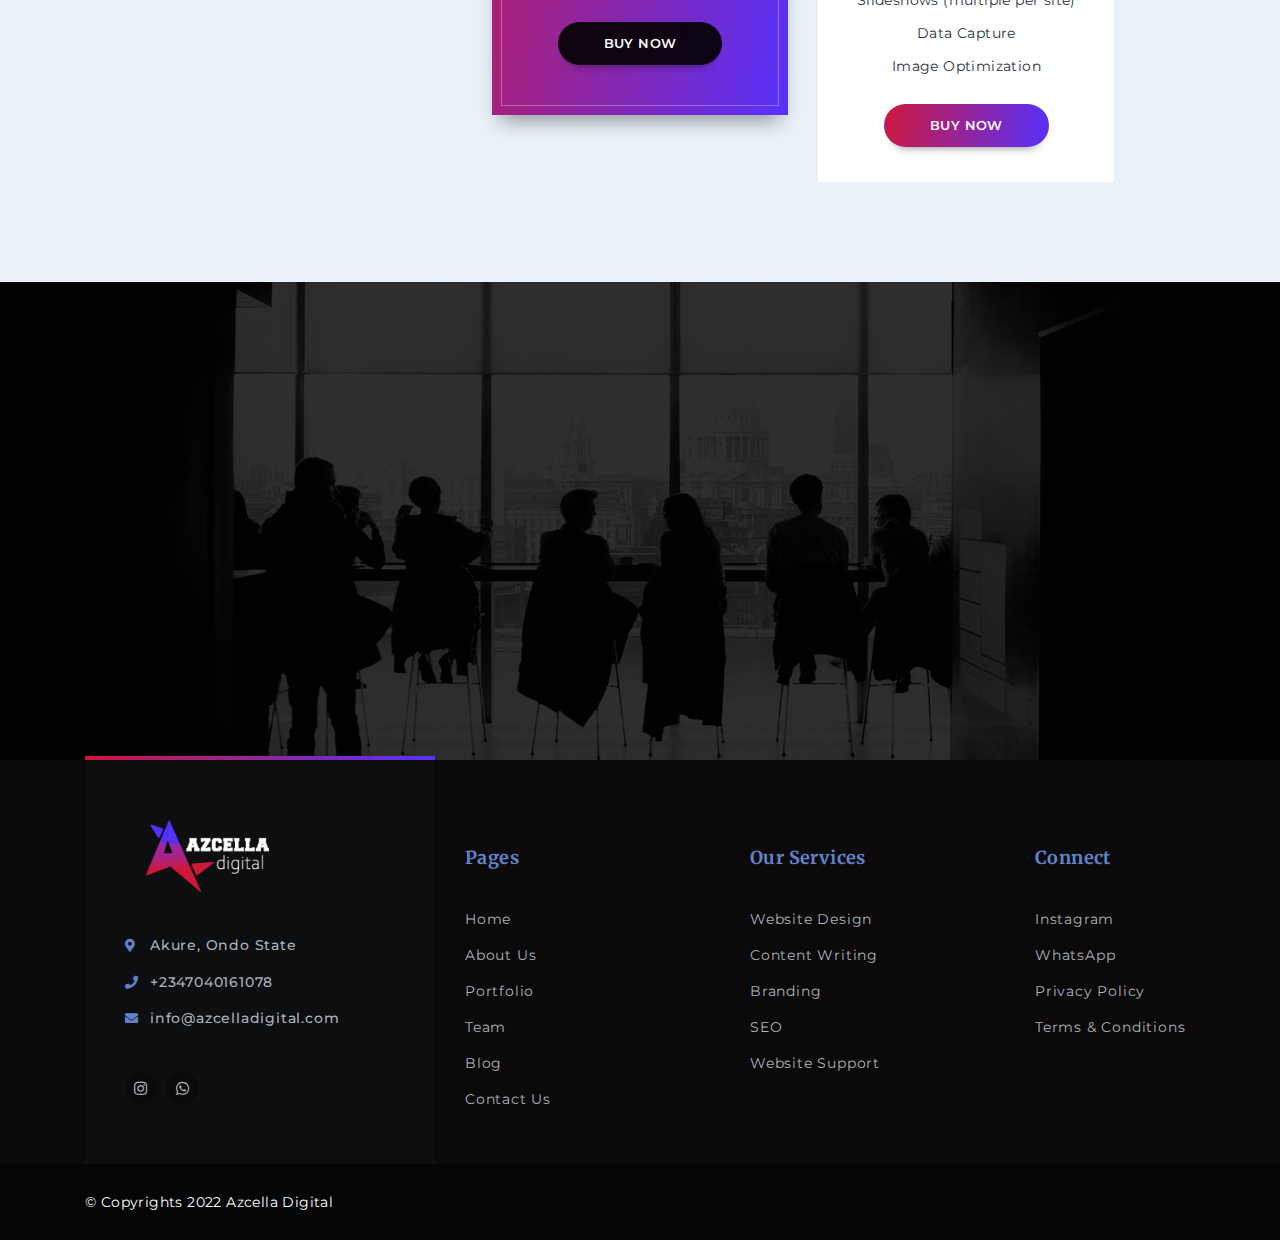
<file: web-design-and-development.html>
<!DOCTYPE html>
<html lang="en">


<head>
    <title>Website Design Agency and Development Company, based in NIGERIA </title>
    <meta charset="utf-8">
    <meta name="description" content="">
    <meta name="viewport" content="width=device-width, initial-scale=1">
    <!-- Calling Favicon -->
    <link rel="shortcut icon" type="image/x-icon" href="img/logo/icont.png">
    <!-- Calling Favicon -->
    <!-- ********************* -->
    <!-- CSS files -->
    <link rel="stylesheet" href="css/bootstrap.min.css">
    <link rel="stylesheet" href="css/animate.css">
    <link rel="stylesheet" href="css/all.min.css">
    <link rel="stylesheet" href="css/owl.carousel.min.css">
    <link rel="stylesheet" href="css/nice-select.css">
    <link rel="stylesheet" href="css/magnific-popup.css">
    <link rel="stylesheet" href="css/meanmenu.css" media="all">
    <link rel="stylesheet" href="css/default.css">
    <link rel="stylesheet" href="css/style.css">
    <link rel="stylesheet" class="color-changing" href="css/color.css">
    <link rel="stylesheet" href="css/responsive.css">
    <!-- End CSS files -->
</head>

<body>
    <!-- Preloader start -->
    <div class="loader-page flex-center">
        <img src="img/7.gif" alt="">
    </div>
    <!-- Preloader end -->
    <!-- Header start -->

    <header>
        <section class="top-header">
            <div class="container">
                <div class="row d-flex  align-items-center">
                    <div class="col-lg-8 col-md-7">
                        <div class="left-head-top d-flex">
                            <div class="contact-head logo-2">
                                <a href="index.html">
                                    <img src="img/logo/seclogo.png" style="width: 80px;" alt="">
                                </a>
                            </div>
                            <div class="contact-head mail flex-center d-none d-lg-flex">
                                <a class="black f-500" href="mailto:info@azcelladigital.com">
                                    <i class="far fa-envelope green mr-10"></i>info@azcelladigital.com
                                </a>
                            </div>
                            <div class="contact-head phone flex-center d-none d-sm-flex">
                                <a class="black f-500" href="tel:+2347040161078">
                                    <i class="fas fa-phone green mr-15  mr-10"></i>+2347040161078
                                </a>
                            </div>
                        </div>
                    </div>
                </div>
            </div>
        </section>
        <section class="bottom-head transition-4 bg-blue">
            <div class="container ">
                <div class="row align-items-center no-gutters">
                    <div class="col-lg-9 text-left p-md-0">
                        <div class="menu-links-2">
                            <nav class="main-menu main-menu-2 white">
                                <ul>
                                    <li class="active">
                                        <a href="index.html">Home</a>
                                    </li>
                                    <li>
                                        <a href="about-us.html">About Us <i class="fas fa-angle-down"></i></a>
                                        <ul class="submenu">
                                            <li><a href="about-us.html">About Us</a></li>
                                            <li>
                                                <a href="team.html">Our Team</a>
                                            </li>
                                        </ul>
                                    </li>
                                    <li>
                                        <a href="#">Services <i class="fas fa-angle-down"></i></a>
                                        <ul class="submenu">
                                            <li><a href="web-design-and-development.html">Website Design and Development</a></li>
                                            <li><a href="contents-wri.html">Content Writing</a></li>
                                            <li><a href="branding.html">Branding</a></li>
                                        </ul>
                                    </li>
                                    <li>
                                        <a href="portfolio-grid-3.html">Portfolio</a>
                                    </li>
                                    <li>
                                        <a href="blog-listing-grid.html">Blog</a>
                                    </li>
                                </ul>
                            </nav>
                        </div>
                        <div class="mobile-menu-2"></div>
                    </div>
                    <div class="col-lg-3 text-right d-none d-lg-block">
                        <a href="#" class="btn btn-square-green uppercase height-btn z-5 bt-heighted blob-small">get a quote</a>
                    </div>
                </div>
            </div>
        </section>
    </header>

   <!----header end-->

    <!-- immer banner start -->
    <section class="inner-banner pt-80 pb-95" style="background-image: url('img/bg/bg3.jpg');" data-overlay="7">
        <div class="container">
            <div class="row z-5 align-items-center">
                <div class="col-md-8 text-center text-md-left">
                    <h1 class="f-700 green">Services</h1>
                    <span class="green-line bg-green d-none d-md-inline-block"></span>
                </div>
                <div class="col-md-4 text-center text-md-right">
                    <nav aria-label="breadcrumb" class="banner-breadcump">
                        <ol class="breadcrumb justify-content-center">
                            <li class="breadcrumb-item"><a href="#">Services </a></li>
                            <li class="breadcrumb-item active" aria-current="page">Website design & development</li>
                        </ol>
                    </nav>
                </div>
            </div>
        </div>
    </section>
    <!-- immer banner end -->
    <!-- Service details area start -->
    <section class="service-details pt-100 pb-100">
        <div class="container">
            <div class="row">
                <div class="col-xl-8 col-lg-7">
                    <!-- left part -->
                    <div class="left-part">
                        <div class="service-img">
                            <img src="img/banner/webde.jpg" alt="">
                        </div>
                        <div class="sercice-content">
                            <h1 class="f-700 mt-30 mb-10">Website design &  development</h1>
                            <p>Top Notch web design involves understanding the client's business goals and translating these into bespoke  design that combines useful and relavant contents with effective call to action that triggers the target audience to buy a product/service.</p>
                            <div class="block-quote bg-light-white mb-20">
                                <p class="blue fs-18 lh-19 mb-0">Web design is not about making a website - it's about making an investment in your organization. successful web design takes into account more than just aesthetics... It's a reflection of you, Your company and your vision</p>
                            </div>
                            <p>Creating a standard, responsive and high converting website is crucial to a company’s growth, and that is where we have an edge.</p>
                            <p>We design standard website that showcase your brand to the world by using our creative skills. 
                                At Azcella Digital, we offer a broad range of services including high-end website with backend applications. We work one-on-one with our customers to create standard custom websites
                            </p>
                            <div class="faq-box bodered-faq mt-30 mb-40">
                                <div id="accordion">
                                    <div class="card">
                                        <div class="card-header" id="headingOne" data-toggle="collapse" data-target="#collapseOne" aria-expanded="true" aria-controls="collapseOne" role="button">
                                            <h5 class="mb-0">
                                                How much will it cost to design and develop my website?
                      </h5>
                                        </div>

                                        <div id="collapseOne" class="collapse" aria-labelledby="headingOne" data-parent="#accordion">
                                            <div class="card-body">
                                                Each Project is priced differently based on number of pages, integrations and timeline, To get a Qoute, we like to hold a Discovery call with you to talk about your needs and goals.
                                            </div>
                                        </div>
                                    </div>
                                    <div class="card">
                                        <div class="card-header  collapsed" id="headingTwo" data-toggle="collapse" data-target="#collapseTwo" aria-expanded="false" aria-controls="collapseTwo" role="button">
                                            <h5 class="mb-0">
                                                Will my site be mobile friendly?
                      </h5>
                                        </div>
                                        <div id="collapseTwo" class="collapse" aria-labelledby="headingTwo" data-parent="#accordion">
                                            <div class="card-body">
                                                Absolutely! more people are accessing the web via mobile phones than ever. We will work hard to ensure your website looks great on a variety of devices
                                            </div>
                                        </div>
                                    </div>  
                                </div>
                            </div>


                            <div class="row">
                                <div class="col-xl-6 mb-lg-40">
                                    <div class="each-quote-2 pr-40 pr-sm-00">
                                        <ul class="stars-rate mb-5" data-starsactive="5">
                                            <li class="text-md-left text-center">
                                                <i class="fas fa-star"></i>
                                                <i class="fas fa-star"></i>
                                                <i class="fas fa-star"></i>
                                                <i class="fas fa-star"></i>
                                                <i class="fas fa-star"></i>
                                            </li>
                                        </ul>
                                        <h4 class="italic f-700 mb-20">Best Service Ever</h4>
                                        <p class="mb-35">Quisque enim ipsum, commodo et ven enatis rutrum, luctus in enim. Quisque dapibus lacus non pulvinar lobortis. Cras odio dolor, pulvinar id ligula non, congue aliquam ve.</p>
                                        <div class="client-2-img d-flex align-items-center justify-content-md-start justify-content-center">
                                            <div class="img-div mr-30 pb-10">
                                                <div class="client-image">
                                                    <img src="img/testimonial/client1.jpg" class=" rounded-circle" alt="">
                                                </div>
                                            </div>
                                            <div class="client-text-2 mb-10">
                                                <h6 class="client-name green fs-17 f-700">John Doe</h6>
                                                <p class="mb-0 fs-13 f-500">CEO, Abc Company</p>
                                            </div>
                                        </div>
                                    </div>
                                </div>
                                <div class="col-xl-6">
                                    <div class="each-quote-2 pr-40 pr-sm-00 ">
                                        <ul class="stars-rate mb-5" data-starsactive="5">
                                            <li class="text-md-left text-center">
                                                <i class="fas fa-star"></i>
                                                <i class="fas fa-star"></i>
                                                <i class="fas fa-star"></i>
                                                <i class="fas fa-star"></i>
                                                <i class="fas fa-star"></i>
                                            </li>
                                        </ul>
                                        <h4 class="italic f-700 mb-20">100% Recommended</h4>
                                        <p class="mb-35">Etiam mattis posuere sem, a bibendum nulla congue nec. Donec eget metus nisi. Suspendisse potenti. Pellentesque sed sem sodales, malesuada sapien ut, rutrum sem.</p>
                                        <div class="client-2-img d-flex align-items-center justify-content-md-start justify-content-center">
                                            <div class="img-div mr-30 pb-10">
                                                <div class="client-image">
                                                    <img src="img/testimonial/client2.jpg" class=" rounded-circle" alt="">
                                                </div>
                                            </div>
                                            <div class="client-text-2 mb-10">
                                                <h6 class="client-name green fs-17 f-700">Jessica David</h6>
                                                <p class="mb-0 fs-13 f-500">CEO, Abc Company</p>
                                            </div>
                                        </div>
                                    </div>
                                </div>
                            </div>

                            <div class="hr-1 bg-light-white mt-30 mb-30"></div>

                            <div class="row align-items-center">
                                <div class="col-xl-6 text-center text-md-left text-xl-right">
                                    <div class="share-btn">
                                        <ul class="social-icons round-border transition-4 mb-md-60">
                                            <li>
                                                <a href="#"><i class="fab fa-instagram"></i></a>
                                            </li>
                                            <li>
                                                <a href="#"><i class="fab fa-whatsapp"></i></a>
                                            </li>
                                        </ul>
                                        <a href="#" class="btn circle-btn bg-green z-5"><i class="fas fa-share-alt"></i></a>
                                    </div>
                                </div>
                            </div>

                        </div>
                    </div>
                </div>
            </div>
        </div>
    </section>
       <!-- Pricing area start -->
       <section class="pricong-area bg-light-white pt-95 pb-100">
        <div class="container">
            <div class="row mb-60 align-items-end">
                <div class="col-lg-7 text-center text-lg-left">
                    <div class="fancy-head left-al">
                        <h5 class="line-head mb-15">
                  <span class="line before d-lg-none"></span>
                    Our Pricing
                  <span class="line after"></span>
                </h5>
                        <h1>Our Pricing Plans</h1>
                    </div>
                </div>
                <div class="col-lg-5 mt-md-25">
                    <ul class="nav nav-pills price-tabs align-items-center mb-15 justify-content-center float-lg-right">
                    </ul>
                </div>
            </div>
            <div class="row price-2-row">
                <div class="col-xl-12">
                    <div class="tab-content">
                        <div id="monthly" class=" tab-pane  active">
                            <div class="row justify-content-md-center align-items-center">
                                <div class="col-lg-4 col-md-6 mb-sm-30">
                                    <div class="price-each-2 relative text-center">
                                        <div class="price-head-2 mt-10 z-8">
                                            <div class="price-icon-2 relative flex-center">
                                                <img src="img/icons/b4.png" alt="">
                                            </div>
                                            <h1 class="f-900 green mt-30">$850+</h1>
                                            <h4 class="f-900 mb-15">Simple</h4>
                                        </div>
                                        <div class="price-text z-8">
                                            <ul>
                                                <li>Fully Responsive</li>
                                                <li>Unlimited pages</li>
                                                <li>Contact Forn</li>
                                                <li>Google Analytics</li>
                                                <li>Image Gallery</li>
                                                <li>Mobile Friendly</li>
                                                <li>Google Maps integration</li>
                                                <li>Ongoing personal Support</li>
                                            </ul>
                                        </div>
                                        <a href="#" class="btn btn-round mb-5 wide mt-25 z-8">Buy Now</a>
                                    </div>
                                </div>
                                <div class="col-lg-4 col-md-6">
                                    <div class="price-each-2 relative img-lined text-center active shadow-1">
                                        <div class="price-head-2 mt-10 z-8">
                                            <div class="price-icon-2 relative flex-center">
                                                <img src="img/icons/b5.png" alt="">
                                            </div>
                                            <h1 class="f-900 white mt-30">$1500+</h1>
                                            <h4 class="f-900 white mb-15">Custom</h4>
                                        </div>
                                        <div class="price-text z-8">
                                            <ul class=" white">
                                                <li>Fully Responsive</li>
                                                <li>Unlimited pages</li>
                                                <li>Contact Forn</li>
                                                <li>Google Analytics</li>
                                                <li>Image Gallery</li>
                                                <li>Mobile Friendly</li>
                                                <li>Google Maps integration</li>
                                                <li>XML Sitemap</li>
                                                <li>Social Media integration</li>
                                                <li>Click to Call</li>
                                                <li>Registered With Search Engines</li>
                                                <li>Video Enabled in Your Website</li>
                                                <li>Detailed Website Statistics</li>
                                                <li>Ongoing personal Support</li>
                                            </ul>
                                        </div>
                                        <a href="#" class="btn mb-5 btn-round-blue wide mt-25 z-8">Buy Now</a>
                                        <span class="price-tag fs-11">
                                         POPULAR
                                        </span>
                                    </div>
                                </div>
                                <div class="col-lg-4 col-md-6 mt-md-30">
                                    <div class="price-each-2 relative text-center">
                                        <div class="price-head-2 mt-10 z-8">
                                            <div class="price-icon-2 relative flex-center">
                                                <img src="img/icons/b6.png" alt="">
                                            </div>
                                            <h1 class="f-900 mt-30 green">$3500+</h1>
                                            <h4 class=" f-900 mb-15">Enterprise</h4>
                                        </div>
                                        <div class="price-text z-8">
                                            <ul>
                                                <li>Fully Responsive</li>
                                                <li>Unlimited pages</li>
                                                <li>Contact Forn</li>
                                                <li>Google Analytics</li>
                                                <li>Image Gallery</li>
                                                <li>Mobile Friendly</li>
                                                <li>Google Maps integration</li>
                                                <li>XML Sitemap</li>
                                                <li>Social Media integration</li>
                                                <li>Click to Call</li>
                                                <li>Registered With Search Engines</li>
                                                <li>Video Enabled in Your Website</li>
                                                <li>Detailed Website Statistics</li>
                                                <li>Ongoing personal Support</li>
                                                <li>slide/ Fade in Module Effects</li>
                                                <li>Pop Up Notifications</li>
                                                <li>Slideshows (multiple per site)</li>
                                                <li>Data Capture</li>
                                                <li>Image Optimization</li>
                                            </ul>
                                        </div>
                                        <a href="#" class="btn btn-round mb-5 wide mt-25 z-8">Buy Now</a>
                                    </div>
                                </div>
                            </div>
                        </div>
                    </div>
                </div>
            </div>
        </div>
    </section>
    <!-- Pricing area end -->
    <!-- Service details area end -->
  <!-- Mission and vision area end -->
    <!-- how it works area start -->
    <section class="how-it-works pt-100 pb-100 pt-sm-30 pb-sm-30" style="background-image: url('img/bg/bg-1.jpg');" data-overlay="9">
        <div class="container">
            <div class="row">
                <div class="col-lg-6 offset-lg-3 text-center">
                    <div class="how-it-content z-5 mt-5">
                        <h1 class="white f-700 mt-35 wow fadeInDown">Have a Question?</h1>
                        <p class="white mt-10 mb-40 wow fadeInDown">want further information, Not sure where to start ? we would love to discuss it with you ...Get In touch with us today</p>
                        <a href="contact-us.html" class="btn btn-square blob-small mb-35 wow fadeInUp">LET'S CREATE<i class="fas fa-long-arrow-alt-right ml-20"></i></a>
                    </div>
                </div>
            </div>
        </div>
    </section>
    <!-- how it works area end -->

<!-- Footer area start -->
<footer class="footer-area">
    <div class="container">
        <div class="row mb-sm-50 mb-xs-00">
            <div class="col-lg-4 z-5">
                <div class="contact-area relative h-100 mr-lg-20 mr-md-00">
                    <div class="footer-logo mb-35">
                        <img src="img/logo/mainlogo.png" style="width: 150px;"alt="">
                    </div>
                    <div class="contact-options mb-35">
                        <ul>
                            <li>
                                <i class="fas fa-map-marker-alt green"></i>Akure, Ondo State
                            </li>
                            <li>
                                <i class="fas fa-phone green"></i>+2347040161078
                            </li>
                            <li>
                                <i class="fas fa-envelope green"></i>info@azcelladigital.com
                            </li>
                        </ul>
                    </div>
                    <div class="social-links">
                        <ul class="social-icons">
                         <!------
                            <li>
                                <a href="#"><i class="fab fa-twitter"></i></a>
                            </li> 
                            <li>
                                <a href="#"><i class="fab fa-linkedin-in"></i></a>
                            </li>
                            ------>
                            <li>
                                <a href="https://instagram.com/azcelladigital?igshid=YmMyMTA2M2Y="><i class="fab fa-instagram"></i></a>
                            </li>
                            <li>
                                <a href="https://api.whatsapp.com/send/?phone=%2B23407040161078&text=Hello&app_absent=0"><i class="fab fa-whatsapp"></i></a>
                            </li>
                        </ul>
                    </div>
                </div>
            </div>
            <div class="col-lg-3 col-sm-4">
                <div class="footer-links pt-85 pt-md-50 mb-sm-70">
                    <h5 class="green f-700 mb-35">Pages</h5>
                    <ul class="links-list">
                        <li><a href="index.html">Home</a></li>
                        <li><a href="about-us.html">About Us</a></li>
                        <li><a href="portfolio-grid-3.html">Portfolio</a></li>
                          <li><a href="team.html">Team</a></li>
                          <li><a href="blog-listing-grid.html">Blog</a></li>
                        <li><a href="contact-us.html">Contact Us</a></li>
                    </ul>
                </div>
            </div>
            <div class="col-lg-3 col-sm-4">
                <div class="footer-links pt-85 pt-md-50 mb-sm-70">
                    <h5 class="green f-700 mb-35">Our Services</h5>
                    <ul class="links-list">
                        <li><a href="web-design-and-development.html">Website Design</a></li>
                        <li><a href="contents-wri.html">Content Writing</a></li>
                        <li><a href="branding.html">Branding</a></li>
                        <li><a href="#">SEO</a></li>
                        <li><a href="#">Website Support</a></li>
                    </ul>
                </div>
            </div>
            <div class="col-lg-2 col-sm-4">
                <div class="footer-links pt-85 pt-md-50 mb-50" >
                    <h5 class="green f-700 mb-35">Connect </h5>
                    <ul class="links-list">
                        <li><a href="https://instagram.com/azcelladigital?igshid=YmMyMTA2M2Y=">Instagram</a></li>
                        <li><a href="https://api.whatsapp.com/send/?phone=%2B23407040161078&text=Hello&app_absent=0">WhatsApp</a></li>
                        <li><a href="#">Privacy Policy</a></li>
                        <li><a href="#">Terms & Conditions</a></li>
                    </ul>
                </div>
            </div>
        </div>
    </div>
    <section class="copyright pt-25 pb-25">
        <div class="container">
            <div class="row align-items-center">
                <div class="col-xl-8">
                    <p class="mb-0 white">© Copyrights 2022 Azcella Digital</p>
                </div>
                <div class="col-xl-4 text-right">
                    <a href="#" class="btn scroll-btn f-right flex-center z-25 opacity-0">
                        <i class="fas fa-arrow-up"></i>
                    </a>
                </div>
            </div>
        </div>
    </section>
</footer>
<!-- Footer area end -->
<!-- ********************* ---->
    
    <!-- ********************* --->
    <!-- JS Files -->
    <script src="js/modernizr-3.5.0.min.js"></script>
    <script src="js/jquery-1.12.4.min.js"></script>
    <script src="js/bootstrap.bundle.min.js"></script>
    <script src="js/owl.carousel.min.js"></script>
    <script src="js/jquery.magnific-popup.min.js"></script>
    <script src="js/jquery.nice-select.min.js"></script>
    <script src="js/jquery.waypoints.min.js"></script>
    <script src="js/jquery.counterup.min.js"></script>
    <script src="js/jquery.countdown.min.js"></script>
    <script src="js/lightslider.min.js"></script>
    <script src="js/wow.min.js"></script>
    <script src="js/isotope.pkgd.min.js"></script>
    <script src="js/jquery.meanmenu.min.js"></script>
    <script src="js/main.js"></script>
    <!-- JS Files end -->
</body>


</html>
</file>
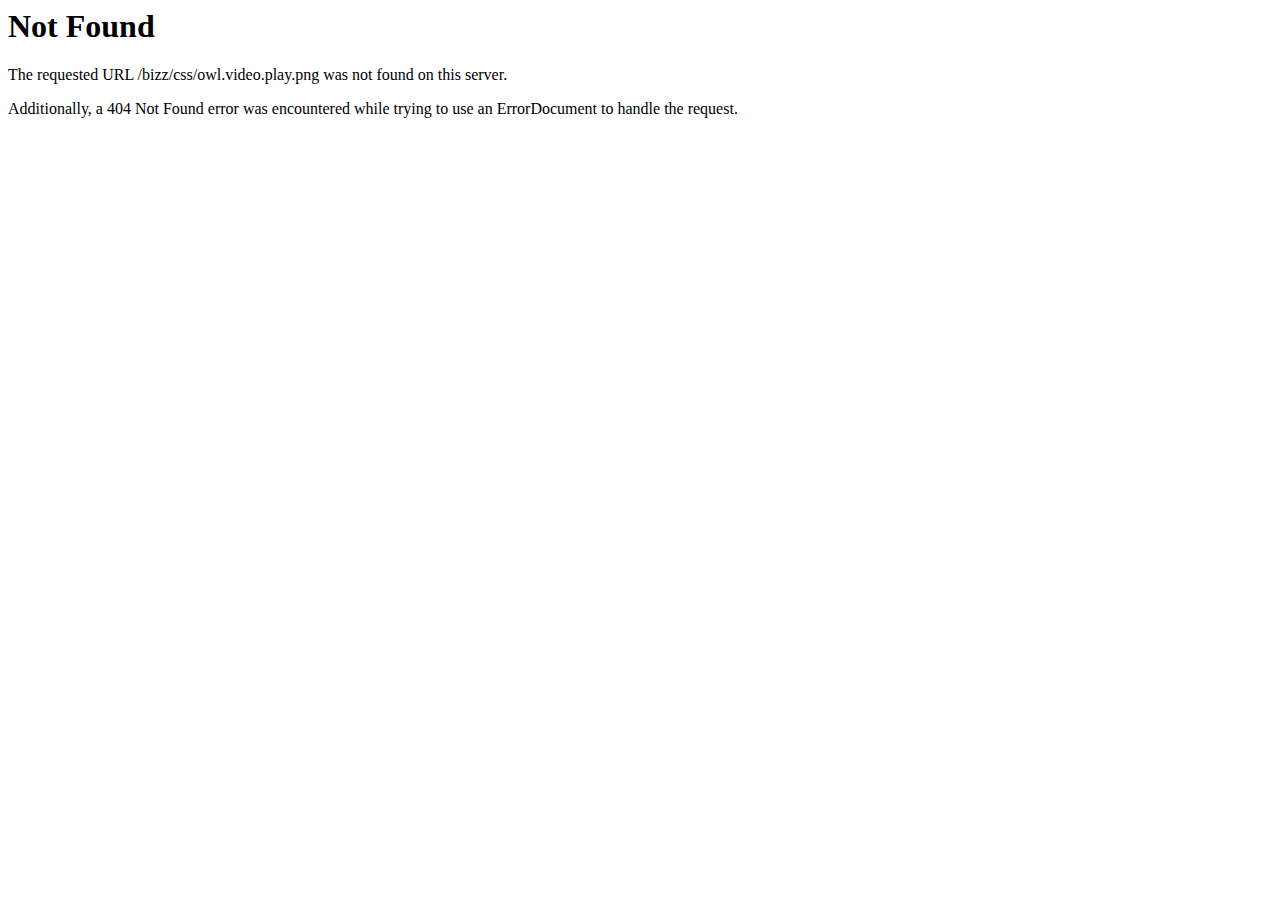
<file: css/owl.video.play.html>
<!DOCTYPE HTML PUBLIC "-//IETF//DTD HTML 2.0//EN">
<html><head>
<title>404 Not Found</title>
</head><body>
<h1>Not Found</h1>
<p>The requested URL /bizz/css/owl.video.play.png was not found on this server.</p>
<p>Additionally, a 404 Not Found
error was encountered while trying to use an ErrorDocument to handle the request.</p>
</body></html>
</file>
<file: css/nice-select.css>
.nice-select {
  -webkit-tap-highlight-color: transparent;
  background-color: #fff;
  border-radius: 5px;
  border: solid 1px #e8e8e8;
  box-sizing: border-box;
  clear: both;
  cursor: pointer;
  display: block;
  float: left;
  font-family: inherit;
  font-size: 14px;
  font-weight: normal;
  height: 42px;
  line-height: 40px;
  outline: none;
  padding-left: 18px;
  padding-right: 30px;
  position: relative;
  text-align: left !important;
  -webkit-transition: all 0.2s ease-in-out;
  transition: all 0.2s ease-in-out;
  -webkit-user-select: none;
     -moz-user-select: none;
      -ms-user-select: none;
          user-select: none;
  white-space: nowrap;
  width: auto; }
  .nice-select:hover {
    border-color: #dbdbdb; }
  .nice-select:active, .nice-select.open, .nice-select:focus {
    border-color: #999; }
  .nice-select:after {
    border-bottom: 2px solid #999;
    border-right: 2px solid #999;
    content: '';
    display: block;
    height: 5px;
    margin-top: -4px;
    pointer-events: none;
    position: absolute;
    right: 12px;
    top: 50%;
    -webkit-transform-origin: 66% 66%;
        -ms-transform-origin: 66% 66%;
            transform-origin: 66% 66%;
    -webkit-transform: rotate(45deg);
        -ms-transform: rotate(45deg);
            transform: rotate(45deg);
    -webkit-transition: all 0.15s ease-in-out;
    transition: all 0.15s ease-in-out;
    width: 5px; }
  .nice-select.open:after {
    -webkit-transform: rotate(-135deg);
        -ms-transform: rotate(-135deg);
            transform: rotate(-135deg); }
  .nice-select.open .list {
    opacity: 1;
    pointer-events: auto;
    -webkit-transform: scale(1) translateY(0);
        -ms-transform: scale(1) translateY(0);
            transform: scale(1) translateY(0); }
  .nice-select.disabled {
    border-color: #ededed;
    color: #999;
    pointer-events: none; }
    .nice-select.disabled:after {
      border-color: #cccccc; }
  .nice-select.wide {
    width: 100%; }
    .nice-select.wide .list {
      left: 0 !important;
      right: 0 !important; }
  .nice-select.right {
    float: right; }
    .nice-select.right .list {
      left: auto;
      right: 0; }
  .nice-select.small {
    font-size: 12px;
    height: 36px;
    line-height: 34px; }
    .nice-select.small:after {
      height: 4px;
      width: 4px; }
    .nice-select.small .option {
      line-height: 34px;
      min-height: 34px; }
  .nice-select .list {
    background-color: #fff;
    border-radius: 5px;
    box-shadow: 0 0 0 1px rgba(68, 68, 68, 0.11);
    box-sizing: border-box;
    margin-top: 4px;
    opacity: 0;
    overflow: hidden;
    padding: 0;
    pointer-events: none;
    position: absolute;
    top: 100%;
    left: 0;
    -webkit-transform-origin: 50% 0;
        -ms-transform-origin: 50% 0;
            transform-origin: 50% 0;
    -webkit-transform: scale(0.75) translateY(-21px);
        -ms-transform: scale(0.75) translateY(-21px);
            transform: scale(0.75) translateY(-21px);
    -webkit-transition: all 0.2s cubic-bezier(0.5, 0, 0, 1.25), opacity 0.15s ease-out;
    transition: all 0.2s cubic-bezier(0.5, 0, 0, 1.25), opacity 0.15s ease-out;
    z-index: 9; }
    .nice-select .list:hover .option:not(:hover) {
      background-color: transparent !important; }
  .nice-select .option {
    cursor: pointer;
    font-weight: 400;
    line-height: 40px;
    list-style: none;
    min-height: 40px;
    outline: none;
    padding-left: 18px;
    padding-right: 29px;
    text-align: left;
    -webkit-transition: all 0.2s;
    transition: all 0.2s; }
    .nice-select .option:hover, .nice-select .option.focus, .nice-select .option.selected.focus {
      background-color: #f6f6f6; }
    .nice-select .option.selected {
      font-weight: bold; }
    .nice-select .option.disabled {
      background-color: transparent;
      color: #999;
      cursor: default; }

.no-csspointerevents .nice-select .list {
  display: none; }

.no-csspointerevents .nice-select.open .list {
  display: block; }
</file>
<file: css/meanmenu.css>
/* hide the link until viewport size is reached */
a.meanmenu-reveal {
	display: none;
}

/* when under viewport size, .mean-container is added to body */
.mean-container .mean-bar {
	float: left;
	width: 100%;
	position: relative;
	background: #0c1923;
	padding: 4px 0;
	min-height: 42px;
	z-index: 999999;
}

.mean-container a.meanmenu-reveal {
	width: 22px;
	height: 22px;
	padding: 13px 13px 11px 13px;
	position: absolute;
	top: 0;
	right: 0;
	cursor: pointer;
	color: #fff;
	text-decoration: none;
	font-size: 16px;
	text-indent: -9999em;
	line-height: 22px;
	font-size: 1px;
	display: block;
	font-family: Arial, Helvetica, sans-serif;
	font-weight: 700;
}

.mean-container a.meanmenu-reveal span {
	display: block;
	background: #fff;
	height: 3px;
	margin-top: 3px;
}

.mean-container .mean-nav {
	float: left;
	width: 100%;
	background: #0c1923;
	margin-top: 44px;
}

.mean-container .mean-nav ul {
	padding: 0;
	margin: 0;
	width: 100%;
	list-style-type: none;
}

.mean-container .mean-nav ul li {
	position: relative;
	float: left;
	width: 100%;
}

.mean-container .mean-nav ul li a {
	display: block;
	float: left;
	width: 90%;
	padding: 1em 5%;
	margin: 0;
	text-align: left;
	color: #fff;
	border-top: 1px solid #383838;
	border-top: 1px solid rgba(255,255,255,0.5);
	text-decoration: none;
	text-transform: uppercase;
}

.mean-container .mean-nav ul li li a {
	width: 80%;
	padding: 1em 10%;
	border-top: 1px solid #f1f1f1;
	border-top: 1px solid rgba(255,255,255,0.25);
	opacity: 0.75;
	filter: alpha(opacity=75);
	text-shadow: none !important;
	visibility: visible;
}

.mean-container .mean-nav ul li.mean-last a {
	border-bottom: none;
	margin-bottom: 0;
}

.mean-container .mean-nav ul li li li a {
	width: 70%;
	padding: 1em 15%;
}

.mean-container .mean-nav ul li li li li a {
	width: 60%;
	padding: 1em 20%;
}

.mean-container .mean-nav ul li li li li li a {
	width: 50%;
	padding: 1em 25%;
}

.mean-container .mean-nav ul li a:hover {
	background: #252525;
	background: rgba(255,255,255,0.1);
}

.mean-container .mean-nav ul li a.mean-expand {
	margin-top: 1px;
	width: 26px;
	height: 32px;
	padding: 12px !important;
	text-align: center;
	position: absolute;
	right: 0;
	top: 0;
	z-index: 2;
	font-weight: 700;
	background: rgba(255,255,255,0.1);
	border: none !important;
	border-left: 1px solid rgba(255,255,255,0.4) !important;
	border-bottom: 1px solid rgba(255,255,255,0.2) !important;
}

.mean-container .mean-nav ul li a.mean-expand:hover {
	background: rgba(0,0,0,0.9);
}

.mean-container .mean-push {
	float: left;
	width: 100%;
	padding: 0;
	margin: 0;
	clear: both;
}

.mean-nav .wrapper {
	width: 100%;
	padding: 0;
	margin: 0;
}

/* Fix for box sizing on Foundation Framework etc. */
.mean-container .mean-bar, .mean-container .mean-bar * {
	-webkit-box-sizing: content-box;
	-moz-box-sizing: content-box;
	box-sizing: content-box;
}


.mean-remove {
	display: none !important;
}
</file>
<file: css/default.css>
/*============================================*/


/* Deafult css styles */


/*============================================*/


/*-- Margin Top --*/

.mt-5 {
    margin-top: 5px !important;
}

.mt-10 {
    margin-top: 10px;
}

.mt-15 {
    margin-top: 15px;
}

.mt-20 {
    margin-top: 20px;
}

.mt-25 {
    margin-top: 25px;
}

.mt-30 {
    margin-top: 30px;
}

.mt-35 {
    margin-top: 35px;
}

.mt-40 {
    margin-top: 40px;
}

.mt-45 {
    margin-top: 45px;
}

.mt-50 {
    margin-top: 50px;
}

.mt-55 {
    margin-top: 55px;
}

.mt-60 {
    margin-top: 60px;
}

.mt-65 {
    margin-top: 65px;
}

.mt-70 {
    margin-top: 70px;
}

.mt-75 {
    margin-top: 75px;
}

.mt-80 {
    margin-top: 80px;
}

.mt-85 {
    margin-top: 85px;
}

.mt-90 {
    margin-top: 90px;
}

.mt-95 {
    margin-top: 95px;
}

.mt-100 {
    margin-top: 100px;
}


/*-- Margin Bottom --*/

.mb-0 {
    margin-bottom: 0px !important;
}

.mb-5 {
    margin-bottom: 5px !important;
}

.mb-10 {
    margin-bottom: 10px;
}

.mb-15 {
    margin-bottom: 15px;
}

.mb-20 {
    margin-bottom: 20px;
}

.mb-25 {
    margin-bottom: 25px;
}

.mb-30 {
    margin-bottom: 30px;
}

.mb-35 {
    margin-bottom: 35px;
}

.mb-40 {
    margin-bottom: 40px;
}

.mb-45 {
    margin-bottom: 45px;
}

.mb-50 {
    margin-bottom: 50px;
}

.mb-55 {
    margin-bottom: 55px;
}

.mb-60 {
    margin-bottom: 60px;
}

.mb-65 {
    margin-bottom: 65px;
}

.mb-70 {
    margin-bottom: 70px;
}

.mb-75 {
    margin-bottom: 75px;
}

.mb-80 {
    margin-bottom: 80px;
}

.mb-85 {
    margin-bottom: 85px;
}

.mb-90 {
    margin-bottom: 90px;
}

.mb-95 {
    margin-bottom: 95px;
}

.mb-100 {
    margin-bottom: 100px;
}


/*--margin right--*/

.mr-5 {
    margin-right: 5px !important;
}

.mr-10 {
    margin-right: 10px;
}

.mr-15 {
    margin-right: 15px;
}

.mr-20 {
    margin-right: 20px;
}

.mr-25 {
    margin-right: 25px;
}

.mr-30 {
    margin-right: 30px;
}

.mr-35 {
    margin-right: 35px;
}

.mr-40 {
    margin-right: 40px;
}

.mr-45 {
    margin-right: 45px;
}

.mr-50 {
    margin-right: 50px;
}

.mr-55 {
    margin-right: 55px;
}

.mr-60 {
    margin-right: 60px;
}

.mr-65 {
    margin-right: 65px;
}

.mr-70 {
    margin-right: 70px;
}

.mr-75 {
    margin-right: 75px;
}

.mr-80 {
    margin-right: 80px;
}

.mr-85 {
    margin-right: 85px;
}

.mr-90 {
    margin-right: 90px;
}

.mr-95 {
    margin-right: 95px;
}

.mr-100 {
    margin-right: 100px;
}


/*--margin left--*/

.ml-5 {
    margin-left: 5px !important;
}

.ml-10 {
    margin-left: 10px;
}

.ml-15 {
    margin-left: 15px;
}

.ml-20 {
    margin-left: 20px;
}

.ml-25 {
    margin-left: 25px;
}

.ml-30 {
    margin-left: 30px;
}

.ml-35 {
    margin-left: 35px;
}

.ml-40 {
    margin-left: 40px;
}

.ml-45 {
    margin-left: 45px;
}

.ml-50 {
    margin-left: 50px;
}

.ml-55 {
    margin-left: 55px;
}

.ml-60 {
    margin-left: 60px;
}

.ml-65 {
    margin-left: 65px;
}

.ml-70 {
    margin-left: 70px;
}

.ml-75 {
    margin-left: 75px;
}

.ml-80 {
    margin-left: 80px;
}

.ml-85 {
    margin-left: 85px;
}

.ml-90 {
    margin-left: 90px;
}

.ml-95 {
    margin-left: 95px;
}

.ml-100 {
    margin-left: 100px;
}


/*-- Padding Top --*/

.pt-00 {
    padding-top: 0px !important;
}

.pt-5 {
    padding-top: 5px !important;
}

.pt-10 {
    padding-top: 10px;
}

.pt-15 {
    padding-top: 15px;
}

.pt-20 {
    padding-top: 20px;
}

.pt-25 {
    padding-top: 25px;
}

.pt-30 {
    padding-top: 30px;
}

.pt-35 {
    padding-top: 35px;
}

.pt-40 {
    padding-top: 40px;
}

.pt-45 {
    padding-top: 45px;
}

.pt-50 {
    padding-top: 50px;
}

.pt-55 {
    padding-top: 55px;
}

.pt-60 {
    padding-top: 60px;
}

.pt-65 {
    padding-top: 65px;
}

.pt-70 {
    padding-top: 70px;
}

.pt-75 {
    padding-top: 75px;
}

.pt-80 {
    padding-top: 80px;
}

.pt-85 {
    padding-top: 85px;
}

.pt-90 {
    padding-top: 90px;
}

.pt-95 {
    padding-top: 95px;
}

.pt-100 {
    padding-top: 100px;
}


/*-- Padding Bottom --*/

.pb-00 {
    padding-bottom: 0px !important;
}

.pb-5 {
    padding-bottom: 5px !important;
}

.pb-10 {
    padding-bottom: 10px;
}

.pb-15 {
    padding-bottom: 15px;
}

.pb-20 {
    padding-bottom: 20px;
}

.pb-25 {
    padding-bottom: 25px;
}

.pb-30 {
    padding-bottom: 30px;
}

.pb-35 {
    padding-bottom: 35px;
}

.pb-40 {
    padding-bottom: 40px;
}

.pb-45 {
    padding-bottom: 45px;
}

.pb-50 {
    padding-bottom: 50px;
}

.pb-55 {
    padding-bottom: 55px;
}

.pb-60 {
    padding-bottom: 60px;
}

.pb-65 {
    padding-bottom: 65px;
}

.pb-70 {
    padding-bottom: 70px;
}

.pb-75 {
    padding-bottom: 75px;
}

.pb-80 {
    padding-bottom: 80px;
}

.pb-85 {
    padding-bottom: 85px;
}

.pb-90 {
    padding-bottom: 90px;
}

.pb-95 {
    padding-bottom: 95px;
}

.pb-100 {
    padding-bottom: 100px;
}


/*-- Padding Left --*/

.pl-00 {
    padding-left: 0px !important;
    ;
}

.pl-5 {
    padding-left: 5px !important;
}

.pl-10 {
    padding-left: 10px;
}

.pl-15 {
    padding-left: 15px;
}

.pl-20 {
    padding-left: 20px;
}

.pl-25 {
    padding-left: 25px;
}

.pl-30 {
    padding-left: 30px;
}

.pl-35 {
    padding-left: 35px;
}

.pl-35 {
    padding-left: 35px;
}

.pl-40 {
    padding-left: 40px;
}

.pl-45 {
    padding-left: 45px;
}

.pl-50 {
    padding-left: 50px;
}

.pl-55 {
    padding-left: 55px;
}

.pl-60 {
    padding-left: 60px;
}

.pl-65 {
    padding-left: 65px;
}

.pl-70 {
    padding-left: 70px;
}

.pl-75 {
    padding-left: 75px;
}

.pl-80 {
    padding-left: 80px;
}

.pl-85 {
    padding-left: 80px;
}

.pl-90 {
    padding-left: 90px;
}

.pl-95 {
    padding-left: 95px;
}

.pl-100 {
    padding-left: 100px;
}


/*-- Padding Right --*/

.pr-00 {
    padding-right: 0px !important;
}

.pr-5 {
    padding-right: 5px !important;
}

.pr-10 {
    padding-right: 10px;
}

.pr-15 {
    padding-right: 15px;
}

.pr-20 {
    padding-right: 20px;
}

.pr-25 {
    padding-right: 35px;
}

.pr-30 {
    padding-right: 30px;
}

.pr-35 {
    padding-right: 35px;
}

.pr-35 {
    padding-right: 35px;
}

.pr-40 {
    padding-right: 40px;
}

.pr-45 {
    padding-right: 45px;
}

.pr-50 {
    padding-right: 50px;
}

.pr-55 {
    padding-right: 55px;
}

.pr-60 {
    padding-right: 60px;
}

.pr-65 {
    padding-right: 65px;
}

.pr-70 {
    padding-right: 70px;
}

.pr-75 {
    padding-right: 75px;
}

.pr-80 {
    padding-right: 80px;
}

.pr-85 {
    padding-right: 80px;
}

.pr-90 {
    padding-right: 90px;
}

.pr-95 {
    padding-right: 95px;
}

.pr-100 {
    padding-right: 100px;
}


/*============================================*/


/*Responsive Margin and Padding */


/*============================================*/


/* Large devices (desktops, 992px and down) */

@media (max-width: 1199px) {
    /*-- Margin Top --*/
    .mt-lg-00 {
        margin-top: 0px !important;
    }
    .mt-lg-5 {
        margin-top: 5px !important;
    }
    .mt-lg-10 {
        margin-top: 10px;
    }
    .mt-lg-15 {
        margin-top: 15px;
    }
    .mt-lg-20 {
        margin-top: 20px;
    }
    .mt-lg-25 {
        margin-top: 25px;
    }
    .mt-lg-30 {
        margin-top: 30px;
    }
    .mt-lg-35 {
        margin-top: 35px;
    }
    .mt-lg-40 {
        margin-top: 40px;
    }
    .mt-lg-45 {
        margin-top: 45px;
    }
    .mt-lg-50 {
        margin-top: 50px;
    }
    .mt-lg-55 {
        margin-top: 55px;
    }
    .mt-lg-60 {
        margin-top: 60px;
    }
    /*-- Margin Bottom --*/
    .mb-lg-00 {
        margin-bottom: 0px !important;
    }
    .mb-lg-5 {
        margin-bottom: 5px !important;
    }
    .mb-lg-10 {
        margin-bottom: 10px;
    }
    .mb-lg-15 {
        margin-bottom: 15px;
    }
    .mb-lg-20 {
        margin-bottom: 20px;
    }
    .mb-lg-25 {
        margin-bottom: 25px;
    }
    .mb-lg-30 {
        margin-bottom: 30px;
    }
    .mb-lg-35 {
        margin-bottom: 35px;
    }
    .mb-lg-40 {
        margin-bottom: 40px;
    }
    .mb-lg-45 {
        margin-bottom: 45px;
    }
    .mb-lg-50 {
        margin-bottom: 50px;
    }
    .mb-lg-55 {
        margin-bottom: 55px;
    }
    .mb-lg-60 {
        margin-bottom: 60px;
    }
    /*--margin right--*/
    .mr-lg-00 {
        margin-right: 0px !important;
    }
    .mr-lg-5 {
        margin-right: 5px !important;
    }
    .mr-lg-10 {
        margin-right: 10px;
    }
    .mr-lg-15 {
        margin-right: 15px;
    }
    .mr-lg-20 {
        margin-right: 20px;
    }
    .mr-lg-25 {
        margin-right: 25px;
    }
    .mr-lg-30 {
        margin-right: 30px;
    }
    .mr-lg-35 {
        margin-right: 35px;
    }
    .mr-lg-40 {
        margin-right: 40px;
    }
    .mr-lg-45 {
        margin-right: 45px;
    }
    .mr-lg-50 {
        margin-right: 50px;
    }
    .mr-lg-55 {
        margin-right: 55px;
    }
    .mr-lg-60 {
        margin-right: 60px;
    }
    /*--margin left--*/
    .ml-lg-00 {
        margin-left: 0px !important;
    }
    .ml-lg-5 {
        margin-left: 5px !important;
    }
    .ml-lg-10 {
        margin-left: 10px;
    }
    .ml-lg-15 {
        margin-left: 15px;
    }
    .ml-lg-20 {
        margin-left: 20px;
    }
    .ml-lg-25 {
        margin-left: 25px;
    }
    .ml-lg-30 {
        margin-left: 30px;
    }
    .ml-lg-35 {
        margin-left: 35px;
    }
    .ml-lg-40 {
        margin-left: 40px;
    }
    .ml-lg-45 {
        margin-left: 45px;
    }
    .ml-lg-50 {
        margin-left: 50px;
    }
    .ml-lg-55 {
        margin-left: 55px;
    }
    .ml-lg-60 {
        margin-left: 60px;
    }
    /*-- Padding Top --*/
    .pt-lg-00 {
        padding-top: 0px !important;
    }
    .pt-lg-5 {
        padding-top: 5px !important;
    }
    .pt-lg-10 {
        padding-top: 10px;
    }
    .pt-lg-15 {
        padding-top: 15px;
    }
    .pt-lg-20 {
        padding-top: 20px;
    }
    .pt-lg-25 {
        padding-top: 25px;
    }
    .pt-lg-30 {
        padding-top: 30px;
    }
    .pt-lg-35 {
        padding-top: 35px;
    }
    .pt-lg-40 {
        padding-top: 40px;
    }
    .pt-lg-45 {
        padding-top: 45px;
    }
    .pt-lg-50 {
        padding-top: 50px;
    }
    .pt-lg-55 {
        padding-top: 55px;
    }
    .pt-lg-60 {
        padding-top: 60px;
    }
    /*-- Padding Bottom --*/
    .pb-lg-00 {
        padding-bottom: 0px !important;
    }
    .pb-lg-5 {
        padding-bottom: 5px !important;
    }
    .pb-lg-10 {
        padding-bottom: 10px;
    }
    .pb-lg-15 {
        padding-bottom: 15px;
    }
    .pb-lg-20 {
        padding-bottom: 20px;
    }
    .pb-lg-25 {
        padding-bottom: 25px;
    }
    .pb-lg-30 {
        padding-bottom: 30px;
    }
    .pb-lg-35 {
        padding-bottom: 35px;
    }
    .pb-lg-40 {
        padding-bottom: 40px;
    }
    .pb-lg-45 {
        padding-bottom: 45px;
    }
    .pb-lg-50 {
        padding-bottom: 50px;
    }
    .pb-lg-55 {
        padding-bottom: 55px;
    }
    .pb-lg-60 {
        padding-bottom: 60px;
    }
    /*-- Padding Left --*/
    .pl-lg-00 {
        padding-left: 0px !important;
    }
    .pl-lg-5 {
        padding-left: 5px !important;
    }
    .pl-lg-10 {
        padding-left: 10px;
    }
    .pl-lg-15 {
        padding-left: 15px;
    }
    .pl-lg-20 {
        padding-left: 20px;
    }
    .pl-lg-25 {
        padding-left: 25px;
    }
    .pl-lg-30 {
        padding-left: 30px;
    }
    .pl-lg-35 {
        padding-left: 35px;
    }
    .pl-lg-35 {
        padding-left: 35px;
    }
    .pl-lg-40 {
        padding-left: 40px;
    }
    .pl-lg-45 {
        padding-left: 45px;
    }
    .pl-lg-50 {
        padding-left: 50px;
    }
    .pl-lg-55 {
        padding-left: 55px;
    }
    .pl-lg-60 {
        padding-left: 60px;
    }
    /*-- Padding Right --*/
    .pr-lg-00 {
        padding-right: 0px !important;
    }
    .pr-lg-5 {
        padding-right: 5px !important;
    }
    .pr-lg-10 {
        padding-right: 10px;
    }
    .pr-lg-15 {
        padding-right: 15px;
    }
    .pr-lg-20 {
        padding-right: 20px;
    }
    .pr-lg-25 {
        padding-right: 35px;
    }
    .pr-lg-30 {
        padding-right: 30px;
    }
    .pr-lg-35 {
        padding-right: 35px;
    }
    .pr-lg-35 {
        padding-right: 35px;
    }
    .pr-lg-40 {
        padding-right: 40px;
    }
    .pr-lg-45 {
        padding-right: 45px;
    }
    .pr-lg-50 {
        padding-right: 50px;
    }
    .pr-lg-55 {
        padding-right: 55px;
    }
    .pr-lg-60 {
        padding-right: 60px;
    }
}


/* Medium devices (tablets, 768px and up) */

@media (max-width: 991px) {
    /*-- Margin Top --*/
    .mt-md-00 {
        margin-top: 0px !important;
    }
    .mt-md-5 {
        margin-top: 5px !important;
    }
    .mt-md-10 {
        margin-top: 10px;
    }
    .mt-md-15 {
        margin-top: 15px;
    }
    .mt-md-20 {
        margin-top: 20px;
    }
    .mt-md-25 {
        margin-top: 25px;
    }
    .mt-md-30 {
        margin-top: 30px;
    }
    .mt-md-35 {
        margin-top: 35px;
    }
    .mt-md-40 {
        margin-top: 40px;
    }
    .mt-md-45 {
        margin-top: 45px;
    }
    .mt-md-50 {
        margin-top: 50px;
    }
    .mt-md-55 {
        margin-top: 55px;
    }
    .mt-md-60 {
        margin-top: 60px;
    }
    /*-- Margin Bottom --*/
    .mb-md-00 {
        margin-bottom: 0px !important;
    }
    .mb-md-5 {
        margin-bottom: 5px !important;
    }
    .mb-md-10 {
        margin-bottom: 10px;
    }
    .mb-md-15 {
        margin-bottom: 15px;
    }
    .mb-md-20 {
        margin-bottom: 20px;
    }
    .mb-md-25 {
        margin-bottom: 25px;
    }
    .mb-md-30 {
        margin-bottom: 30px;
    }
    .mb-md-35 {
        margin-bottom: 35px;
    }
    .mb-md-40 {
        margin-bottom: 40px;
    }
    .mb-md-45 {
        margin-bottom: 45px;
    }
    .mb-md-50 {
        margin-bottom: 50px;
    }
    .mb-md-55 {
        margin-bottom: 55px;
    }
    .mb-md-60 {
        margin-bottom: 60px;
    }
    /*--margin right--*/
    .mr-md-00 {
        margin-right: 0px !important;
    }
    .mr-md-5 {
        margin-right: 5px !important;
    }
    .mr-md-10 {
        margin-right: 10px;
    }
    .mr-md-15 {
        margin-right: 15px;
    }
    .mr-md-20 {
        margin-right: 20px;
    }
    .mr-md-25 {
        margin-right: 25px;
    }
    .mr-md-30 {
        margin-right: 30px;
    }
    .mr-md-35 {
        margin-right: 35px;
    }
    .mr-md-40 {
        margin-right: 40px;
    }
    .mr-md-45 {
        margin-right: 45px;
    }
    .mr-md-50 {
        margin-right: 50px;
    }
    .mr-md-55 {
        margin-right: 55px;
    }
    .mr-md-60 {
        margin-right: 60px;
    }
    /*--margin left--*/
    .ml-md-00 {
        margin-left: 0px !important;
    }
    .ml-md-5 {
        margin-left: 5px !important;
    }
    .ml-md-10 {
        margin-left: 10px;
    }
    .ml-md-15 {
        margin-left: 15px;
    }
    .ml-md-20 {
        margin-left: 20px;
    }
    .ml-md-25 {
        margin-left: 25px;
    }
    .ml-md-30 {
        margin-left: 30px;
    }
    .ml-md-35 {
        margin-left: 35px;
    }
    .ml-md-40 {
        margin-left: 40px;
    }
    .ml-md-45 {
        margin-left: 45px;
    }
    .ml-md-50 {
        margin-left: 50px;
    }
    .ml-md-55 {
        margin-left: 55px;
    }
    .ml-md-60 {
        margin-left: 60px;
    }
    /*-- Padding Top --*/
    .pt-md-00 {
        padding-top: 0px !important;
    }
    .pt-md-5 {
        padding-top: 5px !important;
    }
    .pt-md-10 {
        padding-top: 10px;
    }
    .pt-md-15 {
        padding-top: 15px;
    }
    .pt-md-20 {
        padding-top: 20px;
    }
    .pt-md-25 {
        padding-top: 25px;
    }
    .pt-md-30 {
        padding-top: 30px;
    }
    .pt-md-35 {
        padding-top: 35px;
    }
    .pt-md-40 {
        padding-top: 40px;
    }
    .pt-md-45 {
        padding-top: 45px;
    }
    .pt-md-50 {
        padding-top: 50px;
    }
    .pt-md-55 {
        padding-top: 55px;
    }
    .pt-md-60 {
        padding-top: 60px;
    }
    /*-- Padding Bottom --*/
    .pb-md-00 {
        padding-bottom: 0px !important;
    }
    .pb-md-5 {
        padding-bottom: 5px !important;
    }
    .pb-md-10 {
        padding-bottom: 10px;
    }
    .pb-md-15 {
        padding-bottom: 15px;
    }
    .pb-md-20 {
        padding-bottom: 20px;
    }
    .pb-md-25 {
        padding-bottom: 25px;
    }
    .pb-md-30 {
        padding-bottom: 30px;
    }
    .pb-md-35 {
        padding-bottom: 35px;
    }
    .pb-md-40 {
        padding-bottom: 40px;
    }
    .pb-md-45 {
        padding-bottom: 45px;
    }
    .pb-md-50 {
        padding-bottom: 50px;
    }
    .pb-md-55 {
        padding-bottom: 55px;
    }
    .pb-md-60 {
        padding-bottom: 60px;
    }
    /*-- Padding Left --*/
    .pl-md-00 {
        padding-left: 0px !important;
    }
    .pl-md-5 {
        padding-left: 5px !important;
    }
    .pl-md-10 {
        padding-left: 10px;
    }
    .pl-md-15 {
        padding-left: 15px;
    }
    .pl-md-20 {
        padding-left: 20px;
    }
    .pl-md-25 {
        padding-left: 25px;
    }
    .pl-md-30 {
        padding-left: 30px;
    }
    .pl-md-35 {
        padding-left: 35px;
    }
    .pl-md-35 {
        padding-left: 35px;
    }
    .pl-md-40 {
        padding-left: 40px;
    }
    .pl-md-45 {
        padding-left: 45px;
    }
    .pl-md-50 {
        padding-left: 50px;
    }
    .pl-md-55 {
        padding-left: 55px;
    }
    .pl-md-60 {
        padding-left: 60px;
    }
    /*-- Padding Right --*/
    .pr-md-00 {
        padding-right: 0px !important;
    }
    .pr-md-5 {
        padding-right: 5px !important;
    }
    .pr-md-10 {
        padding-right: 10px;
    }
    .pr-md-15 {
        padding-right: 15px;
    }
    .pr-md-20 {
        padding-right: 20px;
    }
    .pr-md-25 {
        padding-right: 35px;
    }
    .pr-md-30 {
        padding-right: 30px;
    }
    .pr-md-35 {
        padding-right: 35px;
    }
    .pr-md-35 {
        padding-right: 35px;
    }
    .pr-md-40 {
        padding-right: 40px;
    }
    .pr-md-45 {
        padding-right: 45px;
    }
    .pr-md-50 {
        padding-right: 50px;
    }
    .pr-md-55 {
        padding-right: 55px;
    }
    .pr-md-60 {
        padding-right: 60px;
    }
}


/* Small devices (landscape phones, 576px and up) */

@media (max-width: 767px) {
    /*-- Margin Top --*/
    .mt-sm-00 {
        margin-top: 0px !important;
    }
    .mt-sm-5 {
        margin-top: 5px !important;
    }
    .mt-sm-10 {
        margin-top: 10px;
    }
    .mt-sm-15 {
        margin-top: 15px;
    }
    .mt-sm-20 {
        margin-top: 20px;
    }
    .mt-sm-25 {
        margin-top: 25px;
    }
    .mt-sm-30 {
        margin-top: 30px;
    }
    .mt-sm-35 {
        margin-top: 35px;
    }
    .mt-sm-40 {
        margin-top: 40px;
    }
    .mt-sm-45 {
        margin-top: 45px;
    }
    .mt-sm-50 {
        margin-top: 50px;
    }
    .mt-sm-55 {
        margin-top: 55px;
    }
    .mt-sm-60 {
        margin-top: 60px;
    }
    /*-- Margin Bottom --*/
    .mb-sm-00 {
        margin-bottom: 0px !important;
    }
    .mb-sm-5 {
        margin-bottom: 5px !important;
    }
    .mb-sm-10 {
        margin-bottom: 10px;
    }
    .mb-sm-15 {
        margin-bottom: 15px;
    }
    .mb-sm-20 {
        margin-bottom: 20px;
    }
    .mb-sm-25 {
        margin-bottom: 25px;
    }
    .mb-sm-30 {
        margin-bottom: 30px;
    }
    .mb-sm-35 {
        margin-bottom: 35px;
    }
    .mb-sm-40 {
        margin-bottom: 40px;
    }
    .mb-sm-45 {
        margin-bottom: 45px;
    }
    .mb-sm-50 {
        margin-bottom: 50px;
    }
    .mb-sm-55 {
        margin-bottom: 55px;
    }
    .mb-sm-60 {
        margin-bottom: 60px;
    }
    /*--margin right--*/
    .mr-sm-00 {
        margin-right: 0px !important;
    }
    .mr-sm-5 {
        margin-right: 5px !important;
    }
    .mr-sm-10 {
        margin-right: 10px;
    }
    .mr-sm-15 {
        margin-right: 15px;
    }
    .mr-sm-20 {
        margin-right: 20px;
    }
    .mr-sm-25 {
        margin-right: 25px;
    }
    .mr-sm-30 {
        margin-right: 30px;
    }
    .mr-sm-35 {
        margin-right: 35px;
    }
    .mr-sm-40 {
        margin-right: 40px;
    }
    .mr-sm-45 {
        margin-right: 45px;
    }
    .mr-sm-50 {
        margin-right: 50px;
    }
    .mr-sm-55 {
        margin-right: 55px;
    }
    .mr-sm-60 {
        margin-right: 60px;
    }
    /*--margin left--*/
    .ml-sm-00 {
        margin-left: 0px !important;
    }
    .ml-sm-5 {
        margin-left: 5px !important;
    }
    .ml-sm-10 {
        margin-left: 10px;
    }
    .ml-sm-15 {
        margin-left: 15px;
    }
    .ml-sm-20 {
        margin-left: 20px;
    }
    .ml-sm-25 {
        margin-left: 25px;
    }
    .ml-sm-30 {
        margin-left: 30px;
    }
    .ml-sm-35 {
        margin-left: 35px;
    }
    .ml-sm-40 {
        margin-left: 40px;
    }
    .ml-sm-45 {
        margin-left: 45px;
    }
    .ml-sm-50 {
        margin-left: 50px;
    }
    .ml-sm-55 {
        margin-left: 55px;
    }
    .ml-sm-60 {
        margin-left: 60px;
    }
    /*-- Padding Top --*/
    .pt-sm-00 {
        padding-top: 0px !important;
    }
    .pt-sm-5 {
        padding-top: 5px !important;
    }
    .pt-sm-10 {
        padding-top: 10px;
    }
    .pt-sm-15 {
        padding-top: 15px;
    }
    .pt-sm-20 {
        padding-top: 20px;
    }
    .pt-sm-25 {
        padding-top: 25px;
    }
    .pt-sm-30 {
        padding-top: 30px;
    }
    .pt-sm-35 {
        padding-top: 35px;
    }
    .pt-sm-40 {
        padding-top: 40px;
    }
    .pt-sm-45 {
        padding-top: 45px;
    }
    .pt-sm-50 {
        padding-top: 50px;
    }
    .pt-sm-55 {
        padding-top: 55px;
    }
    .pt-sm-60 {
        padding-top: 60px;
    }
    /*-- Padding Bottom --*/
    .pb-sm-00 {
        padding-bottom: 0px !important;
    }
    .pb-sm-5 {
        padding-bottom: 5px !important;
    }
    .pb-sm-10 {
        padding-bottom: 10px;
    }
    .pb-sm-15 {
        padding-bottom: 15px;
    }
    .pb-sm-20 {
        padding-bottom: 20px;
    }
    .pb-sm-25 {
        padding-bottom: 25px;
    }
    .pb-sm-30 {
        padding-bottom: 30px;
    }
    .pb-sm-35 {
        padding-bottom: 35px;
    }
    .pb-sm-40 {
        padding-bottom: 40px;
    }
    .pb-sm-45 {
        padding-bottom: 45px;
    }
    .pb-sm-50 {
        padding-bottom: 50px;
    }
    .pb-sm-55 {
        padding-bottom: 55px;
    }
    .pb-sm-60 {
        padding-bottom: 60px;
    }
    /*-- Padding Left --*/
    .pl-sm-00 {
        padding-left: 0px !important;
    }
    .pl-sm-5 {
        padding-left: 5px !important;
    }
    .pl-sm-10 {
        padding-left: 10px;
    }
    .pl-sm-15 {
        padding-left: 15px;
    }
    .pl-sm-20 {
        padding-left: 20px;
    }
    .pl-sm-25 {
        padding-left: 25px;
    }
    .pl-sm-30 {
        padding-left: 30px;
    }
    .pl-sm-35 {
        padding-left: 35px;
    }
    .pl-sm-35 {
        padding-left: 35px;
    }
    .pl-sm-40 {
        padding-left: 40px;
    }
    .pl-sm-45 {
        padding-left: 45px;
    }
    .pl-sm-50 {
        padding-left: 50px;
    }
    .pl-sm-55 {
        padding-left: 55px;
    }
    .pl-sm-60 {
        padding-left: 60px;
    }
    /*-- Padding Right --*/
    .pr-sm-00 {
        padding-right: 0px !important;
    }
    .pr-sm-5 {
        padding-right: 5px !important;
    }
    .pr-sm-10 {
        padding-right: 10px;
    }
    .pr-sm-15 {
        padding-right: 15px;
    }
    .pr-sm-20 {
        padding-right: 20px;
    }
    .pr-sm-25 {
        padding-right: 35px;
    }
    .pr-sm-30 {
        padding-right: 30px;
    }
    .pr-sm-35 {
        padding-right: 35px;
    }
    .pr-sm-35 {
        padding-right: 35px;
    }
    .pr-sm-40 {
        padding-right: 40px;
    }
    .pr-sm-45 {
        padding-right: 45px;
    }
    .pr-sm-50 {
        padding-right: 50px;
    }
    .pr-sm-55 {
        padding-right: 55px;
    }
    .pr-sm-60 {
        padding-right: 60px;
    }
}


/* Small devices (landscape phones, 576px and up) */

@media (max-width: 575px) {
    /*-- Margin Top --*/
    .mt-xs-00 {
        margin-top: 0px !important;
    }
    .mt-xs-5 {
        margin-top: 5px !important;
    }
    .mt-xs-10 {
        margin-top: 10px;
    }
    .mt-xs-15 {
        margin-top: 15px;
    }
    .mt-xs-20 {
        margin-top: 20px;
    }
    .mt-xs-25 {
        margin-top: 25px;
    }
    .mt-xs-30 {
        margin-top: 30px;
    }
    .mt-xs-35 {
        margin-top: 35px;
    }
    .mt-xs-40 {
        margin-top: 40px;
    }
    .mt-xs-45 {
        margin-top: 45px;
    }
    .mt-xs-50 {
        margin-top: 50px;
    }
    .mt-xs-55 {
        margin-top: 55px;
    }
    .mt-xs-60 {
        margin-top: 60px;
    }
    /*-- Margin Bottom --*/
    .mb-xs-00 {
        margin-bottom: 0px !important;
    }
    .mb-xs-5 {
        margin-bottom: 5px !important;
    }
    .mb-xs-10 {
        margin-bottom: 10px;
    }
    .mb-xs-15 {
        margin-bottom: 15px;
    }
    .mb-xs-20 {
        margin-bottom: 20px;
    }
    .mb-xs-25 {
        margin-bottom: 25px;
    }
    .mb-xs-30 {
        margin-bottom: 30px;
    }
    .mb-xs-35 {
        margin-bottom: 35px;
    }
    .mb-xs-40 {
        margin-bottom: 40px;
    }
    .mb-xs-45 {
        margin-bottom: 45px;
    }
    .mb-xs-50 {
        margin-bottom: 50px;
    }
    .mb-xs-55 {
        margin-bottom: 55px;
    }
    .mb-xs-60 {
        margin-bottom: 60px;
    }
    /*--margin right--*/
    .mr-xs-00 {
        margin-right: 0px !important;
    }
    .mr-xs-5 {
        margin-right: 5px !important;
    }
    .mr-xs-10 {
        margin-right: 10px;
    }
    .mr-xs-15 {
        margin-right: 15px;
    }
    .mr-xs-20 {
        margin-right: 20px;
    }
    .mr-xs-25 {
        margin-right: 25px;
    }
    .mr-xs-30 {
        margin-right: 30px;
    }
    .mr-xs-35 {
        margin-right: 35px;
    }
    .mr-xs-40 {
        margin-right: 40px;
    }
    .mr-xs-45 {
        margin-right: 45px;
    }
    .mr-xs-50 {
        margin-right: 50px;
    }
    .mr-xs-55 {
        margin-right: 55px;
    }
    .mr-xs-60 {
        margin-right: 60px;
    }
    /*--margin left--*/
    .ml-xs-00 {
        margin-left: 0px !important;
    }
    .ml-xs-5 {
        margin-left: 5px !important;
    }
    .ml-xs-10 {
        margin-left: 10px;
    }
    .ml-xs-15 {
        margin-left: 15px;
    }
    .ml-xs-20 {
        margin-left: 20px;
    }
    .ml-xs-25 {
        margin-left: 25px;
    }
    .ml-xs-30 {
        margin-left: 30px;
    }
    .ml-xs-35 {
        margin-left: 35px;
    }
    .ml-xs-40 {
        margin-left: 40px;
    }
    .ml-xs-45 {
        margin-left: 45px;
    }
    .ml-xs-50 {
        margin-left: 50px;
    }
    .ml-xs-55 {
        margin-left: 55px;
    }
    .ml-xs-60 {
        margin-left: 60px;
    }
    /*-- Padding Top --*/
    .pt-xs-00 {
        padding-top: 0px !important;
    }
    .pt-xs-5 {
        padding-top: 5px !important;
    }
    .pt-xs-10 {
        padding-top: 10px;
    }
    .pt-xs-15 {
        padding-top: 15px;
    }
    .pt-xs-20 {
        padding-top: 20px;
    }
    .pt-xs-25 {
        padding-top: 25px;
    }
    .pt-xs-30 {
        padding-top: 30px;
    }
    .pt-xs-35 {
        padding-top: 35px;
    }
    .pt-xs-40 {
        padding-top: 40px;
    }
    .pt-xs-45 {
        padding-top: 45px;
    }
    .pt-xs-50 {
        padding-top: 50px;
    }
    .pt-xs-55 {
        padding-top: 55px;
    }
    .pt-xs-60 {
        padding-top: 60px;
    }
    /*-- Padding Bottom --*/
    .pb-xs-00 {
        padding-bottom: 0px !important;
    }
    .pb-xs-5 {
        padding-bottom: 5px !important;
    }
    .pb-xs-10 {
        padding-bottom: 10px;
    }
    .pb-xs-15 {
        padding-bottom: 15px;
    }
    .pb-xs-20 {
        padding-bottom: 20px;
    }
    .pb-xs-25 {
        padding-bottom: 25px;
    }
    .pb-xs-30 {
        padding-bottom: 30px;
    }
    .pb-xs-35 {
        padding-bottom: 35px;
    }
    .pb-xs-40 {
        padding-bottom: 40px;
    }
    .pb-xs-45 {
        padding-bottom: 45px;
    }
    .pb-xs-50 {
        padding-bottom: 50px;
    }
    .pb-xs-55 {
        padding-bottom: 55px;
    }
    .pb-xs-60 {
        padding-bottom: 60px;
    }
    /*-- Padding Left --*/
    .pl-xs-00 {
        padding-left: 0px !important;
    }
    .pl-xs-5 {
        padding-left: 5px !important;
    }
    .pl-xs-10 {
        padding-left: 10px;
    }
    .pl-xs-15 {
        padding-left: 15px;
    }
    .pl-xs-20 {
        padding-left: 20px;
    }
    .pl-xs-25 {
        padding-left: 25px;
    }
    .pl-xs-30 {
        padding-left: 30px;
    }
    .pl-xs-35 {
        padding-left: 35px;
    }
    .pl-xs-35 {
        padding-left: 35px;
    }
    .pl-xs-40 {
        padding-left: 40px;
    }
    .pl-xs-45 {
        padding-left: 45px;
    }
    .pl-xs-50 {
        padding-left: 50px;
    }
    .pl-xs-55 {
        padding-left: 55px;
    }
    .pl-xs-60 {
        padding-left: 60px;
    }
    /*-- Padding Right --*/
    .pr-xs-00 {
        padding-right: 0px !important;
    }
    .pr-xs-5 {
        padding-right: 5px !important;
    }
    .pr-xs-10 {
        padding-right: 10px;
    }
    .pr-xs-15 {
        padding-right: 15px;
    }
    .pr-xs-20 {
        padding-right: 20px;
    }
    .pr-xs-25 {
        padding-right: 35px;
    }
    .pr-xs-30 {
        padding-right: 30px;
    }
    .pr-xs-35 {
        padding-right: 35px;
    }
    .pr-xs-35 {
        padding-right: 35px;
    }
    .pr-xs-40 {
        padding-right: 40px;
    }
    .pr-xs-45 {
        padding-right: 45px;
    }
    .pr-xs-50 {
        padding-right: 50px;
    }
    .pr-xs-55 {
        padding-right: 55px;
    }
    .pr-xs-60 {
        padding-right: 60px;
    }
}


/*============================================*/


/* Font size options */


/*============================================*/

.fs-11 {
    font-size: 11px;
}

.fs-12 {
    font-size: 12px;
}

.fs-13 {
    font-size: 13px;
}

.fs-14 {
    font-size: 14px;
}

.fs-15 {
    font-size: 15px;
}

.fs-16 {
    font-size: 16px;
}

.fs-17 {
    font-size: 17px;
}

.fs-18 {
    font-size: 18px;
}

.fs-19 {
    font-size: 19px;
}

.fs-20 {
    font-size: 20px;
}

.fs-21 {
    font-size: 21px;
}

.fs-22 {
    font-size: 22px;
}

.fs-23 {
    font-size: 23px;
}

.fs-24 {
    font-size: 24px;
}

.fs-25 {
    font-size: 25px;
}

.fs-26 {
    font-size: 26px;
}

.fs-27 {
    font-size: 27px;
}

.fs-28 {
    font-size: 28px;
}

.fs-29 {
    font-size: 29px;
}

.fs-30 {
    font-size: 30px;
}

.fs-31 {
    font-size: 31px;
}

.fs-32 {
    font-size: 32px;
}

.fs-33 {
    font-size: 33px;
}

.fs-34 {
    font-size: 34px;
}

.fs-35 {
    font-size: 35px;
}

.fs-36 {
    font-size: 36px;
}

.fs-37 {
    font-size: 37px;
}

.fs-38 {
    font-size: 38px;
}

.fs-39 {
    font-size: 39px;
}

.fs-40 {
    font-size: 40px;
}

.fs-41 {
    font-size: 41px;
}

.fs-42 {
    font-size: 42px;
}

.fs-43 {
    font-size: 43px;
}

.fs-44 {
    font-size: 44px;
}

.fs-45 {
    font-size: 45px;
}

.fs-46 {
    font-size: 46px;
}

.fs-47 {
    font-size: 47px;
}

.fs-48 {
    font-size: 48px;
}

.fs-49 {
    font-size: 49px;
}

.fs-50 {
    font-size: 50px;
}


/*============================================*/


/* Font weight options */


/*============================================*/

.f-900 {
    font-weight: 900;
}

.f-800 {
    font-weight: 800;
}

.f-700 {
    font-weight: 700;
}

.f-600 {
    font-weight: 600;
}

.f-500 {
    font-weight: 500;
}

.f-400 {
    font-weight: 400;
}

.f-300 {
    font-weight: 300;
}

.f-200 {
    font-weight: 200;
}

.f-100 {
    font-weight: 100;
}

.italic {
    font-style: italic;
}


/*============================================*/


/* Line height */


/*============================================*/

.lh-10 {
    line-height: 1;
}

.lh-11 {
    line-height: 1.1;
}

.lh-12 {
    line-height: 1.2;
}

.lh-13 {
    line-height: 1.3;
}

.lh-14 {
    line-height: 1.4;
}

.lh-15 {
    line-height: 1.5;
}

.lh-16 {
    line-height: 1.6;
}

.lh-17 {
    line-height: 1.7;
}

.lh-18 {
    line-height: 1.8;
}

.lh-19 {
    line-height: 1.9;
}

.lh-20 {
    line-height: 2;
}

.lh-21 {
    line-height: 2.1;
}

.lh-22 {
    line-height: 2.2;
}

.lh-23 {
    line-height: 2.3;
}

.lh-24 {
    line-height: 2.4;
}

.lh-25 {
    line-height: 2.5;
}


/*============================================*/


/* Radius options */


/*============================================*/

.radius-1 {
    border-radius: 1px;
}

.radius-2 {
    border-radius: 2px;
}

.radius-3 {
    border-radius: 3px;
}

.radius-4 {
    border-radius: 4px;
}

.radius-5 {
    border-radius: 5px;
}

.radius-6 {
    border-radius: 6px;
}

.radius-7 {
    border-radius: 7px;
}

.radius-8 {
    border-radius: 8px;
}

.radius-9 {
    border-radius: 9px;
}

.radius-10 {
    border-radius: 10px;
}

.radius-15 {
    border-radius: 15px;
}

.radius-20 {
    border-radius: 20px;
}

.radius-25 {
    border-radius: 25px;
}

.radius-30 {
    border-radius: 30px;
}

.radius-35 {
    border-radius: 35px;
}

.radius-40 {
    border-radius: 40px;
}

.radius-45 {
    border-radius: 45px;
}

.radius-50 {
    border-radius: 50px;
}

.radius-100 {
    border-radius: 100px;
}


/*============================================*/


/* Opacity options */


/*============================================*/

.opacity-0 {
    opacity: 0.0;
}

.opacity-1 {
    opacity: 0.1;
}

.opacity-2 {
    opacity: 0.2;
}

.opacity-3 {
    opacity: 0.3;
}

.opacity-4 {
    opacity: 0.4;
}

.opacity-5 {
    opacity: 0.5;
}

.opacity-6 {
    opacity: 0.6;
}

.opacity-7 {
    opacity: 0.7;
}

.opacity-8 {
    opacity: 0.8;
}

.opacity-9 {
    opacity: 0.9
}

.opacity-10 {
    opacity: 1.0;
}


/*============================================*/


/* z-index values */


/*============================================*/

.z-1,
.z-2,
.z-3,
.z-4,
.z-5,
.z-6,
.z-7,
.z-8,
.z-9,
.z-10,
.z-15,
.z-20,
.z-25,
.z-30,
.z-35,
.z-40,
.z-45,
.z-50 {
    position: relative;
}

.z-1 {
    z-index: 1;
}

.z-2 {
    z-index: 2;
}

.z-3 {
    z-index: 3;
}

.z-4 {
    z-index: 4;
}

.z-5 {
    z-index: 5;
}

.z-6 {
    z-index: 6;
}

.z-7 {
    z-index: 7;
}

.z-8 {
    z-index: 8;
}

.z-9 {
    z-index: 9;
}

.z-10 {
    z-index: 10;
}

.z-15 {
    z-index: 15;
}

.z-20 {
    z-index: 20;
}

.z-25 {
    z-index: 25;
}

.z-30 {
    z-index: 30;
}

.z-35 {
    z-index: 35;
}

.z-40 {
    z-index: 40;
}

.z-45 {
    z-index: 45;
}

.z-50 {
    z-index: 50;
}


/*============================================*/


/* Overlay color bg options */


/*============================================*/

.bg-cover {
    background-size: cover;
    background-position: center center;
}

[data-overlay] {
    position: relative;
    background-size: cover;
    background-position: center center;
}

[data-overlay]::before {
    content: "";
    height: 100%;
    left: 0;
    position: absolute;
    top: 0;
    width: 100%;
    z-index: 1;
}

[data-overlay="1"]::before {
    opacity: 0.1;
}

[data-overlay="15"]::before {
    opacity: 0.15;
}

[data-overlay="2"]::before {
    opacity: 0.2;
}

[data-overlay="3"]::before {
    opacity: 0.3;
}

[data-overlay="4"]::before {
    opacity: 0.4;
}

[data-overlay="5"]::before {
    opacity: 0.5;
}

[data-overlay="6"]::before {
    opacity: 0.6;
}

[data-overlay="7"]::before {
    opacity: 0.7;
}

[data-overlay="8"]::before {
    opacity: 0.8;
}

[data-overlay="85"]::before {
    opacity: 0.85;
}

[data-overlay="9"]::before {
    opacity: 0.9;
}


/*============================================*/


/* Custome radio and checkbox */


/*============================================*/

.custom-checkbox .custom-control-input:checked~.custom-control-label::before {
    background-color: #e9f1f9;
    border: 1px solid #09bc8a;
}

.custom-checkbox .custom-control-input:checked~.custom-control-label::after {
    background-image: url("data:image/svg+xml;charset=utf8,%3Csvg xmlns='http://www.w3.org/2000/svg' viewBox='0 0 8 8'%3E%3Cpath fill='MediumSeaGreen' d='M6.564.75l-3.59 3.612-1.538-1.55L0 4.26 2.974 7.25 8 2.193z'/%3E%3C/svg%3E");
    background-size: 10px;
}

.custom-control-input:focus~.custom-control-label::before {
    box-shadow: none;
}


/*============================================*/


/* Star rating  */


/*============================================*/

[data-starsactive] li i {
    color: rgba(255, 255, 255, 0.30);
}

[data-starsactive~="1"] li i:nth-child(1) {
    color: #e7b816;
}

[data-starsactive~="2"] li i:nth-child(1),
[data-starsactive~="2"] li i:nth-child(2) {
    color: #e7b816;
}

[data-starsactive~="3"] li i:nth-child(1),
[data-starsactive~="3"] li i:nth-child(2),
[data-starsactive~="3"] li i:nth-child(3) {
    color: #e7b816;
}

[data-starsactive~="4"] li i:nth-child(1),
[data-starsactive~="4"] li i:nth-child(2),
[data-starsactive~="4"] li i:nth-child(3),
[data-starsactive~="4"] li i:nth-child(4) {
    color: #e7b816;
}

[data-starsactive~="5"] li i:nth-child(1),
[data-starsactive~="5"] li i:nth-child(2),
[data-starsactive~="5"] li i:nth-child(3),
[data-starsactive~="5"] li i:nth-child(4),
[data-starsactive~="5"] li i:nth-child(5) {
    color: #e7b816;
}


/*============================================*/


/* Custome animation classess */


/*============================================*/

@-webkit-keyframes fadeIn {
    from {
        opacity: 0;
    }
    to {
        opacity: 1;
    }
}

@keyframes fadeIn {
    from {
        opacity: 0;
    }
    to {
        opacity: 1;
    }
}

.fadeIn {
    -webkit-animation-name: fadeIn;
    animation-name: fadeIn;
}

@-webkit-keyframes fadeInDown {
    from {
        opacity: 0;
        -webkit-transform: translate3d(0, -20%, 0);
        transform: translate3d(0, -20%, 0);
    }
    to {
        opacity: 1;
        -webkit-transform: translate3d(0, 0, 0);
        transform: translate3d(0, 0, 0);
    }
}

@keyframes fadeInDown {
    from {
        opacity: 0;
        -webkit-transform: translate3d(0, -20%, 0);
        transform: translate3d(0, -20%, 0);
    }
    to {
        opacity: 1;
        -webkit-transform: translate3d(0, 0, 0);
        transform: translate3d(0, 0, 0);
    }
}

.fadeInDown {
    -webkit-animation-name: fadeInDown;
    animation-name: fadeInDown;
}

@-webkit-keyframes fadeInLeft {
    from {
        opacity: 0;
        -webkit-transform: translate3d(-3%, 0, 0);
        transform: translate3d(-3%, 0, 0);
    }
    to {
        opacity: 1;
        -webkit-transform: translate3d(0, 0, 0);
        transform: translate3d(0, 0, 0);
    }
}

@keyframes fadeInLeft {
    from {
        opacity: 0;
        -webkit-transform: translate3d(-3%, 0, 0);
        transform: translate3d(-3%, 0, 0);
    }
    to {
        opacity: 1;
        -webkit-transform: translate3d(0, 0, 0);
        transform: translate3d(0, 0, 0);
    }
}

.fadeInLeft {
    -webkit-animation-name: fadeInLeft;
    animation-name: fadeInLeft;
}

@-webkit-keyframes fadeInRight {
    from {
        opacity: 0;
        -webkit-transform: translate3d(3%, 0, 0);
        transform: translate3d(3%, 0, 0);
    }
    to {
        opacity: 1;
        -webkit-transform: translate3d(0, 0, 0);
        transform: translate3d(0, 0, 0);
    }
}

@keyframes fadeInRight {
    from {
        opacity: 0;
        -webkit-transform: translate3d(3%, 0, 0);
        transform: translate3d(3%, 0, 0);
    }
    to {
        opacity: 1;
        -webkit-transform: translate3d(0, 0, 0);
        transform: translate3d(0, 0, 0);
    }
}

.fadeInRight {
    -webkit-animation-name: fadeInRight;
    animation-name: fadeInRight;
}

@-webkit-keyframes fadeInUp {
    from {
        opacity: 0;
        -webkit-transform: translate3d(0, 5%, 0);
        transform: translate3d(0, 5%, 0);
    }
    to {
        opacity: 1;
        -webkit-transform: translate3d(0, 0, 0);
        transform: translate3d(0, 0, 0);
    }
}

@keyframes fadeInUp {
    from {
        opacity: 0;
        -webkit-transform: translate3d(0, 5%, 0);
        transform: translate3d(0, 5%, 0);
    }
    to {
        opacity: 1;
        -webkit-transform: translate3d(0, 0, 0);
        transform: translate3d(0, 0, 0);
    }
}

.fadeInUp {
    -webkit-animation-name: fadeInUp;
    animation-name: fadeInUp;
}

@-webkit-keyframes fadeOut {
    from {
        opacity: 1;
    }
    to {
        opacity: 0;
    }
}

@keyframes fadeOut {
    from {
        opacity: 1;
    }
    to {
        opacity: 0;
    }
}

.fadeOut {
    -webkit-animation-name: fadeOut;
    animation-name: fadeOut;
}

@-webkit-keyframes fadeOutDown {
    from {
        opacity: 1;
    }
    to {
        opacity: 0;
        -webkit-transform: translate3d(0, 100%, 0);
        transform: translate3d(0, 100%, 0);
    }
}

@keyframes fadeOutDown {
    from {
        opacity: 1;
    }
    to {
        opacity: 0;
        -webkit-transform: translate3d(0, 100%, 0);
        transform: translate3d(0, 100%, 0);
    }
}

.fadeOutDown {
    -webkit-animation-name: fadeOutDown;
    animation-name: fadeOutDown;
}

@-webkit-keyframes fadeOut {
    from {
        opacity: 1;
    }
    to {
        opacity: 0;
    }
}

@keyframes fadeOut {
    from {
        opacity: 1;
    }
    to {
        opacity: 0;
    }
}

.fadeOut {
    -webkit-animation-name: fadeOut;
    animation-name: fadeOut;
}

@-webkit-keyframes fadeOutDown {
    from {
        opacity: 1;
    }
    to {
        opacity: 0;
        -webkit-transform: translate3d(0, 100%, 0);
        transform: translate3d(0, 100%, 0);
    }
}

@keyframes fadeOutDown {
    from {
        opacity: 1;
    }
    to {
        opacity: 0;
        -webkit-transform: translate3d(0, 100%, 0);
        transform: translate3d(0, 100%, 0);
    }
}

.fadeOutDown {
    -webkit-animation-name: fadeOutDown;
    animation-name: fadeOutDown;
}

.blob-small {
    animation: pulse-green-small 2s infinite;
}


/*header animation*/

@-webkit-keyframes showHeader {
    0% {
        -webkit-transform: translateY(-100%);
        transform: translateY(-100%);
    }
    100% {
        -webkit-transform: none;
        transform: none;
    }
}

@-moz-keyframes showHeader {
    0% {
        -moz-transform: translateY(-100%);
        transform: translateY(-100%);
    }
    100% {
        -moz-transform: none;
        transform: none;
    }
}

@-o-keyframes showHeader {
    0% {
        -o-transform: translateY(-100%);
        transform: translateY(-100%);
    }
    100% {
        -o-transform: none;
        transform: none;
    }
}

@keyframes showHeader {
    0% {
        -webkit-transform: translateY(-100%);
        -moz-transform: translateY(-100%);
        -o-transform: translateY(-100%);
        transform: translateY(-100%);
    }
    100% {
        -webkit-transform: none;
        -moz-transform: none;
        -o-transform: none;
        transform: none;
    }
}


/*============================================*/


/* Other styles */


/*============================================*/


/*img-full wifth*/

.img-100 {
    width: 100%;
}

.full-cover {
    position: absolute;
    top: 0;
    bottom: 0;
    left: 0;
    right: 0;
    text-align: center;
}


/*transform center*/

.transform-center {
    position: absolute;
    top: 50%;
    left: 50%;
    -webkit-transform: translate(-50%, -50%);
    -moz-transform: translate(-50%, -50%);
    -ms-transform: translate(-50%, -50%);
    -o-transform: translate(-50%, -50%);
    transform: translate(-50%, -50%);
}


/*transform v-center*/

.transform-v-center {
    top: 50%;
    -webkit-transform: translateY(-50%);
    -moz-transform: translateY(-50%);
    -ms-transform: translateY(-50%);
    -o-transform: translateY(-50%);
    transform: translateY(-50%);
}


/*transform h-center*/

.transform-h-center {
    left: 50%;
    -webkit-transform: translateX(-50%);
    -moz-transform: translateX(-50%);
    -ms-transform: translateX(-50%);
    -o-transform: translateX(-50%);
    transform: translateX(-50%);
}


/*relative*/

.relative {
    position: relative;
}


/*hr*/

.hr-1 {
    height: 1px;
}

.hr-2 {
    height: 2px;
}

.hr-3 {
    height: 3px;
}


/*border-line*/

.img-lined {
    position: relative;
}

.img-lined:before {
    position: absolute;
    content: close-quote;
    left: 9px;
    top: 9px;
    right: 9px;
    bottom: 9px;
    border: 1px solid #ffffff;
    opacity: .3;
    z-index: 1;
    width: auto;
    height: auto;
}

.img-lined-after:after {
    position: absolute;
    content: close-quote;
    left: 9px;
    top: 9px;
    right: 9px;
    bottom: 9px;
    border: 1px solid #ffffff;
    opacity: .3;
    z-index: 1;
    width: auto;
    height: auto;
}


/*transition 0.4s */

.transition-4,
.transition-4:hover {
    -webkit-transition: all .4s ease-out;
    -moz-transition: all .4s ease-out;
    -o-transition: all .4s ease-out;
    transition: all .4s ease-out;
}

.transition-5,
.transition-5:hover {
    -webkit-transition: all .4s ease-out;
    -moz-transition: all .4s ease-out;
    -o-transition: all .4s ease-out;
    transition: all .4s ease-out;
    -webkit-transition: all 500ms cubic-bezier(0.855, 0.000, 0.155, 1.000);
    -moz-transition: all 500ms cubic-bezier(0.855, 0.000, 0.155, 1.000);
    -o-transition: all 500ms cubic-bezier(0.855, 0.000, 0.155, 1.000);
    transition: all 500ms cubic-bezier(0.855, 0.000, 0.155, 1.000);
}


/*box shadow options */

.shadow-1 {
    -moz-box-shadow: 0px 13px 20px -8px rgba(0, 0, 0, 0.4);
    -webkit-box-shadow: 0px 13px 20px -8px rgba(0, 0, 0, 0.4);
    box-shadow: 0px 13px 20px -8px rgba(0, 0, 0, 0.4);
}

.shadow-2 {
    -moz-box-shadow: 0px 5px 19px -7px rgba(0, 0, 0, 0.3);
    -webkit-box-shadow: 0px 5px 19px -7px rgba(0, 0, 0, 0.3);
    box-shadow: 0px 5px 19px -7px rgba(0, 0, 0, 0.3);
}

.shadow-3 {
    -moz-box-shadow: 0px 5px 19px -7px rgba(0, 0, 0, 0.65);
    -webkit-box-shadow: 0px 5px 19px -7px rgba(0, 0, 0, 0.65);
    box-shadow: 0px 5px 19px -7px rgba(0, 0, 0, 0.65);
}

.shadow-4 {
    -moz-box-shadow: 0px 5px 19px -7px rgba(0, 0, 0, 0.35);
    -webkit-box-shadow: 0px 5px 19px -7px rgba(0, 0, 0, 0.35);
    box-shadow: 0px 5px 19px -7px rgba(0, 0, 0, 0.35);
}

.shadow-5 {
    -moz-box-shadow: 0px 5px 19px -7px rgba(0, 0, 0, 0.15);
    -webkit-box-shadow: 0px 5px 19px -7px rgba(0, 0, 0, 0.15);
    box-shadow: 0px 5px 19px -7px rgba(0, 0, 0, 0.15);
}


/*flex-center*/

.flex-center {
    display: -webkit-box;
    display: -ms-flexbox;
    display: flex;
    -webkit-box-align: center;
    -ms-flex-align: center;
    align-items: center;
    -webkit-box-pack: center;
    -ms-flex-pack: center;
    justify-content: center;
}


/*modal fade*/

.modal-backdrop {
    background-color: #282f41;
}

.modal-backdrop.show {
    opacity: 0.95;
}
</file>
<file: css/style.css>
/*-------------------------------------------------------

    CSS INDEX
    ===================

    1. Preloader css
    2. Theme Default CSS
    3. Header
    4. Slider
    5. Client logos slide
    6. Our Features
    7. About US
    8. Services
    9. Features list
    10. Call back 
    11. Our Team
    12. Our Pricing
    13. Testimonials
    14. client logos area
    15. Cta area
    16. Blog area
    17. Footer area
    18. About page
    19. Service details
    20. Blog list standared
    21. Blog list grid
    22. Blog details
    23. Portfolio
    24. Portfolio details
    25. Contact us
    26. FAQ
    27. Login Signup
    28. 404
    29. coming soon
    30.Testimonials
    31.Clients
    32.Career
    33.Team
    34.Tank you

-------------------------------------------------------*/


/*Importing Font*/

@import url('https://fonts.googleapis.com/css?family=Merriweather:300,300i,400,400i,700,700i,900,900i|Montserrat:200,300,400,400i,500,500i,600,700,800,900&amp;display=swap');

/* ....................................
1. Preloader css
.......................................*/

.loader-page {
    position: fixed;
    top: 0;
    bottom: 0;
    right: 0;
    left: 0;
    z-index: 310;
    background-color: #fff;
    text-align: center;
}


/* ....................................
2. Theme Default CSS
.......................................*/

body {
    font-family: 'Montserrat', sans-serif;
    font-weight: normal;
    font-style: normal;
    font-size: 14px;
    -webkit-font-smoothing: antialiased;
    -moz-osx-font-smoothing: grayscale;
    letter-spacing: .4px
}

body,
html {
    width: 100%;
    overflow-x: hidden;
}

body.modal-open {
    position: fixed;
}

*:focus {
    outline: 0;
}

.img,
img {
    max-width: 100%;
    -webkit-transition: all 0.3s ease-out 0s;
    -moz-transition: all 0.3s ease-out 0s;
    -ms-transition: all 0.3s ease-out 0s;
    -o-transition: all 0.3s ease-out 0s;
    transition: all 0.3s ease-out 0s;
}

.f-left {
    float: left
}

.f-right {
    float: right
}

.fix {
    overflow: hidden
}

a,
.button {
    -webkit-transition: all 0.4s ease-out 0s;
    -moz-transition: all 0.4s ease-out 0s;
    -ms-transition: all 0.4s ease-out 0s;
    -o-transition: all 0.4s ease-out 0s;
    transition: all 0.4s ease-out 0s;
}

a:focus,
.button:focus {
    text-decoration: none;
    outline: none;
    -webkit-transition: all 0.4s ease-out 0s;
    -moz-transition: all 0.4s ease-out 0s;
    -ms-transition: all 0.4s ease-out 0s;
    -o-transition: all 0.4s ease-out 0s;
    transition: all 0.4s ease-out 0s;
}

a:focus,
a:hover {
    text-decoration: none;
    -webkit-transition: all 0.4s ease-out 0s;
    -moz-transition: all 0.4s ease-out 0s;
    -ms-transition: all 0.4s ease-out 0s;
    -o-transition: all 0.4s ease-out 0s;
    transition: all 0.4s ease-out 0s;
}

a,
button {
    outline: medium none;
}

button {
    cursor: pointer;
    -webkit-transition: all .3s;
    transition: .3s;
}

button:focus,
input:focus,
input:focus,
textarea,
textarea:focus {
    outline: 0;
    box-shadow: none;
}

.form-control:focus {
    box-shadow: none;
}

.uppercase {
    text-transform: uppercase;
}

.capitalize {
    text-transform: capitalize;
}

h1,
h2,
h3,
h4,
h5,
h6 {
    font-family: 'Merriweather', serif;
    margin-top: 0px;
    margin-bottom: 0px;
    line-height: 26px;
}

h1 a,
h2 a,
h3 a,
h4 a,
h5 a,
h6 a {
    color: inherit;
}

h1 {
    font-size: 40px;
    letter-spacing: 1px;
    line-height: 56px;
}

h2 {
    font-size: 32px;
}

h3 {
    font-size: 27px;
}

h4 {
    font-size: 22px;
    line-height: 1.5;
}

h5 {
    font-size: 18px;
}

h6 {
    font-size: 16px;
}

ul {
    margin: 0px;
    padding: 0px;
    font-size: 15px;
    font-weight: 500;
    line-height: 26px;
}

li {
    list-style: none
}

p {
    font-size: 14px;
    font-weight: normal;
    line-height: 26px;
    margin-bottom: 15px;
}

label {
    cursor: pointer;
    font-size: 14px;
    font-weight: 400;
}

*::-moz-selection {
    color: #fff;
    text-shadow: none;
}

::-moz-selection {
    background: #444;
    color: #fff;
    text-shadow: none;
}

::selection {
    background: #444;
    color: #fff;
    text-shadow: none;
}

*::-moz-placeholder {
    font-size: 14px;
    font-weight: 500;
    opacity: 1;
}

*::placeholder {
    font-size: 14px;
    font-weight: 500;
    opacity: 1;
}

.input-border::-moz-placeholder {
    color: #fff;
}

.input-border::placeholder {
    color: #fff;
}

.underline {
    text-decoration: underline;
}

.white {
    color: #fff;
}

.bg-white {
    background: #ffffff;
}

.icon-links.icon-links-top {
    margin: 0;
}


/*Buttons*/

.btn,
.btn:hover {
    -webkit-transition: all .4s;
    transition: all .4s;
}

.btn-round {
    border-radius: 100px;
    padding: 15px 25px;
    line-height: 11px;
    text-transform: uppercase;
    font-size: 13px;
    font-weight: 600;
    color: #fff;
    letter-spacing: .4px;
    box-shadow: 0 10px 10px -10px rgba(0, 0, 0, 0.5);
}

.btn-round:hover {
    color: #fff;
}

.btn-round-blue {
    border-radius: 100px;
    padding: 15px 25px;
    line-height: 11px;
    text-transform: uppercase;
    font-size: 13px;
    font-weight: 600;
    color: #fff;
    letter-spacing: .4px;
    box-shadow: 0 10px 10px -10px rgba(0, 0, 0, 0.5);
}

.btn-round-blue:hover {
    color: #fff;
}

.btn-square {
    padding: 17px 45px;
    line-height: 1;
    font-size: 14px;
    font-weight: 600;
    color: #fff;
    text-transform: uppercase;
    letter-spacing: 2px;
    border-radius: 0;
}

.btn-square:hover {
    color: #fff;
}

.btn-square-border {
    padding: 17px 45px;
    line-height: 1;
    font-size: 14px;
    font-weight: 600;
    background: none;
    border: 1px solid;
    text-transform: uppercase;
    letter-spacing: 2px;
    border-radius: 0;
}

.btn-square-border:hover {
    color: #fff;
}

.btn-square-green {
    padding: 17px 35px;
    line-height: 1;
    font-size: 14px;
    font-weight: 500;
    color: #fff;
    letter-spacing: 1px;
    border-radius: 0;
}

.btn-square-white {
    padding: 17px 35px;
    line-height: 1;
    font-size: 14px;
    font-weight: 500;
    color: #fff;
    letter-spacing: 1px;
    border-radius: 0;
    border: 1px solid #fff;
}

.btn-square-blue {
    padding: 17px 35px;
    line-height: 1;
    font-size: 14px;
    font-weight: 500;
    color: #fff;
    letter-spacing: 1px;
    border-radius: 0;
    border: 1px solid #fff;
}

.btn-square-white:hover,
.btn-square-green:hover,
.btn-blue:hover {
    color: #fff;
}

.btn-round-border {
    border-radius: 100px;
    padding: 16px 40px;
    line-height: 11px;
    text-transform: uppercase;
    font-size: 14px;
    font-weight: 600;
    letter-spacing: .4px;
    border: 1px solid;
}

.btn-blue {
    padding: 15px 25px;
    font-size: 14px;
    font-weight: 600;
    color: #fff;
    letter-spacing: .4px;
    border-radius: 0;
    height: 50px;
}

.btn-round-border:hover {
    color: #fff;
}

.plus-btn {
    height: 54px;
    width: 54px;
    color: #fff;
    margin: auto;
    border-radius: 50px;
}

.circle-btn {
    height: 54px;
    width: 54px;
    line-height: 42px;
    color: #fff;
    margin: auto;
    border-radius: 50px;
}

.circle-btn:hover {
    color: #fff;
}

.plus-btn:hover {
    background-color: #ffffff;
}

.btn.wide {
    padding-left: 45px;
    padding-right: 45px;
}

.btn-border-blue {
    text-transform: uppercase;
    font-size: 12px;
    font-weight: 500;
    border: 1px solid;
    border-radius: 0;
    padding: 13px 25px;
    line-height: 0;
}


/* ....................................
3. Header
.......................................*/


/*****header type 1*****/

.transperant-head {
    position: absolute;
    left: 0;
    top: 0;
    right: 0;
    z-index: 300;
    border-bottom: 1px solid rgba(255, 255, 255, 0.10);
    height: 116px;
    width: 100%;
}

.logo img {
    max-width: 141px;
}

.menu-links,
.icon-links {
    float: right;
    -webkit-transition: all .4s;
    transition: all .4s;
}

.icon-links {
    margin: 35px 0px;
    -webkit-transition: all .4s;
    transition: all .4s;
}

.menu-links {
    margin-right: 30px;
    position: relative;
}

.menu-links:after {
    position: absolute;
    content: close-quote;
    width: 2px;
    height: 30px;
    background-color: #fff;
    right: -4px;
    top: 50%;
    transform: translatey(-50%);
    opacity: .20;
}

.main-menu li {
    display: inline-block;
    margin: 0px 21px;
    text-transform: uppercase;
    font-size: 13px;
    font-weight: 600;
    position: relative;
}

.main-menu li a {
    font-size: 13px;
    letter-spacing: .8px;
    font-weight: 500;
    display: inline-block;
    padding: 44px 0px;
    color: #fff;
}

.main-menu li a i {
    font-size: 10px;
}

.main-menu li:after {
    position: absolute;
    content: close-quote;
    bottom: -3px;
    height: 3px;
    left: 0;
    right: 0;
    width: 0;
}

.main-menu li:hover:after,
.main-menu li.active:after {
    width: 100%;
    transition: all .4s;
    z-index: 5;
}

.main-menu li .submenu {
    position: absolute;
    width: 220px;
    left: -10%;
    transition: .3s;
    padding: 17px 0px;
    opacity: 0;
    visibility: hidden;
    background-color: #fff;
    z-index: 25;
}

.main-menu li .submenu li {
    display: block;
}

.main-menu li .submenu li a {
    padding: 7px 5px;
    border-bottom: 1px solid;
    display: block;
    font-weight: 500;
    text-transform: initial;
    letter-spacing: .8px;
}

.sub-2 {
    position: relative;
}

.sub-2:after {
    content: "\f105";
    top: 50%;
    text-rendering: auto;
    -webkit-font-smoothing: antialiased;
    font-family: "Font Awesome 5 Free";
    font-weight: 900;
    position: absolute;
    right: 25px;
    font-size: 14px;
    -webkit-transform: translateY(-50%);
    transform: translateY(-50%);
    right: 0;
}

.main-menu li .submenu li:last-child a {
    border: none;
}

.main-menu .submenu li:after {
    height: 1px;
    bottom: .4px;
}

.main-menu li .submenu .submenu li a {
    border-bottom: 1px solid;
}

.main-menu li .submenu .submenu li:last-child a {
    border: none;
}

.main-menu li:hover > .submenu {
    opacity: 1;
    visibility: visible;
    left: 0;
}

.main-menu li .submenu li .submenu {
    left: 184px;
    top: 0;
    box-shadow: -3px 3px 6px 0px #00000014;
}

.shop-icon {
    position: relative;
    color: #fff;
}

.shop-icon .count {
    width: 20px;
    position: absolute;
    height: 20px;
    display: inline-block;
    text-align: center;
    font-size: 14px;
    font-weight: 500;
    border-radius: 50%;
    right: -14px;
    top: -7px;
}

.shop-icon,
.search-icon {
    font-size: 17px;
    margin-right: 28px;
    color: #fff;
}

.shop-icon {
    margin-right: 30px;
}

.shop-icon:hover,
.search-icon:hover {
    color: #fff;
}

.search-popup .modal-content {
    background: none;
    border: none;
}


/*search popup*/

.input-search {
    height: 70px;
    background: none;
    border-radius: 0;
    border: 2px solid;
    padding-left: 40px;
    color: #fff;
}

.input-search:focus {
    background: none;
    color: #fff
}

.search-popup .modal-dialog {
    max-width: 1000px;
    width: 100%;
}

.input-search + i {
    position: absolute;
    right: 40px;
    font-size: 20px;
}

.input-search::-moz-placeholder {
    color: #fff;
    font-size: 20px;
    opacity: 1;
}

.input-search::placeholder {
    color: #fff;
    font-size: 20px;
    opacity: 1;
}

.close-search-modal {
    position: absolute;
    top: 40px;
    right: 50px;
    color: #fff;
    font-size: 24px;
}


/*mobile menu*/

.mean-container a.meanmenu-reveal {
    margin-top: -80px;
    right: 0;
}

.mean-container .mean-bar {
    padding: 0px 0;
    min-height: 0;
}

.mean-container .mean-nav {
    margin-top: 0px;
}

.mean-container a.meanmenu-reveal {
    text-indent: initial;
}

.mean-container .mean-nav ul li a i {
    display: none;
}

.mean-container .mean-nav ul li a {
    font-size: 13px;
}

.mean-container .mean-nav ul li a.mean-expand {
    height: 28px;
}

.mean-container .mean-nav ul li a {
    border-top: 1px solid rgb(51, 61, 72);
}


/*****header type 2*****/

.nice-select.lan-select {
    border: 0;
    line-height: 42px;
    font-weight: 600;
    padding-right: 12px;
    padding-top: 0;
    padding-left: 0px;
}

.nice-select.lan-select .list {
    left: initial;
    right: 0;
}

.nice-select.lan-select:after {
    right: 2px;
}

.language i {
    font-size: 17px;
}

.left-head-top .contact-head {
    border-right: 1px solid #eaeaea;
    padding: 12px 0px;
    padding-right: 30px;
    margin-right: 30px;
}

.language {
    border-left: 1px solid #eaeaea;
    padding-top: 13px;
    padding-bottom: 13px;
}

.menu-links-2 .main-menu li a {
    padding: 20px 0px;
}

.height-btn {
    padding-top: 25px;
    padding-bottom: 25px;
}

.menu-links-2 .main-menu >ul> li:hover:after,
.menu-links-2 .main-menu>ul> li.active:after {
    background-color: #fff;
    height: 2px;
}

.menu-links-2 .main-menu > ul > li:first-child {
    margin-left: 0;
}


/*mobile menu*/

.mobile-menu-2.mean-container .meanmenu-reveal span {
    background: #ffffff;
}

.mobile-menu-2.mean-container .meanmenu-reveal {
    padding: 9px 9px;
    top: 27px;
    right: 30px !important;
}

.mobile-menu-2.mean-container .mean-bar {
    z-index: 10;
}


/*****header type 3*****/
section.top-header {
    position: relative;
    z-index: 301;
}
.header-style-3 {
    top: 45px;
    height: auto;
    border-bottom: 1px solid rgba(0, 0, 0, 0.1);
}
.header-style-3 .main-menu li a {
    padding: 30px 0px;
}
.header-style-3 .icon-links {
    margin: 21px 0px;
    -webkit-transition: all .4s;
    transition: all .4s;
}
.main-menu-3 > ul > li:first-child {
    margin-left: 0px;
}

.transperant-head.header-style-3.fixed-nav {
    background: none;
}


/* ....................................
4. Slider
.......................................*/


/*****Slider type 1*****/

.slider-area {
    background-size: cover;
    min-height: 730px;
}

.slide-div {
    padding-top: 273px;
    position: relative;
}

.line-head {
    font-size: 15px;
    text-transform: uppercase;
    font-family: 'Montserrat', sans-serif;
    letter-spacing: .8px;
    font-weight: 500;
    position: relative;
    display: inline-block;
    line-height: 13px;
}

.line-head .line {
    position: absolute;
    width: 100px;
    height: 1px;
}

.line-head .line.before {
    left: -119px;
    top: 50%;
}

.line-head .line.after {
    right: -119px;
    top: 50%;
}

.banner-head {
    font-size: 52px;
    color: #fff;
    line-height: 66px;
    font-weight: 700;
}

.slide-div .owl-nav button {
    position: absolute;
    top: 43%;
}

.slide-div .owl-nav button i {
    font-size: 24px;
    opacity: .5;
    -webkit-transition: all .4s;
    transition: all .4s;
    color: #fff;
}

.slide-div .owl-nav button:hover i {
    opacity: 1;
    -webkit-transition: all .4s;
    transition: all .4s;
}

.slide-div .owl-nav .owl-prev {
    left: -190px;
}

.slide-div .owl-nav .owl-next {
    right: -190px;
}

.slide-div .owl-dots .owl-dot {
    height: 2px;
    width: 25px;
    margin: 0px 8px;
    opacity: .3;
    background-color: #fff;
}

.slide-div .owl-dots .owl-dot.active {
    opacity: 1;
}

.slide-div .owl-dots {
    position: absolute;
    left: 50%;
    -webkit-transform: translateX(-50%);
    transform: translateX(-50%);
    bottom: -100px;
    line-height: 0;
}


/*****Slider type 2*****/

.silder-img {
    background-size: cover;
    min-height: 694px;
}

.slider-content {
    padding-top: 178px;
}

.banner-head-2 {
    font-size: 48px;
    color: #fff;
    line-height: 1.4;
}

.dots-slider .owl-dot {
    height: 2px;
    width: 25px;
    margin: 0px;
    margin-right: 15px;
    opacity: .3;
    background-color: #fff;
    border: none;
}

.dots-slider {
    line-height: 0;
}

.dots-slider .owl-dot.active {
    opacity: 1;
}

.slider-btn {
    width: 90px;
    height: 50px;
    border: 1px solid #fff;
    color: #fff;
}

.slider-control {
    position: absolute;
    right: 0;
    left: 0;
    bottom: 60px;
}

.slider-btn:hover {
    background-color: #fff;
}

.slide-social {
    width: 52px;
    position: relative;
    text-align: right;
    float: right;
}

.slide-social-outer {
    position: absolute;
    left: 0;
    right: 0;
}

.slide-social ul > li {
    display: block;
}

.slide-social li a {
    width: 32px;
    height: 32px;
    line-height: 32px;
    display: inline-block;
    text-align: center;
    margin-bottom: 15px;
    font-size: 14px;
    border-radius: 50%;
}

.slide-social li {
    margin-bottom: 15px;
}


/*****Slider type 3*****/

.slider-content-3 {
    padding-top: 229px;
}

.slider-control.type-3 {
    bottom: 25px;
}

.slider-control.type-3 .dots-slider .owl-dot {
    opacity: .3;
}

.slider-control.type-3 .dots-slider .owl-dot.active {
    opacity: 1;
}


/* ....................................
5. Client logos slide
.......................................*/

.top-clients {
    border-bottom: 2px solid;
}

.client-count {
    padding: 25px 10px;
}

.client-count:after {
    width: 0px;
    position: absolute;
    content: close-quote;
    border-top: 8px solid transparent;
    border-bottom: 8px solid transparent;
    border-left: 8px solid;
    right: -7px;
    top: 50%;
    -webkit-transform: translateY(-50%);
    transform: translateY(-50%);
}

.clients-top-each {
    height: 117px;
    border-right: 1px solid;
}

.clients-top-each img {
    max-width: 170px;
    opacity: .7;
}


/* ....................................
6. Our Features
.......................................*/

.icon-text p {
    margin: 0;
}

.icon-text h5 {
    margin-bottom: 0px;
}


/* ....................................
7. About US
.......................................*/

.ceo-video {
    max-width: 445px;
}

.blob {
    border-radius: 50%;
    max-height: 75px;
    max-width: 75px;
    animation: pulse-black 2s infinite;
    text-align: center;
    z-index: 6;
}

.blob i {
    font-size: 23px;
    color: #fff;
    padding: 26px 26px;
    transform: none;
}

.blob-md {
    border-radius: 50%;
    max-height: 45px;
    max-width: 45px;
    animation: pulse-black 2s infinite;
    text-align: center;
    z-index: 6;
}

.blob-md i {
    font-size: 14px;
    color: #fff;
    padding: 16px 16px;
    transform: none;
}

.about-text {
    padding: 0px 35px;
}

.fancy-head h1 {
    font-weight: bold;
}

.name-author .name {
    font-size: 17px;
    font-weight: 600;
}

.name-author p {
    margin-bottom: 0;
}

.hr-line {
    height: 1px;
}

p.big-p {
    font-size: 17px;
}


/*about type 2*/

.about-us-3[data-overlay="9"]::before {
    background-color: #fff;
}

.icon-box-border {
    border: 1px solid;
    padding: 25px 15px;
    margin-bottom: 30px;
}


/* ....................................
8. Services
.......................................*/

.service-box {
    background-color: #fff;
    padding: 50px 40px;
}

.service-icon {
    width: 90px;
    height: 90px;
    margin: auto;
    background-color: #fff;
    position: relative;
    border-radius: 50%;
}

.service-icon-bg {
    position: absolute;
    content: close-quote;
    left: -7px;
    top: -7px;
    bottom: -7px;
    right: -7px;
    z-index: 3;
    border-radius: 50%;
}

.service-icon img {
    z-index: 5;
}

.service-icon:after {
    position: absolute;
    content: close-quote;
    left: 0;
    top: 0;
    bottom: 0;
    right: 0;
    background-color: #ffffff;
    z-index: 4;
    border-radius: 50%;
}

.service-text {
    position: relative;
    z-index: 5;
}

.service-text h4 {
    font-size: 21px;
}

.service-box.img-lined:hover:before {
    opacity: 1;
}

.service-box:hover .service-text h4,
.service-box:hover .service-text p {
    color: #fff !important;
}

.service-box:hover .service-icon-bg {
    border: 1px solid #fff;
}


/*service box type 2*/

.service-box.type-2.img-lined:before {
    border: 1px solid;
    opacity: 1;
    -webkit-transition: all .4s;
    transition: all .4s;
}

.service-box.type-2 .service-text h4 {
    font-size: 23px;
}

.service-icon-2 {
    width: 82px;
    height: 82px;
    border-radius: 50%;
}

.service-icon-2 img {
    max-width: 43px;
}

.service-box.type-2:hover {
    background-color: #fff;
    -webkit-box-shadow: 0px 5px 19px -7px rgba(0, 0, 0, 0.3);
    box-shadow: 0px 5px 19px -7px rgba(0, 0, 0, 0.3);
}

.service-box.type-2:hover.img-lined:before {
    border: 5px solid;
    left: 0;
    top: 0;
    bottom: 0;
    right: 0;
    -webkit-transition: all .4s;
    transition: all .4s;
}


/*service box type 3*/

.service-list-3 {
    background-color: #fff;
    padding: 45px 30px;
    margin-bottom: -110px;
    -webkit-transition: all .4s;
    transition: all .4s;
}

.service-list-3.no-mar {
    margin-bottom: 30px;
}

.icon-bg-white {
    width: 74px;
    height: 74px;
    background-color: #ffffff;
    margin: auto;
    border-radius: 50%;
    border: 7px solid #fff;
    position: relative;
    -webkit-transition: all .4s;
    transition: all .4s;
}

.service-list-3 h4 {
    font-size: 21px;
    max-width: 180px;
    margin: auto;
}

.undeline-3 {
    width: 25px;
    height: 2px;
    display: block;
    margin: auto;
}

.service-list-3.img-lined:before {
    opacity: 1;
}

.service-list-3:hover h4,
.service-list-3:hover p {
    color: #fff;
    -webkit-transition: all .4s;
    transition: all .4s;
    -webkit-transition: all .4s;
    transition: all .4s;
}

.service-list-3:hover .btn-border-blue {
    background-color: #fff;
    border-color: #fff;
    -webkit-transition: all .4s;
    transition: all .4s;
}

.service-list-3:hover .undeline-3 {
    background: #fff;
    -webkit-transition: all .4s;
    transition: all .4s;
}

.service-list-3:hover .icon-bg-white {
    -webkit-transform: scale(0.90);
    transform: scale(0.90);
    -webkit-transition: all .4s;
    transition: all .4s;
}

.service-list-3:hover .icon-bg-white:before {
    position: absolute;
    content: close-quote;
    left: -16px;
    top: -16px;
    bottom: -16px;
    right: -16px;
    background: #ffffff30;
    border-radius: 50%;
    z-index: -1;
}

.counts-type-3 {
    border-right: 1px solid;
}


/* ....................................
9. Features list
.......................................*/

.video-text {
    text-align: center;
    z-index: 6;
}

.video-text .blob {
    margin: auto;
}

.feature-all {
    padding: 0px 35px;
}

.feature-list-all li {
    border-bottom: 1px solid;
    margin-bottom: 10px;
    padding-bottom: 20px;
}

.feature-list-all li:last-child {
    margin-bottom: 0;
    padding: 0;
    border: none;
}

.feature-detail p {
    margin: 0;
}

.feature-num span {
    width: 53px;
    height: 53px;
    margin-top: 10px;
    text-align: center;
    border-radius: 50%;
    font-family: 'Merriweather', serif;
    font-size: 17px;
    font-weight: 900;
}


/* ....................................
10. Call back 
.......................................*/

.line-head.white {
    color: #fff;
}

.input-white {
    border: none;
    position: relative;
    border-radius: 0px;
    height: 50px;
    padding: 0px 25px;
}

.input-white + i {
    position: absolute;
    right: 25px;
    font-size: 17px;
    opacity: .4;
}

.input-lg {
    height: 60px;
}


/*callback type 2*/

.check-list li {
    font-weight: 400;
}


/* ....................................
11. Our Team
.......................................*/

.team-image .hover-team {
    position: absolute;
    top: 7px;
    bottom: 7px;
    left: 7px;
    opacity: 0;
    right: 7px;
    text-align: center;
}

.social-icons li {
    display: inline-block;
}

.social-icons-lg {
    font-size: 20px;
}

.hover-team .social-icons {
    position: absolute;
    bottom: 30px;
    width: 100%;
}

.social-icons li a {
    color: #fff;
    margin: 0px 10px;
}

.team-info {
    padding: 20px 10px;
}

.team-info h5 {
    font-size: 19px;
}

.team-each:hover .team-image.img-lined:before {
    opacity: .8;
    border: none;
}

.team-each:hover .team-image.img-lined:before,
.team-each .team-image.img-lined:before {
    -webkit-transition: all .4s ease-out;
    transition: all .4s;
}

.team-each:hover .team-image .hover-team {
    opacity: 1;
}

.social-icons li a:hover i {
    transform: scale(1.3);
    -webkit-transform: scale(1.3);
    -webkit-transition: .2s;
    transition: .2s;
}

.arrow-navigation .nav-slide {
    display: inline-block;
    width: 37px;
    height: 37px;
    border-radius: 50%;
    margin-left: 15px;
}

.arrow-navigation .nav-slide img {
    margin-top: 9px;
    width: 100%;
    max-width: 24px;
    position: relative;
}

.arrow-navigation .slide-right img {
    left: -13px;
}

.arrow-navigation .nav-slide:hover {
    transform: scale(1.1);
    box-shadow: 0px 3px 7px 0px rgba(40, 47, 65, 0.43);
}


/*team 2 css*/

.team-2-each img {
    opacity: .4;
}

.team-2-each:hover img {
    opacity: 1;
}

.team-hover-div {
    padding: 15px 30px;
    position: absolute;
    left: 0;
    right: 0;
    bottom: 0;
    z-index: 5;
    background-color: rgba(0, 0, 0, 0.60);
    opacity: 0;
}

.team-2-each:hover .team-hover-div {
    opacity: 1;
}

.team-hover-div h5 {
    font-size: 19px;
}

.team-2-each .team-hover-div h5 a:hover {
    color: #fff;
}

.career-box {
    min-height: 256px;
}

.career-text {
    max-width: 150px;
}

.career-text h5 {
    font-size: 19px;
}

.team-2-each:hover {
    box-shadow: none;
}


/*team 3 css*/

.team-detail-3 {
    position: absolute;
    left: 0;
    right: 0;
    bottom: -52px;
    padding: 20px 25px;
    padding-left: 60px;
}

.each-team-3 {
    margin-right: -1px;
}

.each-team-3:hover .team-detail-3 {
    bottom: 0px;
}

.each-team-3 .team-content h5 a:hover {
    color: #fff;
}

.team-detail-3[data-overlay]::before {
    -webkit-transition: all .4s;
    transition: all .4s;
}

.social-icons.boxed-social li a {
    width: 26px;
    height: 26px;
    border: 1px solid #fff;
    display: inline-block;
    text-align: center;
    margin-left: 0;
    margin-right: 12px;
    font-size: 14px;
}

.social-icons.boxed-social li a:hover i {
    -webkit-transform: none;
    transform: none;
}

.team-content .boxed-social {
    opacity: 0;
    -webkit-transition: all .4s;
    transition: all .4s;
}

.each-team-3:hover .team-content .boxed-social {
    opacity: 1;
    -webkit-transition: all .4s;
    transition: all .4s;
}

.each-team-3:hover .team-detail-3 h5 {
    color: #fff;
}

.team-detail-3 h5:before {
    position: absolute;
    content: close-quote;
    left: -35px;
    top: 14px;
    height: 1px;
    width: 20px;
}

.each-team-3:hover .team-detail-3 h5:before {
    background-color: #fff;
}

.social-icons.boxed-social li a:hover {
    background-color: #fff;
}

.each-team-3.fix {
    margin-bottom: 30px;
}

.image-team-3 img {
    width: 100%;
}

.team-image img {
    width: 100%;
}


/* ....................................
12. Our Pricing
.......................................*/

.price-each {
    padding: 55px 35px;
    background-color: #fff;
}

.price-each.img-lined:before {
    border: 1px solid;
    opacity: 1;
}

.price-head h4 {
    border-bottom: 1px solid;
}

.price-head .price-icon {
    width: 110px;
    height: 110px;
    margin: auto;
    border-radius: 50%;
    z-index: 5;
}

.price-head .price-icon:before {
    position: absolute;
    content: close-quote;
    left: -7px;
    top: -7px;
    bottom: -7px;
    right: -7px;
    z-index: 4;
    border-radius: 50%;
    border: 1px solid;
    box-shadow: 0px 5px 19px -7px rgba(0, 0, 0, 0.3);
}

.price-text h1 {
    font-size: 64px;
    font-family: 'Montserrat', sans-serif;
    letter-spacing: 0;
}

.price-text h1 span {
    font-size: 14px;
    margin-right: 5px;
    font-weight: 500;
}

.price-each.active.img-lined:before {
    border: 1px solid #ffffff;
    opacity: 0.3;
}

.price-each.active .price-head h4,
.price-each.active .price-text h1,
.price-each.active .price-text p,
.price-each.active .price-text h1 span {
    color: #fff;
}

.price-each.active .price-text {
    color: #fff;
}

.price-each.active .price-head h4 {
    border-bottom-color: rgba(255, 255, 255, 0.2);
}

.price-each.active .price-head .price-icon:before {
    border-color: #fff;
}

.price-tabs .nav-link {
    padding: 8px 30px;
    border-radius: 0;
    background-color: #fff;
    font-size: 13px;
    font-weight: 600;
}

.price-tabs .nav-link.active {
    padding: 11px 30px;
    box-shadow: 0px 13px 20px -8px rgba(0, 0, 0, 0.15);
}


/*pricing type 2*/

.price-each-2 {
    padding: 30px 35px;
    background-color: #fff;
}

.price-2-row {
    max-width: 979px;
    margin: auto;
}

.price-icon-2 {
    width: 100px;
    height: 100px;
    margin: auto;
    border-radius: 50%;
    z-index: 5;
}

.price-icon-2:before {
    position: absolute;
    content: close-quote;
    left: -7px;
    top: -7px;
    bottom: -7px;
    right: -7px;
    z-index: 4;
    border-radius: 50%;
    border: 1px solid;
}

.price-text li {
    font-weight: 400;
    font-size: 14px;
    margin-bottom: 7px;
}

.price-text li:last-child {
    margin-bottom: 0px;
}

.price-text li.line-threw {
    text-decoration: line-through;
}

.price-each-2.active {
    padding: 45px 35px;
    position: relative;
    overflow: hidden;
}

.price-tag {
    color: #fff;
    padding: 5px;
    position: absolute;
    right: -35px;
    -webkit-transform: rotate(45deg);
    transform: rotate(45deg);
    top: 28px;
    z-index: 10;
    width: 153px;
}


/* ....................................
13. Testimonials
.......................................*/

.client-image {
    max-width: 70px;
    margin: auto;
    position: relative;
}

.client-image:before {
    position: absolute;
    content: close-quote;
    border: 2px solid;
    left: -8px;
    right: -8px;
    bottom: -8px;
    top: -8px;
    border-radius: 50%;
    opacity: .5;
}

.client-texts h3 {
    font-size: 24px;
    letter-spacing: 1px;
    line-height: 1.6;
}

.client-texts p {
    font-size: 15px;
    line-height: 28px;
}

.client-texts {
    max-width: 730px;
    margin: auto;
}

.stars-rate li {
    font-size: 14px;
}

.stars-rate li i {
    margin: 0px 2px;
}

.arrow-btn {
    width: 60px;
    height: 60px;
    border-radius: 50%;
}

.arrow-btn i {
    color: #fff;
    font-size: 16px;
}

.arrow-btn {
    width: 60px;
    height: 60px;
    background-color: rgba(255, 255, 255, .15);
    border-radius: 50%;
}

.arrow-btn i {
    color: #fff;
    font-size: 16px;
}

.testimonial-slider .arrow-btn {
    position: absolute;
    top: 56%;
    transform: translateY(-50%);
}

.testimonial-slider .owl-prev .arrow-btn {
    left: 0;
}

.testimonial-slider .owl-next .arrow-btn {
    right: 0;
}

.testimonial-slider .owl-nav {
    height: 0;
}

.client-logos {
    border-top: 1px solid rgba(255, 255, 255, 0.2);
}


/*testimonial type 2*/

.client-2-img .client-image:before {
    border: 1px solid;
    left: -7px;
    right: -7px;
    bottom: -7px;
    top: -7px;
}

.client-2-img .img-div {
    padding-left: 8px;
}


/*testimonial type 3*/

.testimonial-3-slide .owl-dot span {
    height: 2px;
    width: 15px;
    margin-right: 20px;
    opacity: .3;
    background-color: #fff;
    display: inline-block;
}

.testimonial-3-slide .owl-dot.active span {
    opacity: 1;
}

.testimonial-3-slide .client-image {
    max-width: 60px;
}

.testimonial-3-slide .owl-dots {
    margin-top: 35px;
}

.quote-icon {
    margin-top: 112px;
}

.quote-icon i {
    font-size: 45px;
}

.quote-icon:before {
    position: absolute;
    content: close-quote;
    width: 75px;
    height: 75px;
    background-color: #fff;
    border-radius: 50%;
    opacity: .12;
    top: -36px;
    left: 12px;
}


/* ....................................
14. client logos area
.......................................*/

.each-logo {
    height: 86px;
    background-color: #fff;
}

.each-logo img {
    opacity: .5;
}

.each-logo:hover {
    background: none;
    border: 1px solid;
}

.each-logo:hover img {
    opacity: 1;
}


/* ....................................
15. Cta area
.......................................*/

.each-count-up {
    padding: 30px;
}

.each-count-up.shade {
    background-color: rgba(255, 255, 255, 0.1);
}

.input-border {
    position: relative;
    border-radius: 0px;
    height: 50px;
    padding: 0px 25px;
    background: none;
    color: #fff !important;
    border: 1px solid #fff;
}

.input-border:focus {
    background: none;
    border-color: #fff;
}


/* ....................................
16. Blog area
.......................................*/

.blog-date {
    padding: 15px;
}

.blog-date .month {
    line-height: 15px;
    font-size: 13px;
    letter-spacing: .8px;
}

.blog-text p {
    font-size: 13px;
}

.each-blog {
    border-bottom: 1px solid;
}

.each-blog:last-child {
    margin: 0;
    padding: 0;
    border: none;
}

.each-blog:hover .blog-date .day,
.each-blog:hover .blog-date .month {
    color: #fff;
}

.blog-box-text {
    position: absolute;
    right: 0;
    bottom: -25px;
    padding: 25px 30px;
    max-width: 345px;
}

.line-before {
    position: relative;
    font-size: 13px;
    font-weight: 600;
    padding-left: 38px;
}

.blog-box-text .text-link-a:hover,
.blog-box-text h5:hover a {
    color: #fff;
}

.blog-box:hover .line-before {
    padding-left: 48px;
}

.blog-box:hover .line-before:before {
    width: 35px;
    transition: all .4s;
}

.line-before:before {
    position: absolute;
    content: close-quote;
    left: 0;
    top: 9px;
    width: 25px;
    height: 1px;
    transition: all .4s;
}


/*blog type - 3*/

.blog-3-each {
    padding: 35px 45px;
    border: 1px solid #fff;
    background-color: #fff;
    padding-left: 140px;
}

.blog-3-each:hover {
    background: none;
    border: 1px solid;
}

.blog-3-each .blog-date {
    position: absolute;
    left: 45px;
    top: 30px;
}

.blog-by-detail li {
    display: inline-block;
    line-height: 0;
}

.blog-by-detail li a {
    font-size: 12px;
    padding-right: 10px;
    margin-right: 10px;
    border-right: 1px solid;
    line-height: 0;
}

.blog-by-detail li:last-child a {
    padding: 0;
    margin: 0;
    border: navajowhite;
}

.blog-content .hr-1 {
    background-color: #000;
}


/* ....................................
17. Footer area
.......................................*/

.contact-area {
    padding: 60px 40px;
}

.contact-area:before {
    position: absolute;
    content: close-quote;
    left: 0;
    top: -4px;
    right: 0;
    height: 4px;
    z-index: 5;
}

.contact-options li {
    color: #abb3bb;
    position: relative;
    padding-left: 25px;
    line-height: 2.6;
    font-size: 14px;
    letter-spacing: .8px;
}

.contact-options li i {
    position: absolute;
    left: 0;
    top: 12px;
    font-size: 13px;
}

.social-links li a {
    color: #abb3bb;
}

.social-links li a {
    width: 32px;
    height: 32px;
    display: inline-block;
    text-align: center;
    position: relative;
    margin: 0;
    margin-right: 5px;
    border-radius: 50%;
}

.social-links li a i {
    padding-top: 9px;
}

.social-links li a:hover i {
    transform: none;
    color: #fff;
}

.links-list li {
    margin-bottom: 10px;
}

.links-list li:last-child {
    margin: 0;
}

.links-list a {
    position: relative;
    color: #abb3bb;
    font-size: 14px;
    font-weight: 400;
    padding-left: 0px;
    letter-spacing: .8px;
    -webkit-transition: all .3s;
    transition: all .3s;
}

.links-list a:before {
    position: absolute;
    content: close-quote;
    left: 0;
    -webkit-transition: all .3s;
    transition: all .3s;
    top: 10px;
    width: 0px;
    height: 1px;
}

.links-list a:hover:before {
    -webkit-transition: all .4s;
    transition: all .4s;
    width: 15px;
}

.links-list a:hover {
    padding-left: 25px;
}

.scroll-btn {
    height: 50px;
    width: 50px;
    color: #fff;
    border-radius: 50%;
    position: fixed;
    right: 80px;
    bottom: 51px;
}


/* ....................................
18. About page
.......................................*/

.green-line {
    display: inline-block;
    width: 55px;
    height: 1px;
}

.banner-breadcump .breadcrumb {
    background: 0;
    padding: 0;
    margin: 0;
}

.banner-breadcump .breadcrumb-item.active,
.banner-breadcump li a {
    color: #fff;
}

.banner-breadcump .breadcrumb-item+.breadcrumb-item::before {
    display: inline-block;
    font-style: normal;
    font-variant: normal;
    text-rendering: auto;
    -webkit-font-smoothing: antialiased;
    font-family: "Font Awesome 5 Free";
    font-weight: 900;
    content: "\f105";
    color: #fff;
    font-size: 12px;
}


/*mission vision*/

.fancy-2 {
    display: inline-block;
    position: relative;
}

.fancy-2:after {
    position: absolute;
    content: close-quote;
    width: 100px;
    height: 1px;
    top: 50%;
    margin-left: 15px;
}

.check-list-2 li {
    font-weight: normal;
    font-size: 14px;
    position: relative;
    padding-left: 30px;
}

.check-list-2 li:before {
    text-rendering: auto;
    -webkit-font-smoothing: antialiased;
    font-family: "Font Awesome 5 Free";
    font-weight: 900;
    content: "\f00c";
    position: absolute;
    left: 0;
    top: 1px;
    font-size: 12px;
}


/*faq area*/

.bg-faq-img {
    position: absolute;
    left: 0;
    width: 50%;
    top: 0;
    background-repeat: no-repeat;
}

.faq-row {
    max-width: 1140px;
    margin: auto;
}

.faq-box .card .card-header::after {
    content: "\f068";
    top: 50%;
    text-rendering: auto;
    -webkit-font-smoothing: antialiased;
    font-family: "Font Awesome 5 Free";
    font-weight: 900;
    position: absolute;
    right: 25px;
    font-size: 15px;
    -webkit-transform: translateY(-50%);
    transform: translateY(-50%);
}

.faq-box .card .card-header.collapsed::after {
    content: "\f067";
}

.faq-right-area {
    padding-left: 50px;
    padding-right: 15px;
}

.faq-box .card {
    border: none;
    margin-bottom: 15px;
    border-radius: 0px;
    -webkit-box-pack: center!important;
    -ms-flex-pack: center!important;
    justify-content: center!important;
    background: none;
}

.faq-box .card-header {
    border: none;
    background-color: #fff;
    padding: 13px 25px;
    padding-right: 35px;
    cursor: pointer;
    position: relative;
}

.faq-box .card-header h5 {
    font-family: 'Montserrat', sans-serif;
    font-size: 16px;
    font-weight: 500;
}

.faq-box .card-body {
    padding: 25px 25px;
    padding-bottom: 10px;
    line-height: 1.8;
}

.banner-breadcump {
    float: right;
}


/* ....................................
19. Service details
.......................................*/

.block-quote {
    padding: 20px 30px;
    border-left: 5px solid;
}

.block-quote p {
    font-family: 'Merriweather', serif;
}

.check-list-2.square-check li:before {
    content: "\f14a";
    font-weight: 400;
    font-size: 14px;
}

.check-list-2.square-check li {
    margin-bottom: 3px;
}

.faq-box.bodered-faq .card {
    border: 2px solid;
}

.faq-box.bodered-faq .card-body {
    padding: 25px 25px;
    padding-top: 0px;
}

.share-btn .circle-btn,
.share-btn .social-icons {
    display: inline-block;
}

.social-icons.round-border li a {
    border: 1px solid;
    display: inline-block;
    width: 35px;
    height: 35px;
    line-height: 35px;
    text-align: center;
    margin: 0;
    border-radius: 50%;
    margin-left: 10px;
}

.share-btn {
    overflow: hidden;
}

.social-icons.round-border {
    position: relative;
    top: 4px;
    padding-right: 10px;
    opacity: 0;
    width: 50px;
    white-space: nowrap;
}

.share-btn:hover .social-icons {
    opacity: 1;
    width: 205px;
}

.right-box-head {
    padding: 20px 30px;
    border-bottom: 1px solid rgba(0, 0, 0, 0.1);
}

.right-box-head h4 {
    font-weight: bold;
    display: inline-block;
    position: relative;
}

.right-box-content {
    padding: 20px 30px;
}

.right-box-head h4:after {
    position: absolute;
    content: close-quote;
    left: 0;
    right: 0;
    height: 2px;
    bottom: -21px;
}

.other-dervices .icon img {
    max-width: 40px;
    margin-right: 25px;
}

.other-dervices .icon-text h6 {
    font-weight: bold;
    font-size: 15px;
    line-height: 15px;
    margin-top: 5px;
}

.other-dervices .icon-text p {
    font-size: 13px;
}

.other-dervices {
    padding-bottom: 15px;
    margin-bottom: 15px;
    border-bottom: 1px solid rgba(0, 0, 0, 0.1);
}

li:last-child .other-dervices {
    margin: 0;
    padding: 0;
    border: none;
}

.search-white {
    height: 60px;
}

.search-white + i {
    position: absolute;
    right: 25px;
    opacity: 1;
}

.input-white:hover,
.input-white:focus {
    box-shadow: 0 6px 12px -4px rgba(0, 0, 0, 0.12);
}

.social-profile-box {
    display: inline-block;
    width: 40px;
    height: 40px;
    line-height: 39px;
    text-align: center;
    border: 1px solid;
    font-size: 16px;
    margin-right: 8px;
}

.social-profile-box:hover {
    color: #fff;
}

.ad-banner {
    max-width: 400px;
    margin: auto;
}


/* ....................................
20. Blog list standared
.......................................*/

.each-blog-standared .blog-list-content {
    margin-bottom: 50px;
    padding-bottom: 50px;
    border-bottom: 1px solid;
}

.slider-type-blog .owl-prev,
.slider-type-blog .owl-next {
    position: absolute;
    top: 50%;
    -webkit-transform: translateY(-50%);
    -moz-transform: translateY(-50%);
    -ms-transform: translateY(-50%);
    -o-transform: translateY(-50%);
    transform: translateY(-50%);
}

.slider-type-blog.owl-carousel .owl-nav button.owl-next,
.slider-type-blog.owl-carousel .owl-nav button.owl-prev {
    height: 50px;
    width: 50px;
    color: #fff;
    border-radius: 50%;
}

.slider-type-blog.owl-carousel .owl-nav {
    opacity: .3;
    -webkit-transition: all .4s;
    transition: all .4s;
}

.slider-type-blog.owl-carousel:hover .owl-nav {
    opacity: 1;
    -webkit-transition: all .4s;
    transition: all .4s;
}

.slider-type-blog .owl-next {
    right: 30px
}

.slider-type-blog .owl-prev {
    left: 30px
}

.pagination-type1 ul li a {
    width: 45px;
    height: 45px;
    display: inline-block;
    border: 1px solid;
    text-align: center;
    font-size: 17px;
    font-weight: 600;
    line-height: 45px;
}

.pagination-type1 ul li {
    display: inline-block;
    margin-right: 15px;
}

.pagination-type1 ul li a:hover,
.pagination-type1 ul li.active a {
    color: #fff;
}

.pagination-type1 ul li:first-child a,
.pagination-type1 ul li:last-child a {
    border: none;
}

.pagination-type1 ul li:first-child a,
.pagination-type1 ul li:last-child a {
    border: none;
}

.pagination-type1.right-align {
    text-align: right;
}

.pagination-type1.right-align ul li {
    margin-right: 0px;
    margin-left: 15px;
}

.pagination-type1.center-align ul li {
    margin-right: 0;
    margin: 0px 7px;
}


/* ....................................
21. Blog list grid
.......................................*/

.blog-date-2 {
    position: absolute;
    left: 30px;
    top: 30px;
    width: 60px;
    color: #fff;
}

.blog-grid-text {
    padding: 25px 30px;
}

.blog-grid-text .hr-1 {
    background-color: #000000;
}

.blog-grid {
    max-width: 349px;
    margin: auto;
    margin-bottom: 30px;
}

.blog-grid:hover {
    background-color: #fff;
    box-shadow: 0px 8px 19px -8px rgba(0, 0, 0, 0.15);
}

.blog-grid-image img {
    width: 100%;
}


/* ....................................
22. Blog details
.......................................*/

.blog-by-info .list-inline-item:not(:last-child) {
    margin-right: 13px;
    border-right: 1px solid;
}

.blog-by-info {
    text-transform: uppercase;
}

.blog-img-detail {
    position: relative;
}

.blog-img-detail .blog-date {
    position: absolute;
    left: 35px;
    top: 35px;
    background-color: #fff;
    z-index: 10;
}

.block-quote-2 i.fas {
    font-size: 45px;
    position: absolute;
    left: 45px;
    top: 43px;
}

.block-quote-2 {
    padding: 35px;
    padding-left: 125px;
    position: relative;
}

.block-quote-2:before {
    position: absolute;
    content: close-quote;
    left: 15px;
    top: 15px;
    right: 15px;
    bottom: 15px;
    border: 3px solid #fff;
}

.block-quote-text p {
    font-family: 'Merriweather', serif;
}

.block-quote-by {
    display: inline-block;
    font-family: 'Merriweather', serif;
    font-weight: bold;
    padding-left: 35px;
    position: relative;
}

.block-quote-by:before {
    position: absolute;
    content: close-quote;
    left: 0;
    height: 1px;
    width: 22px;
    top: 50%;
}

.tag-link {
    display: inline-block;
    padding: 5px 24px;
    font-size: 12px;
    border: 1px solid rgba(0, 0, 0, 0.12);
    font-weight: 500;
}

.tag-link:hover {
    color: #fff;
}

.social-icons.black li a {
    margin: 0;
    margin-right: 20px;
}

.team-round {
    -webkit-box-flex: 0;
    -ms-flex: 0 0 134px;
    flex: 0 0 134px;
    max-width: 134px;
    margin-right: 28px;
}

.next-prev-button {
    border-top: 1px solid;
    border-bottom: 1px solid;
}


/*comment*/

.comment-text .top-head h6 {
    display: inline-block;
}

.connent-lists > li {
    padding-bottom: 25px;
    margin-bottom: 25px;
    border-bottom: 1px solid;
}

.comment-image {
    -webkit-box-flex: 0;
    -ms-flex: 0 0 77px;
    flex: 0 0 77px;
    max-width: 77px;
    margin-right: 30px;
}

.comment-date {
    font-size: 13px;
    text-transform: uppercase;
    display: inline-block;
    margin-left: 15px;
}

.name-replay .reply {
    float: right;
    font-size: 13px;
}

.name-replay .list-inline {
    display: inline-block;
    font-size: 14px;
}

.replay-comment {
    padding-left: 75px;
}

.green-border {
    border: 1px solid;
}

textarea.input-white {
    height: auto;
    padding-top: 20px;
}

.popular-post-img {
    -webkit-box-flex: 0;
    -ms-flex: 0 0 82px;
    flex: 0 0 82px;
    max-width: 82px;
    position: relative;
}

.popular-post-text p {
    line-height: 1.4;
    font-weight: 500;
    margin-bottom: 0;
}

.popular-post-text span {
    font-weight: 500;
    font-size: 12px;
}

.popular-post-img .full-cover {
    color: #fff;
    opacity: 0;
}

a.popular-post:hover .full-cover {
    opacity: 1;
}

.popular-post {
    padding-bottom: 10px;
    margin-bottom: 10px;
    border-bottom: 1px solid rgba(0, 0, 0, 0.1);
}

.popular-post:last-child {
    padding: 0;
    margin: 0;
    border: none;
}

.categories li {
    padding-bottom: 8px;
    margin-bottom: 8px;
    border-bottom: 1px solid rgba(0, 0, 0, 0.1);
}

.categories li:last-child {
    padding: 0;
    margin: 0;
    border: none;
}

.categories li a {
    font-size: 14px;
    display: block;
}

.categories li a span {
    float: right;
    display: inline-block;
    font-size: 12px;
    width: 24px;
    height: 23px;
    text-align: center;
    font-weight: 600;
    color: #fff;
    margin-top: 1px;
}

.gallery-links {
    position: relative;
    display: block;
}

.each-gallery {
    margin-right: 12px;
}

.gallery-links .full-cover {
    color: #fff;
}

.each-gallery:last-child {
    margin: 0;
}

.gallery-links .full-cover {
    opacity: 0;
}

.gallery-links:hover .full-cover {
    opacity: 1;
}

.tags-widget .list-inline-item {
    margin-right: 5px;
    margin-bottom: 10px;
}


/* ....................................
23. Portfolio
.......................................*/

.portfolio-item-img {
    position: relative;
}

.portfolio-overlay {
    position: absolute;
    top: 8px;
    right: 8px;
    bottom: 8px;
    left: 8px;
    opacity: 0;
}

.portfolio-overlay {
    position: absolute;
    top: 8px;
    right: 8px;
    bottom: 8px;
    z-index: 5;
    left: 8px;
    padding: 30px;
    color: #fff;
}

.portfolio-overlay:before {
    position: absolute;
    content: close-quote;
    top: 0;
    right: 0;
    bottom: 0;
    left: 0;
    opacity: .9;
    z-index: 1;
}

.portfolio-overlay .date {
    position: absolute;
    top: 25px;
    left: 30px;
}

.portfolio-item-detail {
    position: absolute;
    bottom: 25px;
    left: 30px;
    right: 30px;
}

.plus-line-link {
    position: absolute;
    right: 0;
    width: 36px;
    height: 36px;
    bottom: 0;
}

.plus-line-link:before {
    position: absolute;
    content: close-quote;
    height: 36px;
    width: 1px;
    background-color: #fff;
    left: 50%;
    top: 0;
}

.plus-line-link:after {
    position: absolute;
    content: close-quote;
    height: 1px;
    width: 36px;
    background-color: #fff;
    left: 0;
    top: 50%;
}

.portfolio-item-detail .filtered-name {
    position: relative;
    padding-left: 30px;
}

.portfolio-item-detail .filtered-name:before {
    position: absolute;
    content: close-quote;
    width: 19px;
    height: 1px;
    background-color: #fff;
    left: 0;
    top: 50%;
}

.portfolio-item {
    margin: 0px 15px;
    margin-bottom: 30px;
}

.portfolio-item.mar-0 {
    margin: 0px 0px;
    margin-bottom: 30px;
}

.portfolio-filter {
    margin-left: -15px;
    margin-right: -15px;
}

.portfolio-item:hover .portfolio-overlay {
    opacity: 1;
}

.portfolio-item-img img {
    width: 100%;
    height: auto;
}

.grid-item,
.grid-sizer {
    width: 33.33%;
}

.grid-item {
    float: left;
    height: auto;
}

.btn-filter {
    background: none;
    border: none;
    font-size: 13px;
    font-weight: 500;
    padding: 6px 0px;
    margin-right: 45px;
    border-bottom: 2px solid #fff;
}

.filter-gallery {
    text-align: center;
}

.btn-filter.active,
.btn-filter:hover {
    border-bottom: 2px solid;
}

.btn-filter:last-child {
    margin: 0;
    margin: 0px 15px;
    margin-bottom: 12px;
}

.portfolio-item-detail h5 a:hover {
    color: #fff;
}


/* ....................................
24. Portfolio details
.......................................*/

.line-right {
    position: relative;
}

.line-right:after {
    position: absolute;
    content: close-quote;
    height: 1px;
    width: 20px;
    top: 50%;
    margin-left: 15px;
}

.case-info p {
    margin: 0;
}

.case-quote a {
    text-decoration: underline;
}

.each-gallery.case-gallery-links {
    margin-bottom: 30px;
}


/* ....................................
25. Contact us
.......................................*/

.icon-box-icon {
    width: 56px;
    height: 56px;
    line-height: 56px;
    text-align: center;
    font-size: 26px;
    border: 1px solid;
    margin-right: 25px;
    margin-top: 5px;
}

.icon-box-content p {
    margin: 0;
    font-weight: 500;
    line-height: 22px;
}

.contact-form {
    background-size: cover !important;
    background-position: center center !important;
}

.small-p {
    max-width: 400px;
    margin: auto;
}


/* ....................................
26. FAQ
.......................................*/

.icon-round-box-icon {
    width: 46px;
    height: 46px;
    text-align: center;
    background-color: #fff;
    border-radius: 50%;
    line-height: 46px;
    font-size: 18px;
    margin-right: 20px;
    margin-bottom: 25px;
}

.icon-round-box-text p {
    line-height: 23px;
    margin: 0;
}

ul li:last-child .icon-round-box-icon {
    margin-bottom: 0;
}

.icon-round-box-text p span {
    font-weight: 500;
    min-width: 54px;
    display: inline-block;
}


/* ....................................
27. Login Signup
.......................................*/

.form-area {
    padding: 80px 70px 60px 70px;
}

.label-check {
    position: relative;
    top: 1px;
}


/* ....................................
28. 404
.......................................*/

.head-404 {
    font-size: 118px;
    font-weight: 900;
    line-height: 1;
}

.search-not-found {
    max-width: 440px;
    margin: auto;
}

.search-not-found .input-white + i {
    opacity: 1;
}


/* ....................................
29. coming soon
.......................................*/

.week-count h1 {
    font-size: 100px;
    font-weight: bold;
    position: relative;
    display: inline-block;
    line-height: 1;
    margin-bottom: 0px;
}

.clock {
    border-right: 2px solid rgba(0, 0, 0, .1);
}

.clock sup {
    font-size: 15px;
    font-weight: 500;
    font-style: italic;
}

.week-count h1 sup {
    position: absolute;
    right: -55px;
    top: 9px;
    font-family: 'Montserrat', sans-serif;
}

.hour-week h1 {
    font-weight: bold;
    position: relative;
    font-size: 32px;
    margin-right: 55px;
    font-family: 'Montserrat', sans-serif;
    line-height: 67px;
}

.hour-week h1 sup {
    position: static;
    vertical-align: top;
}

.input-white + .input-group-append .btn {
    border: none;
    border-radius: 0px;
    color: #fff;
    width: 55px;
}

.fs-55 {
    font-size: 55px;
}


/* ....................................
30.Testimonials
.......................................*/

.testimonial-group {
    padding: 30px 35px;
}

.quote-right-light {
    position: absolute;
    right: 25px;
    top: -17px;
    font-size: 75px;
    line-height: 0;
}

.testimonial-group:after {
    width: 0px;
    height: 0px;
    border-left: 10px solid transparent;
    border-right: 10px solid transparent;
    border-top: 10px solid #fff;
    position: absolute;
    content: close-quote;
    bottom: -10px;
}

.client-image.client-image-md {
    max-width: 53px;
}


/* ....................................
31.Clients
.......................................*/

.partner {
    text-align: center;
}

.partner-logo {
    position: relative;
    height: 132px;
    border: 3px solid;
    margin-bottom: 10px;
    -webkit-transition: all .4s;
    transition: all .4s;
}

.partner-logo:after {
    width: 0px;
    height: 0px;
    border-left: 10px solid transparent;
    border-right: 10px solid transparent;
    border-top: 10px solid;
    position: absolute;
    content: close-quote;
    bottom: -10px;
    left: 50%;
    -webkit-transform: translateX(-50%);
    transform: translateX(-50%);
    -webkit-transition: all .4s;
    transition: all .4s;
}

.partner-name {
    margin-bottom: 60px;
}

.partner-name a {
    font-size: 15px;
    font-family: 'Montserrat', sans-serif;
    font-weight: 500;
}

.partner:hover .partner-logo {
    border: 3px solid;
    -webkit-transition: all .4s;
    transition: all .4s;
}

.partner:hover .partner-logo:after {
    border-top: 10px solid;
    -webkit-transition: all .4s;
    transition: all .4s;
}

.partner-logo img {
    opacity: .6;
}

.partner:hover .partner-logo img {
    opacity: 1;
}


/* ....................................
32.Career
.......................................*/

.job-list {
    padding: 20px 30px;
    background-color: #fff;
    position: relative;
    margin-bottom: 30px;
}

.job-list:after {
    position: absolute;
    content: close-quote;
    width: 2px;
    height: 76px;
    right: 107px;
}

.icon-box.why-work-box {
    margin-bottom: 40px;
}

.icon-box.why-work-box .icon-img {
    width: 83px;
    margin-top: 6px;
}

.job-apply a.plus-btn {
    width: 48px;
    height: 48px;
}


/* ....................................
33.Team
.......................................*/

.team-member-image img {
    width: 100%;
}

.experience li span {
    display: block;
    font-size: 14px;
    font-weight: 600;
}

.experience li {
    position: relative;
    padding-left: 41px;
    padding-bottom: 21px;
    font-size: 14px;
}

.experience li:after {
    content: close-quote;
    position: absolute;
    width: 10px;
    height: 10px;
    left: 1px;
    top: 10px;
    border-radius: 50%;
}

.experience li:before {
    content: close-quote;
    position: absolute;
    left: 5px;
    top: 10px;
    height: 100%;
    width: 2px;
}

.experience li:last-child:before {
    height: 0;
}

.experience {
    margin-top: 20px;
}


/* ....................................
34.Tank you
.......................................*/

.thank-icon {
    width: 130px;
    height: 130px;
    margin: auto;
    border: 2px solid;
    border-radius: 50%;
    margin-bottom: 30px;
}

.thank-icon img {
    max-width: 62px;
}

.thank-outer p {
    max-width: 600px;
    margin: auto;
    margin-top: 10px;
    margin-bottom: 15px;
}


/* ....................................
non use css
.......................................*/

/*switch color css*/

.color-theme {
    position: fixed;
    top: 120px;
    z-index: 3333;
    left: -209px;
}

.theme-colors {
    width: 209px;
    background-color: #fff;
    padding: 18px 20px 15px 28px;
    padding-bottom: 6px;
    box-shadow: 1px 2px 10px -2px rgba(0, 0, 0, 0.25)
}

ul.theme-ul li {
    display: inline-block;
    width: 26%;
    margin-bottom: 13px;
    margin-right: 5%;
}

ul.theme-ul li img {
    width: 100%;
}

.theme-colors h4 {
    font-size: 15px;
    font-weight: bold;
    color: #16202b;
    margin-bottom: 10px;
}

.theme-switch {
    position: absolute;
    right: -50px;
    top: 0;
    background-color: #000;
    color: #fff;
    width: 50px;
    height: 50px;
    font-size: 18px;
    text-align: center;
    line-height: 50px;
    cursor: pointer;
}
.color-theme:hover{
    left: 0;
}
.each-color{
    cursor: pointer;
    display: inline-block;
}
.theme-colors p {
    line-height: 19px;
}

















    /* ================================= */
/* ------- Purchase Now CSS -------- */
/* ================================= */
.purchase_now {
    padding: 40px 0;
     background-image: linear-gradient(100deg, #ce183d, #5731fc);
    background-image: linear-gradient(100deg, #ce183d, #5731fc);
  }
  .purchase_text > h3 {
    text-transform: uppercase;
    font-size: 20px;
    color: #fff;
    padding-top: 15px;
      font-family:sans-serif;
      font-weight: bold;
  }
</file>
<file: css/color.css>
/*-------------------------------------------------------

    CSS INDEX
    ===================

    1. Color black 
    2. Color light white
    3. Color blue 
    4. Color green
    5. bg black
    6. bg blue
    7. bg green
    8. bg  light white
    9. box shadow green
    10. border blue
    11. border green
    12. border light white
    13. border black
    14. footer bg color

-------------------------------------------------------*/


/* ....................................
1. Color black 
.......................................*/

body,
ul,
label,
p,
.black,
.main-menu li .submenu li a,
.price-text h1 span,
.price-tabs .nav-link,
.service-box.type-2:hover p,
.header-style-3 .main-menu li a,
.blog-by-detail li a,
.header-style-3 .search-icon:hover,
.faq-box .card-header,
.tag-link,
.social-icons.black li a,
.categories li a,
.btn-filter {
    color: #282f41;
}


/* ....................................
2. Color light white
.......................................*/

.quote-right-light {
    color: #e9f1f9;
}


/* ....................................
3. Color blue 
.......................................*/

h1,
h2,
h3,
h4,
h5,
h6,
.blue,
.name-author .name,
a:hover,
.btn-round-border,
.service-box.type-2:hover h4,
.btn-border-blue,
.mobile-menu-3 a.meanmenu-reveal,
.week-count h1 sup,
.experience li span {
    color: #001c6b;
}


/* ....................................
4. Color green
.......................................*/

a,
button,
.green,
.line-head,
.count-box h3,
.feature-num span,
.plus-btn:hover,
.price-text h1,
.input-white:hover + i,
.input-white:focus + i,
.each-blog:hover .blog-text h6 a,
.links-list a:hover,
.input-search + i,
.scroll-btn:hover,
.btn-square-border,
.social-icons.boxed-social li a:hover,
.blog-by-detail li a:hover,
.check-list-2 li:before,
.faq-box .card .card-header::after,
.faq-box .card-header:hover h5,
.social-icons.round-border li a,
.other-dervices:hover .icon-text h6,
.social-icons.black li a:hover i,
.categories li a:hover,
.blog-grid:hover .blog-grid-text h5 a,
.btn-filter.active,
.btn-filter:hover,
.search-not-found .input-white + i,
.week-count h1,
.case-quote a,
.sub-2:after {
    color: #6083c9;
}


/* ....................................
5. bg black
.......................................*/

.bg-black,
.silder-img[data-overlay]::before,
.slider-control.type-3 .dots-slider .owl-dot,
.team-detail-3[data-overlay]::before,
.inner-banner[data-overlay]::before {
    background: #282f41;
}


/* ....................................
6. bg blue
.......................................*/

.bg-blue,
.btn-round:hover,
.btn-square:hover,
.btn-round-border:hover,
.service-box:hover .btn-round,
.btn-blue,
.team-each:hover .team-image.img-lined:before,
.arrow-navigation .nav-slide:hover,
.btn-round-blue,
.testimonials[data-overlay]::before,
.cta[data-overlay]::before,
.btn-square-green:hover,
.experience-cta[data-overlay]::before,
.line-before:before,
.transperant-head.fixed-nav,
.service-3[data-overlay]::before,
.btn-square-blue,
.testimonial-3[data-overlay]::before,
.mobile-menu-3 a.meanmenu-reveal span,
.how-it-works[data-overlay]::before,
.price-tag,
.input-white + .input-group-append .btn:hover {
    background:rgba(2, 0, 0, 0.909);
}

.slider-area[data-overlay]::before{
    background:rgba(2, 0, 0, 0.144);
} 

/*blue bg opacity classes*/

.bg-blue-op-9 {
    background: rgba(0, 28, 107, 0.9);
}

.bg-blue-op-8 {
    background: rgba(0, 28, 107, 0.8);
}

.bg-blue-op-7 {
    background: rgba(0, 28, 107, 0.7);
}

.bg-blue-op-6 {
    background: rgba(0, 28, 107, 0.6);
}

.bg-blue-op-5 {
    background: rgba(0, 28, 107, 0.5);
}

.bg-blue-op-4 {
    background: rgba(0, 28, 107, 0.4);
}

.bg-blue-op-3 {
    background: rgba(0, 28, 107, 0.3);
}

.bg-blue-op-2 {
    background: rgba(0, 28, 107, 0.2);
}

.bg-blue-op-1 {
    background: rgba(0, 28, 107, 0.1);
}


/* ....................................
7. bg green
.......................................*/

.bg-green,
.btn-round,
.shop-icon .count,
.main-menu li:after,
.line-head .line,
.blob.green,
.btn-square,
.slide-div .owl-dots .owl-dot.active,
.callback-area[data-overlay]::before,
.service-box:hover,
.service-box:hover .service-icon-bg,
.plus-btn,
.arrow-navigation .nav-slide,
.btn-round-blue:hover,
.price-each.active,
.price-tabs .nav-link.active,
.testimonial-slider .arrow-btn:hover,
.btn-square-green,
.btn-square-white:hover,
.each-blog:hover .blog-date,
.contact-area:before,
.social-links li a:hover,
.links-list a:before,
.scroll-btn,
.dots-slider .owl-dot.active,
.slide-social li a:hover,
.team-green-head[data-overlay]::before,
.career-box[data-overlay]::before,
.mobile-menu-2.mean-container .meanmenu-reveal,
.btn-square-border:hover,
.slider-control.type-3 .dots-slider .owl-dot.active,
.service-list-3:hover,
.team-detail-3 h5:before,
.each-team-3:hover .team-detail-3[data-overlay]::before,
.btn-square-blue:hover,
.btn-blue:hover,
.price-each-2.active,
.testimonial-3-slide .owl-dot.active span,
.fancy-2:after,
.right-box-head h4:after,
.social-profile-box:hover,
.block-quote-by:before,
.tag-link:hover,
.categories li a span,
.slider-type-blog.owl-carousel .owl-nav button.owl-next,
.slider-type-blog.owl-carousel .owl-nav button.owl-prev,
.pagination-type1 ul li a:hover,
.pagination-type1 ul li.active a,
.portfolio-overlay:before,
.line-right:after,
.experience li:after {
    background-image: linear-gradient(100deg, #ce183d, #5731fc);
}

/*green bg opacity classes*/

.bg-green-op-9 {
    background: rgba(9, 128, 188, 0.9)
}

.bg-green-op-8 {
    background: rgba(9, 149, 188, 0.8)
}

.bg-green-op-7 {
    background: rgba(9, 134, 188, 0.7)
}

.bg-green-op-6 {
    background: rgba(9, 128, 188, 0.6)
}

.bg-green-op-5 {
    background: rgba(9, 95, 188, 0.5)
}

.bg-green-op-4 {
    background: rgba(9, 116, 173, 0.4)
}

.bg-green-op-3 {
    background: rgba(9, 164, 188, 0.3)
}

.bg-green-op-2 {
    background: rgba(8, 150, 179, 0.2)
}

.bg-green-op-1 {
    background: rgba(8, 133, 175, 0.1)
}


/* ....................................
8. bg  light white
.......................................*/

.bg-light-white,
.hr-line,
.service-icon-bg,
.team-each:hover .team-info,
.price-head .price-icon,
.subscribe[data-overlay]::before,
.scroll-btn:hover,
.price-icon-2,
.contact-form[data-overlay]::before,
.not-found[data-overlay]::before,
.coming-soon[data-overlay]::before,
.job-list:after,
.thanks[data-overlay]::before,
.experience li:before,
.service-icon-2 {
    background: #e9f1f9;
}


/*important*/

.light-white {
    background: #e9f1f9 !important;
}


/* ....................................
9. box shadow green
.......................................*/

.blob.green {
    box-shadow: 0 0 0 0 rgb(9, 164, 188);
}

@keyframes pulse-green {
    0% {
        box-shadow: 0 0 0 0 rgba(21, 165, 179, 0.7);
    }
    70% {
        box-shadow: 0 0 0 30px rgba(51, 217, 178, 0);
    }
    100% {
        box-shadow: 0 0 0 0 rgba(51, 217, 178, 0);
    }
}

@keyframes pulse-green-small {
    0% {
        box-shadow: 0 0 0 0 rgba(36, 127, 207, 0.7);
    }
    70% {
        box-shadow: 0 0 0 15px rgba(51, 217, 178, 0);
    }
    100% {
        box-shadow: 0 0 0 0 rgba(51, 217, 178, 0);
    }
}


/* ....................................
10. border blue
.......................................*/

.price-head .price-icon:before,
.btn-border-blue,
.blog-3-each:hover {
    border-color: #001c6b;
}


/* ....................................
11. border green
.......................................*/

.client-image:before,
.btn-square-white:hover,
.input-search:focus,
.service-box.type-2:hover.img-lined:before,
.client-2-img .client-image:before,
.icon-box-border,
.each-logo:hover,
.btn-square-border,
.price-icon-2:before,
.block-quote,
.social-icons.round-border li a,
.social-profile-box,
.tag-link:hover,
.green-border,
.pagination-type1 ul li a,
.btn-filter.active,
.btn-filter:hover,
.icon-box-icon,
.partner:hover .partner-logo,
.thank-icon {
    border-color: #495a7d;
}


/*border left color*/

.client-count:after {
    border-left-color: #495a7d
}


/*border topcolor*/

.partner:hover .partner-logo:after {
    border-top-color: #495a7d
}


/* ....................................
12. border light white
.......................................*/

.each-blog,
.input-search,
.main-menu li .submenu li a,
.feature-list-all li,
.price-each.img-lined:before,
.price-head h4,
.service-box.type-2.img-lined:before,
.clients-top-each,
.top-clients,
.service-list-3.img-lined:before,
.counts-type-3,
.faq-box.bodered-faq .card,
.blog-by-info .list-inline-item:not(:last-child),
.next-prev-button,
.connent-lists > li,
.each-blog-standared .blog-list-content,
.partner-logo,
.main-menu li .submenu .submenu li a {
    border-color: #e9f1f9;
}


/*border topcolor*/

.partner-logo:after {
    border-top-color: #e9f1f9;
}


/* ....................................
13. border black
.......................................*/

.blog-by-detail li a {
    border-color: #282f41;
}


/* ....................................
14. footer bg color
.......................................*/

.blackbg-1,
.footer-area,
.social-links li a {
    background-color: rgb(11, 9, 9); 
}

.blackbg-2,
.contact-area,
.mean-container .mean-nav {
    background-color: #0d0e0f;
}

.copyright {
    background-color: #040507;
}


/*end*/

/*#495a7d*/
</file>
<file: css/responsive.css>
/* Large devices (Above 1400px) */

@media only screen and (min-width: 1400px) {
    .flex-center-cmng {
        display: -webkit-box;
        display: -ms-flexbox;
        display: flex;
        -webkit-box-align: center;
        -ms-flex-align: center;
        align-items: center;
        -webkit-box-pack: center;
        -ms-flex-pack: center;
        justify-content: center;
    }
    .vh-100 {
        position: relative;
        height: 100vh;
        overflow-y: scroll;
    }
    .coming-soon[data-overlay]::before {
        height: 100vh;
    }
}


/*end*/


/* Large devices (Above 1200px) */

@media only screen and (min-width: 1200px) {}


/*end*/

@media only screen and (min-width: 992px) {
    .transperant-head.fixed-nav {
        position: fixed;
        -webkit-transition: all .4s;
        transition: all .4s;
        box-shadow: 0 4px 10px rgba(40, 47, 65, 0.26);
        z-index: 20;
        height: 65px;
        -webkit-animation: showHeader 0.3s cubic-bezier(0.25, 0.1, 0.25, 1) forwards;
        -moz-animation: showHeader 0.3s cubic-bezier(0.25, 0.1, 0.25, 1) forwards;
        -o-animation: showHeader 0.3s cubic-bezier(0.25, 0.1, 0.25, 1) forwards;
        animation: showHeader 0.3s cubic-bezier(0.25, 0.1, 0.25, 1) forwards;
    }
    .transperant-head.fixed-nav .icon-links {
        margin: 14px 0px;
        -webkit-transition: all .4s;
        transition: all .4s;
    }
    .transperant-head.fixed-nav .main-menu > ul> li > a {
        padding: 18px 0px;
    }
    .transperant-head.fixed-nav .logo img {
        max-width: 115px;
    }
    .transperant-head.fixed-nav .blob-small {
        padding: 11px 25px;
    }
    .transperant-head.fixed-nav .main-menu li:hover > .submenu {
        box-shadow: 0px 1px 4px rgba(40, 47, 65, 0.26);
        top: 62px;
    }
    .transperant-head.fixed-nav .main-menu li:hover > .submenu .submenu {
        top: 0;
    }
    .transperant-head.fixed-nav .meanmenu-reveal {
        margin-top: -55px;
    }
    /*.bottom-head.fixed-nav {
    position: fixed;
    left: 0;
    top: 0;
    right:0;
    background-color: #001c6b;
    -webkit-transition: all .4s;
    transition: all .4s;
    box-shadow: 0 4px 10px rgba(40, 47, 65, 0.26);
    z-index: 20;
    height: 65px;
    -webkit-animation: showHeader 0.3s cubic-bezier(0.25, 0.1, 0.25, 1) forwards;
    -moz-animation: showHeader 0.3s cubic-bezier(0.25, 0.1, 0.25, 1) forwards;
    -o-animation: showHeader 0.3s cubic-bezier(0.25, 0.1, 0.25, 1) forwards;
    animation: showHeader 0.3s cubic-bezier(0.25, 0.1, 0.25, 1) forwards;
}*/
    header.transperant-head.header-style-3.fixed-nav {
        top: 0;
        background-color: #fff;
        height: 63px;
    }
}


/*==========  Non-Mobile First Method  ==========*/


/* Large devices (Desktop ,Laptop) */

@media only screen and (max-width: 1199px) {
    .main-menu li {
        margin: 0px 12px;
    }
    .service-text h4 {
        max-width: 150px;
        display: inline-block;
    }
    .request-btn {
        max-width: 150px;
        margin: auto;
    }
    .request-btn {
        margin-top: 25px;
        min-width: 200px;
    }
    .each-count-up {
        padding: 30px 15px;
    }
    .service-list-3 {
        margin-bottom: 30px;
    }
    .service-3 {
        padding-bottom: 70px;
    }
    .top-header {
        padding: 0px 15px;
    }
    .faq-right-area {
        padding-right: 50px;
    }
    .social-icons.round-border {
        opacity: 1;
        width: 100%;
        white-space: initial;
    }
    .share-btn .circle-btn {
        display: none;
    }
    .share-btn {
        overflow: inherit;
    }
    .social-icons.round-border li a {
        margin-left: 0px;
        margin-right: 10px;
        margin-top: 20px;
    }
    .portfolio-item-detail h5 {
        font-size: 16px;
    }
    .hour-week h1 sup {
        left: 35px;
        font-size: 12px
    }
    .hour-week h1 {
        font-size: 25px;
        margin-right: 60px;
    }
}


/*end*/


/* Medium Devices, Desktops */

@media only screen and (max-width: 991px) {
    .slider-area {
        min-height: 650px;
    }
    .menu-links {
        margin-right: 0;
    }
    .slide-div {
        padding-top: 234px;
    }
    .menu-links:after {
        opacity: 0;
    }
    .icon-links {
        margin-right: 65px !important;
    }
    .slide-div .owl-dots {
        bottom: -60px;
    }
    .feature-all {
        padding: 0px 0px;
    }
    .feature-list-all li {
        width: 48%;
        float: left;
        margin-bottom: 20px;
        margin-right: 2%;
    }
    .feature-list-all li:last-child {
        border-bottom: 1px solid #e9f1f9;
        padding-bottom: 20px;
        margin-bottom: 20px;
    }
    .testimonial-slider .arrow-btn {
        top: 14%;
    }
    .banner-head {
        font-size: 42px;
    }
    .arrow-navigation .slide-right img {
        left: 0;
    }
    .arrow-navigation .nav-slide img {
        margin-top: 12px;
        max-width: 19px;
    }
    .arrow-navigation .nav-slide {
        margin-left: 0;
        margin: 0px 10px;
    }
    .language {
        padding-right: 70px;
    }
    .bottom-head .container {
        padding-left: 0px;
        padding-right: 0px;
    }
    .top-header .container,
    section.bottom-head .container {
        max-width: 100%;
    }
    .slider-content {
        padding-top: 108px;
    }
    .banner-head-2 {
        font-size: 35px;
    }
    .silder-img {
        min-height: auto;
        padding-bottom: 55px;
    }
    .blog-box-text {
        position: static;
        max-width: 100%;
    }
    .header-style-3 .icon-links {
        margin-right: 50px;
    }
    .mobile-menu-3 a.meanmenu-reveal {
        margin-top: -67px;
    }
    .mobile-menu-3.mean-container .meanmenu-reveal {
        padding-right: 0px;
    }
    .top-header .language {
        padding-right: 0px;
    }
    .slider-content-3 {
        padding-top: 143px;
    }
    .banner-head-3 {
        font-size: 30px;
    }
    .icon-box-border {
        text-align: left;
    }
    .counts-type-3 {
        border: none;
    }
    .price-each-2.active {
        padding: 30px 35px;
    }
    .quote-icon {
        max-width: 99px;
        margin: auto;
        margin-top: 60px;
    }
    .testimonial-3-slide .owl-dots {
        text-align: center;
    }
    h1 {
        font-size: 37px;
    }
    .mean-container .mean-bar {
        position: absolute;
        z-index: 30;
        left: 0;
    }
    .count-3 {
        padding-top: 90px;
    }
    .faq-box {
        max-width: 700px;
        margin: auto;
    }
    .faq-box.bodered-faq {
        margin-top: 30px;
        margin-bottom: 40px;
    }
    .each-gallery {
        width: 33.33%;
    }
    .each-gallery img {
        width: 100%;
    }
    .grid-item,
    .grid-sizer {
        width: 50%;
    }
    .each-gallery.case-gallery-links {
        width: 100%;
    }
    .pagination-type1.right-align {
        text-align: left;
    }
    .pagination-type1.right-align ul li {
        margin-left: 0px;
        margin-right: 15px;
    }
    .clock {
        border: none;
    }
    .hour-week h1 {
        font-size: 40px;
        margin-right: 80px;
    }
    .hour-week h1 sup {
        left: 60px;
        display: block;
    }
    .sec-count h1 {
        margin-right: 0px;
    }
    .hour-week {
        margin-top: 25px;
    }
    .each-gallery.career-gallery {
        width: 100%;
    }
    .contact-area {
        margin-right: 0px;
    }
    .team-member-image {
        max-width: 350px;
    }
    .sub-2:after {
        opacity: 0;
    }
    section.top-header {
        z-index: initial;
    }
}


/*end*/


/* Small Devices, Tablets */

@media only screen and (max-width: 767px) {
    .icon-text h5 {
        font-size: 15px;
    }
    .feature-list-all li {
        width: 100%;
        float: none;
        margin-bottom: 10px;
        margin-right: 0%;
    }
    .request-btn {
        max-width: 100%;
    }
    .service-text h4 {
        max-width: 100%;
    }
    h1 {
        font-size: 32px;
        letter-spacing: 1px;
        line-height: 50px;
    }
    .slider-content {
        padding-top: 78px;
    }
    .slider-control {
        bottom: 40px;
    }
    .each-quote-2 {
        text-align: center;
    }
    .client-text-2 .client-name.green {
        left: auto;
        text-align: left;
    }
    .header-style-3 {
        top: 0;
    }
    .slider-2 .silder-img {
        background-size: cover;
        background-position: left;
    }
    .line-head {
        font-size: 13px;
    }
    .client-count:after {
        display: none;
    }
    .clients-top-each {
        border: none;
    }
    .clients-top-each {
        height: auto;
    }
    .banner-breadcump {
        float: none;
        margin-top: 5px;
    }
    .social-icons.round-border li:last-child a {
        margin-right: 0px;
    }
    .pagination-type1 ul li a {
        width: 30px;
        height: 30px;
        line-height: 30px;
        font-size: 15px;
    }
    .btn-filter {
        margin-right: 25px;
    }
    .service-list-3 h4 {
        font-size: 21px;
        max-width: 100%;
        margin: auto;
    }
}


/*end*/


/* Small Devices, Mid Size Mobiles */

@media only screen and (max-width: 575px) {
    .slide-div {
        padding-top: 195px;
    }
    .slider-area {
        min-height: 550px;
    }
    .slide-div .owl-dots {
        bottom: -54px;
    }
    .banner-head {
        font-size: 25px;
        line-height: 40px;
    }
    .icon-text p {
        margin: 0;
        margin-bottom: 40px;
    }
    .icon-text h5 {
        font-size: 18px;
    }
    .transperant-head {
        height: auto;
    }
    .logo img {
        max-width: 141px;
        margin: 20px 0px;
    }
    .mean-container a.meanmenu-reveal {
        margin-top: -68px;
    }
    .line-head .line {
        display: none;
    }
    h1 {
        font-size: 30px;
        letter-spacing: 1px;
        line-height: 37px;
    }
    h2 {
        font-size: 25px;
    }
    h3 {
        font-size: 22px;
    }
    h4 {
        font-size: 20px;
    }
    .about-text {
        padding: 0px 10px;
    }
    .feature-detail h5 {
        font-size: 16px;
    }
    .price-text h1 {
        font-size: 43px;
    }
    .arrow-btn {
        width: 40px;
        height: 40px;
    }
    .testimonial-slider .arrow-btn {
        top: 10%;
    }
    .contact-area {
        padding: 40px 25px;
    }
    .scroll-btn {
        height: 35px;
        width: 35px;
        right: 15px;
        bottom: 20px;
    }
    h3 {
        font-size: 21px;
    }
    .client-texts h3 {
        font-size: 19px;
    }
    .video-text {
        width: 90%;
    }
    .mobile-menu-2.mean-container .meanmenu-reveal {
        top: 15px;
    }
    .team-2-each {
        max-width: 254px;
        margin: auto;
    }
    .career-box {
        min-height: 300px;
        max-width: 254px;
        margin: auto;
    }
    .each-count-up h2 {
        font-size: 29px;
    }
    h1.banner-head-2 {
        font-size: 25px;
        line-height: 40px;
    }
    h1.banner-head-3 {
        font-size: 32px;
    }
    .each-count-up.shade {
        background: none;
    }
    .check-list li {
        position: relative;
        padding-left: 30px;
    }
    .check-list li i {
        position: absolute;
        left: 0;
        top: 6px;
    }
    .each-count-up {
        padding: 20px 15px;
    }
    .service-box {
        padding: 50px 25px;
    }
    .left-head-top .contact-head {
        border: none;
    }
    .each-team-3 {
        max-width: 300px;
        margin: auto;
    }
    .newsform .input-border {
        margin-bottom: 20px;
    }
    .blog-3-each {
        padding: 35px 35px;
        padding-left: 35px;
    }
    .blog-3-each .blog-date {
        position: static;
        padding: 0;
        margin-bottom: 20px;
    }
    .counts-type-3 {
        padding: 10px 0px;
    }
    .count-3 {
        padding-top: 80px;
    }
    .faq-right-area {
        padding-left: 15px;
        padding-right: 15px;
    }
    .top-header {
        padding: 0px 0px;
    }
    .mobile-menu-2.mean-container .meanmenu-reveal {
        right: 15px !important;
    }
    .other-dervices .icon-text p {
        margin: 0;
    }
    .download-btn {
        font-size: 13px;
        letter-spacing: initial;
    }
    .social-profile-box {
        margin-bottom: 12px;
    }
    .blog-img-detail .blog-date {
        left: 15px;
        top: 10px;
    }
    .block-quote-2 i.fas {
        position: static;
        margin-bottom: 15px;
    }
    .block-quote-2 {
        padding: 40px;
        padding-left: 35px;
        text-align: center;
    }
    .team-round-detail {
        text-align: center;
        margin-top: 25px;
    }
    .team-round {
        margin-right: 0px;
        margin-top: 10px;
    }
    .comments {
        text-align: center;
    }
    .name-replay {
        text-align: left;
    }
    .replay-comment {
        padding-left: 0;
    }
    .comment-image {
        margin: auto;
        margin-bottom: 10px;
    }
    .connent-lists > li {
        padding-bottom: 20px;
    }
    .post-comment {
        text-align: center;
    }
    .popular-post-text p {
        font-size: 13px;
    }
    .tag-link {
        padding: 5px 14px;
        font-size: 11px;
    }
    .grid-item,
    .grid-sizer {
        width: 100%;
    }
    .btn-filter {
        margin-right: 0;
        margin: 0px 15px;
        margin-bottom: 12px;
    }
    .form-area {
        padding: 50px 20px 30px 20px;
    }
    .head-404 {
        font-size: 80px;
    }
    .hour-week h1 {
        font-size: 26px;
        margin-right: 15px;
    }
    .hour-week h1 sup {
        left: 30px;
        position: static;
    }
    .sec-count h1 {
        margin-right: 0px;
    }
    .week-count h1 {
        font-size: 60px;
    }
    .pagination-type1 ul li {
        display: inline-block;
        margin-right: 12px;
    }
    .icon-box.why-work-box .icon-img {
        width: 53px;
    }
    .job-apply {
        display: none;
    }
    .job-list:after {
        width: 0;
        opacity: 0;
    }
    .job-list {
        padding: 20px 20px;
    }
    .icon-box.why-work-box .icon-text p {
        margin-bottom: 0;
    }
    .fs-55 {
        font-size: 40px;
    }
}


/*end*/


/* Extra Small Devices, Phones */

@media only screen and (max-width: 480px) {}


/*end*/

@media only screen and (max-width: 320px) {}


/*end*/


/*
::::::::::::::::::::::::::::::::::::::::::::::::::::
Custom media queries
*/
</file>
